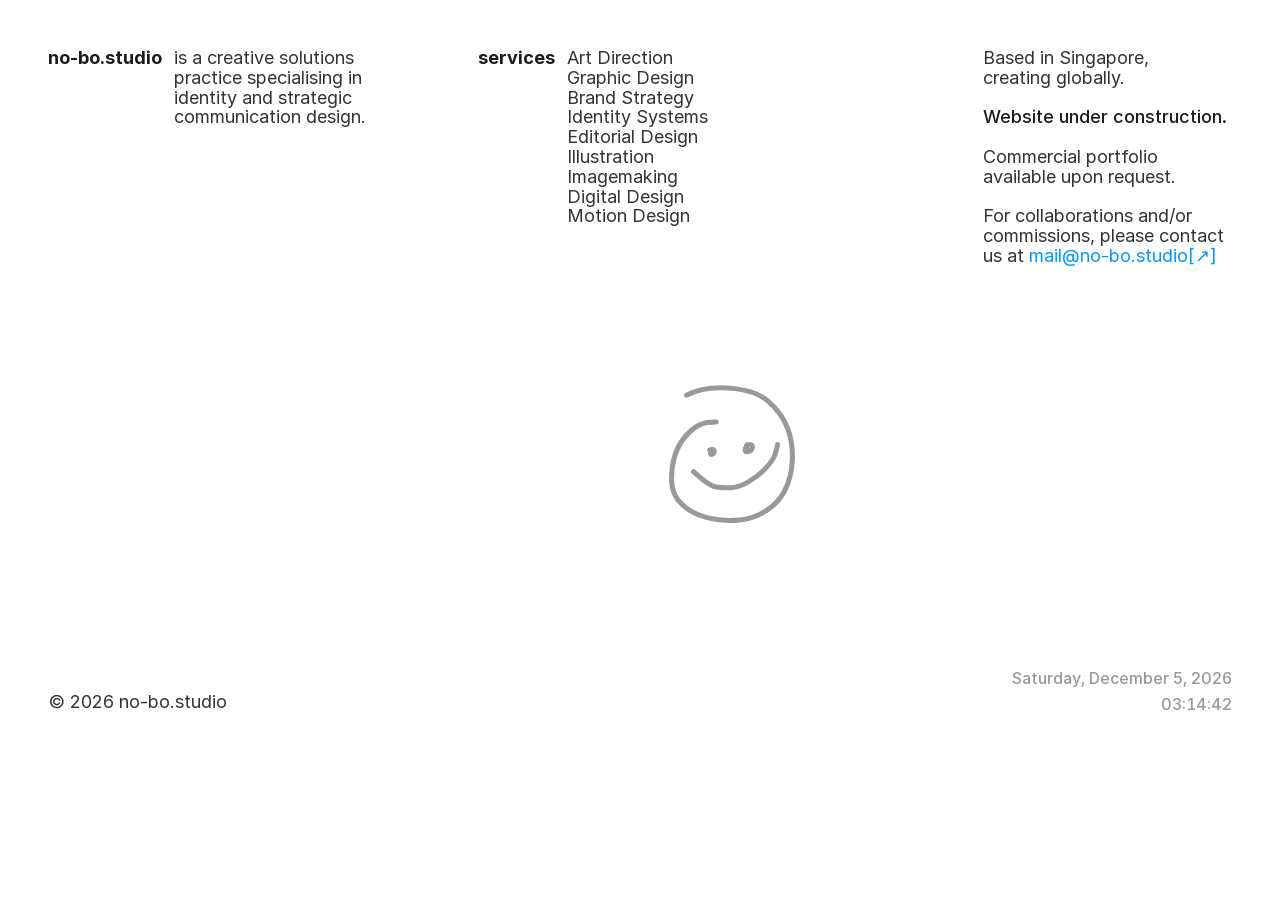
<file: index.html>
<!doctype html>
<!-- Made in Framer · framer.com -->
<!-- Published Nov 25, 2026, 5:02 AM UTC -->
<html dir="ltr">
<head><script>(function(){var p=location.pathname;if(p.endsWith("/index.html")){history.replaceState(null,"",p.slice(0,-10))}})()</script><script>(function(){document.addEventListener("click",function(e){if(e.defaultPrevented||e.button!==0||e.metaKey||e.ctrlKey||e.shiftKey||e.altKey)return;var a=e.target&&e.target.closest?e.target.closest("a[href]"):null;if(!a)return;if(a.target&&a.target!=="_self")return;if(a.hasAttribute("download"))return;var href=a.getAttribute("href")||"";if(href.charAt(0)==="#")return;var u;try{u=new URL(a.href,location.href)}catch(err){return}if(u.origin!==location.origin)return;if(u.pathname===location.pathname&&u.hash)return;e.preventDefault();e.stopPropagation();location.assign(u.href)},true)})()</script><script>(function(){var M={"/sites/2MaW5WL0p1SSIeiV3jXvxr/searchIndex-e6UqE5NYdDBx.json":"assets/framerusercontent.com/sites/2MaW5WL0p1SSIeiV3jXvxr/searchIndex-e6UqE5NYdDBx.json","/sites/2MaW5WL0p1SSIeiV3jXvxr/searchIndex-ifEzrLdi4PTd.json":"assets/framerusercontent.com/sites/2MaW5WL0p1SSIeiV3jXvxr/searchIndex-ifEzrLdi4PTd.json","/images/wpteoMHMIyBW9g7xyuFY4JpUjHI.png":"assets/framerusercontent.com/images/wpteoMHMIyBW9g7xyuFY4JpUjHI.png","/images/CZ92Tvo1YwB4KAh4hVFXKX2qgXA.png":"assets/framerusercontent.com/images/CZ92Tvo1YwB4KAh4hVFXKX2qgXA.png","/assets/DpPBYI0sL4fYLgAkX8KXOPVt7c.woff2":"assets/framerusercontent.com/assets/DpPBYI0sL4fYLgAkX8KXOPVt7c.woff2","/assets/4RAEQdEOrcnDkhHiiCbJOw92Lk.woff2":"assets/framerusercontent.com/assets/4RAEQdEOrcnDkhHiiCbJOw92Lk.woff2","/assets/1K3W8DizY3v4emK8Mb08YHxTbs.woff2":"assets/framerusercontent.com/assets/1K3W8DizY3v4emK8Mb08YHxTbs.woff2","/assets/tUSCtfYVM1I1IchuyCwz9gDdQ.woff2":"assets/framerusercontent.com/assets/tUSCtfYVM1I1IchuyCwz9gDdQ.woff2","/assets/VgYFWiwsAC5OYxAycRXXvhze58.woff2":"assets/framerusercontent.com/assets/VgYFWiwsAC5OYxAycRXXvhze58.woff2","/assets/syRNPWzAMIrcJ3wIlPIP43KjQs.woff2":"assets/framerusercontent.com/assets/syRNPWzAMIrcJ3wIlPIP43KjQs.woff2","/assets/GIryZETIX4IFypco5pYZONKhJIo.woff2":"assets/framerusercontent.com/assets/GIryZETIX4IFypco5pYZONKhJIo.woff2","/assets/5vvr9Vy74if2I6bQbJvbw7SY1pQ.woff2":"assets/framerusercontent.com/assets/5vvr9Vy74if2I6bQbJvbw7SY1pQ.woff2","/assets/EOr0mi4hNtlgWNn9if640EZzXCo.woff2":"assets/framerusercontent.com/assets/EOr0mi4hNtlgWNn9if640EZzXCo.woff2","/assets/Y9k9QrlZAqio88Klkmbd8VoMQc.woff2":"assets/framerusercontent.com/assets/Y9k9QrlZAqio88Klkmbd8VoMQc.woff2","/assets/OYrD2tBIBPvoJXiIHnLoOXnY9M.woff2":"assets/framerusercontent.com/assets/OYrD2tBIBPvoJXiIHnLoOXnY9M.woff2","/assets/JeYwfuaPfZHQhEG8U5gtPDZ7WQ.woff2":"assets/framerusercontent.com/assets/JeYwfuaPfZHQhEG8U5gtPDZ7WQ.woff2","/assets/GrgcKwrN6d3Uz8EwcLHZxwEfC4.woff2":"assets/framerusercontent.com/assets/GrgcKwrN6d3Uz8EwcLHZxwEfC4.woff2","/assets/b6Y37FthZeALduNqHicBT6FutY.woff2":"assets/framerusercontent.com/assets/b6Y37FthZeALduNqHicBT6FutY.woff2","/assets/5A3Ce6C9YYmCjpQx9M4inSaKU.woff2":"assets/framerusercontent.com/assets/5A3Ce6C9YYmCjpQx9M4inSaKU.woff2","/assets/Qx95Xyt0Ka3SGhinnbXIGpEIyP4.woff2":"assets/framerusercontent.com/assets/Qx95Xyt0Ka3SGhinnbXIGpEIyP4.woff2","/assets/6mJuEAguuIuMog10gGvH5d3cl8.woff2":"assets/framerusercontent.com/assets/6mJuEAguuIuMog10gGvH5d3cl8.woff2","/assets/xYYWaj7wCU5zSQH0eXvSaS19wo.woff2":"assets/framerusercontent.com/assets/xYYWaj7wCU5zSQH0eXvSaS19wo.woff2","/assets/otTaNuNpVK4RbdlT7zDDdKvQBA.woff2":"assets/framerusercontent.com/assets/otTaNuNpVK4RbdlT7zDDdKvQBA.woff2","/assets/UjlFhCnUjxhNfep4oYBPqnEssyo.woff2":"assets/framerusercontent.com/assets/UjlFhCnUjxhNfep4oYBPqnEssyo.woff2","/assets/DolVirEGb34pEXEp8t8FQBSK4.woff2":"assets/framerusercontent.com/assets/DolVirEGb34pEXEp8t8FQBSK4.woff2","/sites/2MaW5WL0p1SSIeiV3jXvxr/rolldown-runtime.Bi-D_2cA.mjs":"assets/framerusercontent.com/sites/2MaW5WL0p1SSIeiV3jXvxr/rolldown-runtime.Bi-D_2cA.mjs","/sites/2MaW5WL0p1SSIeiV3jXvxr/react.Dxe_2v0O.mjs":"assets/framerusercontent.com/sites/2MaW5WL0p1SSIeiV3jXvxr/react.Dxe_2v0O.mjs","/sites/2MaW5WL0p1SSIeiV3jXvxr/framer.CN-6_RNC.mjs":"assets/framerusercontent.com/sites/2MaW5WL0p1SSIeiV3jXvxr/framer.CN-6_RNC.mjs","/sites/2MaW5WL0p1SSIeiV3jXvxr/motion.CuwoY8aL.mjs":"assets/framerusercontent.com/sites/2MaW5WL0p1SSIeiV3jXvxr/motion.CuwoY8aL.mjs","/sites/2MaW5WL0p1SSIeiV3jXvxr/I4n0vvBiB-1wHEZsOhqQYKH_UQfRTjIvWUY4Du4on_g.Blic3YHN.mjs":"assets/framerusercontent.com/sites/2MaW5WL0p1SSIeiV3jXvxr/I4n0vvBiB-1wHEZsOhqQYKH_UQfRTjIvWUY4Du4on_g.Blic3YHN.mjs","/sites/2MaW5WL0p1SSIeiV3jXvxr/shared-lib.Dny45Ng1.mjs":"assets/framerusercontent.com/sites/2MaW5WL0p1SSIeiV3jXvxr/shared-lib.Dny45Ng1.mjs","/sites/2MaW5WL0p1SSIeiV3jXvxr/script_main.DeR9cEZ1.mjs":"assets/framerusercontent.com/sites/2MaW5WL0p1SSIeiV3jXvxr/script_main.DeR9cEZ1.mjs","/sites/2MaW5WL0p1SSIeiV3jXvxr/SitesNotFoundPage.js@1.4.B-8WPMdj.mjs":"assets/framerusercontent.com/sites/2MaW5WL0p1SSIeiV3jXvxr/SitesNotFoundPage.js@1.4.B-8WPMdj.mjs","/sites/2MaW5WL0p1SSIeiV3jXvxr/aohXcfCEH7eLshUz3Ru8hwERbjwVtxq5cCDnwgn579k.DLcYkcuj.mjs":"assets/framerusercontent.com/sites/2MaW5WL0p1SSIeiV3jXvxr/aohXcfCEH7eLshUz3Ru8hwERbjwVtxq5cCDnwgn579k.DLcYkcuj.mjs","/sites/2MaW5WL0p1SSIeiV3jXvxr/PX9hIOIVM.YRgjzzXO.mjs":"assets/framerusercontent.com/sites/2MaW5WL0p1SSIeiV3jXvxr/PX9hIOIVM.YRgjzzXO.mjs","/assets/wpteoMHMIyBW9g7xyuFY4JpUjHI.png":"assets/framerusercontent.com/assets/wpteoMHMIyBW9g7xyuFY4JpUjHI.png","/third-party-assets/fontshare/":"assets/framerusercontent.com/third-party-assets/fontshare/index","/sites/2MaW5WL0p1SSIeiV3jXvxr/chunk.Dy1d_AYg.Cf5_m9WY.mjs":"assets/framerusercontent.com/sites/2MaW5WL0p1SSIeiV3jXvxr/chunk.Dy1d_AYg.Cf5_m9WY.mjs","/assets/hyOgCu0Xnghbimh0pE8QTvtt2AU.woff2":"assets/framerusercontent.com/assets/hyOgCu0Xnghbimh0pE8QTvtt2AU.woff2","/assets/NeGmSOXrPBfEFIy5YZeHq17LEDA.woff2":"assets/framerusercontent.com/assets/NeGmSOXrPBfEFIy5YZeHq17LEDA.woff2","/assets/oYaAX5himiTPYuN8vLWnqBbfD2s.woff2":"assets/framerusercontent.com/assets/oYaAX5himiTPYuN8vLWnqBbfD2s.woff2","/assets/lEJLP4R0yuCaMCjSXYHtJw72M.woff2":"assets/framerusercontent.com/assets/lEJLP4R0yuCaMCjSXYHtJw72M.woff2","/assets/cRJyLNuTJR5jbyKzGi33wU9cqIQ.woff2":"assets/framerusercontent.com/assets/cRJyLNuTJR5jbyKzGi33wU9cqIQ.woff2","/assets/1ZFS7N918ojhhd0nQWdj3jz4w.woff2":"assets/framerusercontent.com/assets/1ZFS7N918ojhhd0nQWdj3jz4w.woff2","/assets/A0Wcc7NgXMjUuFdquHDrIZpzZw0.woff2":"assets/framerusercontent.com/assets/A0Wcc7NgXMjUuFdquHDrIZpzZw0.woff2","/assets/d3tHnaQIAeqiE5hGcRw4mmgWYU.woff2":"assets/framerusercontent.com/assets/d3tHnaQIAeqiE5hGcRw4mmgWYU.woff2","/chunk-RYY4FSEL.mjs":"assets/app.framerstatic.com/chunk-RYY4FSEL.mjs","/chunk-42WXH4JZ.mjs":"assets/app.framerstatic.com/chunk-42WXH4JZ.mjs","/chunk-WLHSDIGQ.mjs":"assets/app.framerstatic.com/chunk-WLHSDIGQ.mjs","/chunk-MXNP2GM4.mjs":"assets/app.framerstatic.com/chunk-MXNP2GM4.mjs","/editorbar.MTATMMIT.mjs":"assets/app.framerstatic.com/editorbar.MTATMMIT.mjs","/chunk-5QSN7R54.mjs":"assets/app.framerstatic.com/chunk-5QSN7R54.mjs","/editorbar.FNZROIXW.css":"assets/app.framerstatic.com/editorbar.FNZROIXW.css","/EditButton-OB4AEFGD.mjs":"assets/app.framerstatic.com/EditButton-OB4AEFGD.mjs","/render-FH4E3JMJ.mjs":"assets/app.framerstatic.com/render-FH4E3JMJ.mjs","/chunk-3SJPTK4G.mjs":"assets/app.framerstatic.com/chunk-3SJPTK4G.mjs","/chunk-PKNDGHWV.mjs":"assets/app.framerstatic.com/chunk-PKNDGHWV.mjs","/chunk-KEZWX4UJ.mjs":"assets/app.framerstatic.com/chunk-KEZWX4UJ.mjs","/chunk-T3EFZ3JU.mjs":"assets/app.framerstatic.com/chunk-T3EFZ3JU.mjs","/chunk-343IAM5O.mjs":"assets/app.framerstatic.com/chunk-343IAM5O.mjs","/chunk-JGKKZXTY.mjs":"assets/app.framerstatic.com/chunk-JGKKZXTY.mjs","/chunk-ZBVODQHS.mjs":"assets/app.framerstatic.com/chunk-ZBVODQHS.mjs","/chunk-UO3EN7UO.mjs":"assets/app.framerstatic.com/chunk-UO3EN7UO.mjs","/chunk-UFDPOQSE.mjs":"assets/app.framerstatic.com/chunk-UFDPOQSE.mjs","/chunk-6WCEB5BV.mjs":"assets/app.framerstatic.com/chunk-6WCEB5BV.mjs","/chunk-QHNWVVBY.mjs":"assets/app.framerstatic.com/chunk-QHNWVVBY.mjs","/chunk-4UCNG5PW.mjs":"assets/app.framerstatic.com/chunk-4UCNG5PW.mjs","/chunk-HDAHN67Z.mjs":"assets/app.framerstatic.com/chunk-HDAHN67Z.mjs","/chunk-LTGSFXX6.mjs":"assets/app.framerstatic.com/chunk-LTGSFXX6.mjs","/chunk-4LRWIK5D.mjs":"assets/app.framerstatic.com/chunk-4LRWIK5D.mjs","/chunk-6XLLDZHN.mjs":"assets/app.framerstatic.com/chunk-6XLLDZHN.mjs","/chunk-SCCCCPCG.mjs":"assets/app.framerstatic.com/chunk-SCCCCPCG.mjs","/chunk-LNSYQYXW.mjs":"assets/app.framerstatic.com/chunk-LNSYQYXW.mjs","/chunk-AAZ5B3HX.mjs":"assets/app.framerstatic.com/chunk-AAZ5B3HX.mjs","/chunk-5T53KDGV.mjs":"assets/app.framerstatic.com/chunk-5T53KDGV.mjs","/chunk-D3BIVQHH.mjs":"assets/app.framerstatic.com/chunk-D3BIVQHH.mjs","/chunk-C2OZNJJN.mjs":"assets/app.framerstatic.com/chunk-C2OZNJJN.mjs","/chunk-P4GS252O.mjs":"assets/app.framerstatic.com/chunk-P4GS252O.mjs","/chunk-QNTOTSVH.mjs":"assets/app.framerstatic.com/chunk-QNTOTSVH.mjs","/chunk-BNMADFNS.mjs":"assets/app.framerstatic.com/chunk-BNMADFNS.mjs","/chunk-FIJLBKPU.mjs":"assets/app.framerstatic.com/chunk-FIJLBKPU.mjs","/chunk-RMEGI76Q.mjs":"assets/app.framerstatic.com/chunk-RMEGI76Q.mjs","/chunk-IHSE6OSO.mjs":"assets/app.framerstatic.com/chunk-IHSE6OSO.mjs","/chunk-N27G2WQY.mjs":"assets/app.framerstatic.com/chunk-N27G2WQY.mjs","/chunk-5SVQLZX2.mjs":"assets/app.framerstatic.com/chunk-5SVQLZX2.mjs","/chunk-HN6VR3N2.mjs":"assets/app.framerstatic.com/chunk-HN6VR3N2.mjs","/chunk-V3C5CSFI.mjs":"assets/app.framerstatic.com/chunk-V3C5CSFI.mjs","/chunk-P27ID66R.mjs":"assets/app.framerstatic.com/chunk-P27ID66R.mjs","/chunk-Z3LB4IDE.mjs":"assets/app.framerstatic.com/chunk-Z3LB4IDE.mjs","/chunk-RQ4PDV43.mjs":"assets/app.framerstatic.com/chunk-RQ4PDV43.mjs","/chunk-3LLSLFWE.mjs":"assets/app.framerstatic.com/chunk-3LLSLFWE.mjs","/chunk-SAZULEG5.mjs":"assets/app.framerstatic.com/chunk-SAZULEG5.mjs","/chunk-73DCT4FW.mjs":"assets/app.framerstatic.com/chunk-73DCT4FW.mjs","/chunk-NU7BJZ44.mjs":"assets/app.framerstatic.com/chunk-NU7BJZ44.mjs","/chunk-DVLP366F.mjs":"assets/app.framerstatic.com/chunk-DVLP366F.mjs","/chunk-ZRMI7STW.mjs":"assets/app.framerstatic.com/chunk-ZRMI7STW.mjs","/chunk-E2B4PANW.mjs":"assets/app.framerstatic.com/chunk-E2B4PANW.mjs","/chunk-IHWNO6UM.mjs":"assets/app.framerstatic.com/chunk-IHWNO6UM.mjs","/chunk-Q652OIYH.mjs":"assets/app.framerstatic.com/chunk-Q652OIYH.mjs","/chunk-AYYBTPZU.mjs":"assets/app.framerstatic.com/chunk-AYYBTPZU.mjs","/chunk-LGQYAYIS.mjs":"assets/app.framerstatic.com/chunk-LGQYAYIS.mjs","/chunk-STDMHL4N.mjs":"assets/app.framerstatic.com/chunk-STDMHL4N.mjs","/chunk-WBRHMFUJ.mjs":"assets/app.framerstatic.com/chunk-WBRHMFUJ.mjs","/chunk-FUQZY6JN.mjs":"assets/app.framerstatic.com/chunk-FUQZY6JN.mjs","/chunk-GCZBEZS4.mjs":"assets/app.framerstatic.com/chunk-GCZBEZS4.mjs","/chunk-T7EYDAUK.mjs":"assets/app.framerstatic.com/chunk-T7EYDAUK.mjs","/chunk-GHARU3XL.mjs":"assets/app.framerstatic.com/chunk-GHARU3XL.mjs","/chunk-S2C65JSS.mjs":"assets/app.framerstatic.com/chunk-S2C65JSS.mjs","/chunk-5J75RUHV.mjs":"assets/app.framerstatic.com/chunk-5J75RUHV.mjs","/chunk-K7QI5SJP.mjs":"assets/app.framerstatic.com/chunk-K7QI5SJP.mjs","/chunk-PLZKQ22A.mjs":"assets/app.framerstatic.com/chunk-PLZKQ22A.mjs","/chunk-FNXVRUN6.mjs":"assets/app.framerstatic.com/chunk-FNXVRUN6.mjs","/chunk-VBCXFFMV.mjs":"assets/app.framerstatic.com/chunk-VBCXFFMV.mjs","/chunk-SL2JHH6I.mjs":"assets/app.framerstatic.com/chunk-SL2JHH6I.mjs","/chunk-IAW7TGBB.mjs":"assets/app.framerstatic.com/chunk-IAW7TGBB.mjs","/chunk-HD7NIU5Q.mjs":"assets/app.framerstatic.com/chunk-HD7NIU5Q.mjs","/chunk-OUQ7QHER.mjs":"assets/app.framerstatic.com/chunk-OUQ7QHER.mjs","/chunk-N4BXE2AG.mjs":"assets/app.framerstatic.com/chunk-N4BXE2AG.mjs","/chunk-7ZYQALGY.mjs":"assets/app.framerstatic.com/chunk-7ZYQALGY.mjs","/chunk-I4WV5YGI.mjs":"assets/app.framerstatic.com/chunk-I4WV5YGI.mjs","/chunk-4GL23XDC.mjs":"assets/app.framerstatic.com/chunk-4GL23XDC.mjs","/chunk-2SDEFKYG.mjs":"assets/app.framerstatic.com/chunk-2SDEFKYG.mjs","/chunk-J6H3GJNP.mjs":"assets/app.framerstatic.com/chunk-J6H3GJNP.mjs","/chunk-E5B536XW.mjs":"assets/app.framerstatic.com/chunk-E5B536XW.mjs","/chunk-YI3AJGA6.mjs":"assets/app.framerstatic.com/chunk-YI3AJGA6.mjs","/chunk-R4EK2ZR6.mjs":"assets/app.framerstatic.com/chunk-R4EK2ZR6.mjs","/chunk-5S6GKLNN.mjs":"assets/app.framerstatic.com/chunk-5S6GKLNN.mjs","/chunk-HQMZV6DP.mjs":"assets/app.framerstatic.com/chunk-HQMZV6DP.mjs","/chunk-R2S4D7RI.mjs":"assets/app.framerstatic.com/chunk-R2S4D7RI.mjs","/chunk-EHVYGNVJ.mjs":"assets/app.framerstatic.com/chunk-EHVYGNVJ.mjs","/chunk-DHZWEIEI.mjs":"assets/app.framerstatic.com/chunk-DHZWEIEI.mjs","/chunk-GWRB6PWO.mjs":"assets/app.framerstatic.com/chunk-GWRB6PWO.mjs","/chunk-BIXL3MXF.mjs":"assets/app.framerstatic.com/chunk-BIXL3MXF.mjs","/chunk-GV47JEYI.mjs":"assets/app.framerstatic.com/chunk-GV47JEYI.mjs","/chunk-DSBT7IGF.mjs":"assets/app.framerstatic.com/chunk-DSBT7IGF.mjs","/chunk-LATEDDZS.mjs":"assets/app.framerstatic.com/chunk-LATEDDZS.mjs","/chunk-JWDWF4HQ.mjs":"assets/app.framerstatic.com/chunk-JWDWF4HQ.mjs","/chunk-L2QYKMOJ.mjs":"assets/app.framerstatic.com/chunk-L2QYKMOJ.mjs","/chunk-BLSKQ6TG.mjs":"assets/app.framerstatic.com/chunk-BLSKQ6TG.mjs","/chunk-Y55C467E.mjs":"assets/app.framerstatic.com/chunk-Y55C467E.mjs","/chunk-RYFGM7EN.mjs":"assets/app.framerstatic.com/chunk-RYFGM7EN.mjs","/chunk-SJ7DPF6D.mjs":"assets/app.framerstatic.com/chunk-SJ7DPF6D.mjs","/chunk-JHU5KKUH.mjs":"assets/app.framerstatic.com/chunk-JHU5KKUH.mjs","/chunk-ETLWQA6D.mjs":"assets/app.framerstatic.com/chunk-ETLWQA6D.mjs","/chunk-65U5SPEK.mjs":"assets/app.framerstatic.com/chunk-65U5SPEK.mjs","/chunk-74U52QY4.mjs":"assets/app.framerstatic.com/chunk-74U52QY4.mjs","/chunk-IEUK3IX7.mjs":"assets/app.framerstatic.com/chunk-IEUK3IX7.mjs","/chunk-OQKRZLQK.mjs":"assets/app.framerstatic.com/chunk-OQKRZLQK.mjs","/chunk-TUZH63SM.mjs":"assets/app.framerstatic.com/chunk-TUZH63SM.mjs","/chunk-D3SZBJZX.mjs":"assets/app.framerstatic.com/chunk-D3SZBJZX.mjs","/chunk-LB6X3CLW.mjs":"assets/app.framerstatic.com/chunk-LB6X3CLW.mjs","/chunk-PPVLWIXN.mjs":"assets/app.framerstatic.com/chunk-PPVLWIXN.mjs","/chunk-XFC6OVIX.mjs":"assets/app.framerstatic.com/chunk-XFC6OVIX.mjs","/chunk-CDPPSWHD.mjs":"assets/app.framerstatic.com/chunk-CDPPSWHD.mjs","/chunk-HR7IR2NY.mjs":"assets/app.framerstatic.com/chunk-HR7IR2NY.mjs","/chunk-XYNYPHUY.mjs":"assets/app.framerstatic.com/chunk-XYNYPHUY.mjs","/chunk-DFQI3AZD.mjs":"assets/app.framerstatic.com/chunk-DFQI3AZD.mjs","/chunk-MYSAMYRY.mjs":"assets/app.framerstatic.com/chunk-MYSAMYRY.mjs","/chunk-4ZT5FTBN.mjs":"assets/app.framerstatic.com/chunk-4ZT5FTBN.mjs","/chunk-2Z4UPA7G.mjs":"assets/app.framerstatic.com/chunk-2Z4UPA7G.mjs","/chunk-4JF7PVYT.mjs":"assets/app.framerstatic.com/chunk-4JF7PVYT.mjs","/chunk-IV6636GP.mjs":"assets/app.framerstatic.com/chunk-IV6636GP.mjs","/chunk-RI277UZJ.mjs":"assets/app.framerstatic.com/chunk-RI277UZJ.mjs","/chunk-EHWAAKT7.mjs":"assets/app.framerstatic.com/chunk-EHWAAKT7.mjs","/chunk-HXVFX7S4.mjs":"assets/app.framerstatic.com/chunk-HXVFX7S4.mjs","/chunk-SQ6A2IIP.mjs":"assets/app.framerstatic.com/chunk-SQ6A2IIP.mjs","/chunk-VATFS2EP.mjs":"assets/app.framerstatic.com/chunk-VATFS2EP.mjs","/chunk-ZIVPYPCY.mjs":"assets/app.framerstatic.com/chunk-ZIVPYPCY.mjs","/chunk-YY75G3LC.mjs":"assets/app.framerstatic.com/chunk-YY75G3LC.mjs","/chunk-OGQCKB6U.mjs":"assets/app.framerstatic.com/chunk-OGQCKB6U.mjs","/chunk-WPWSHZF5.mjs":"assets/app.framerstatic.com/chunk-WPWSHZF5.mjs","/chunk-47P32JLD.mjs":"assets/app.framerstatic.com/chunk-47P32JLD.mjs","/chunk-YV5BFUPQ.mjs":"assets/app.framerstatic.com/chunk-YV5BFUPQ.mjs","/chunk-5KYL5TZI.mjs":"assets/app.framerstatic.com/chunk-5KYL5TZI.mjs","/chunk-44GVXXDT.mjs":"assets/app.framerstatic.com/chunk-44GVXXDT.mjs","/chunk-L3YVT7EC.mjs":"assets/app.framerstatic.com/chunk-L3YVT7EC.mjs","/chunk-W6JMGLYX.mjs":"assets/app.framerstatic.com/chunk-W6JMGLYX.mjs","/chunk-YT5HHZEW.mjs":"assets/app.framerstatic.com/chunk-YT5HHZEW.mjs","/chunk-E6Z62TTN.mjs":"assets/app.framerstatic.com/chunk-E6Z62TTN.mjs","/chunk-K6L5GVTR.mjs":"assets/app.framerstatic.com/chunk-K6L5GVTR.mjs","/chunk-KTKATVTP.mjs":"assets/app.framerstatic.com/chunk-KTKATVTP.mjs","/chunk-B7BQE4AL.mjs":"assets/app.framerstatic.com/chunk-B7BQE4AL.mjs","/chunk-AW7KZQCR.mjs":"assets/app.framerstatic.com/chunk-AW7KZQCR.mjs","/chunk-ZKIXF4QL.mjs":"assets/app.framerstatic.com/chunk-ZKIXF4QL.mjs","/chunk-LJSYJA5R.mjs":"assets/app.framerstatic.com/chunk-LJSYJA5R.mjs","/chunk-P6Q3LWLD.mjs":"assets/app.framerstatic.com/chunk-P6Q3LWLD.mjs","/chunk-DWEQS5LX.mjs":"assets/app.framerstatic.com/chunk-DWEQS5LX.mjs","/chunk-LYHCYR5Y.mjs":"assets/app.framerstatic.com/chunk-LYHCYR5Y.mjs","/chunk-FH36ATMQ.mjs":"assets/app.framerstatic.com/chunk-FH36ATMQ.mjs","/chunk-G3KF7MVA.mjs":"assets/app.framerstatic.com/chunk-G3KF7MVA.mjs","/chunk-M2TJNPFK.mjs":"assets/app.framerstatic.com/chunk-M2TJNPFK.mjs","/chunk-PP2DUQOO.mjs":"assets/app.framerstatic.com/chunk-PP2DUQOO.mjs","/chunk-YECHKEQK.mjs":"assets/app.framerstatic.com/chunk-YECHKEQK.mjs","/chunk-P7RVVTNH.mjs":"assets/app.framerstatic.com/chunk-P7RVVTNH.mjs","/chunk-PMKXZ4WJ.mjs":"assets/app.framerstatic.com/chunk-PMKXZ4WJ.mjs","/chunk-TS24LVSZ.mjs":"assets/app.framerstatic.com/chunk-TS24LVSZ.mjs","/chunk-W4K45MJ6.mjs":"assets/app.framerstatic.com/chunk-W4K45MJ6.mjs","/chunk-VD6KMVU6.mjs":"assets/app.framerstatic.com/chunk-VD6KMVU6.mjs","/chunk-RM2JK3Y4.mjs":"assets/app.framerstatic.com/chunk-RM2JK3Y4.mjs","/chunk-ZN6XA7TQ.mjs":"assets/app.framerstatic.com/chunk-ZN6XA7TQ.mjs","/chunk-B2EH73GW.mjs":"assets/app.framerstatic.com/chunk-B2EH73GW.mjs","/chunk-4HRYW54D.mjs":"assets/app.framerstatic.com/chunk-4HRYW54D.mjs","/chunk-AZXT5MI7.mjs":"assets/app.framerstatic.com/chunk-AZXT5MI7.mjs","/chunk-V5N5MYOO.mjs":"assets/app.framerstatic.com/chunk-V5N5MYOO.mjs","/chunk-Q5XY4RTY.mjs":"assets/app.framerstatic.com/chunk-Q5XY4RTY.mjs","/chunk-C66LYCLJ.mjs":"assets/app.framerstatic.com/chunk-C66LYCLJ.mjs","/chunk-MJKUC5N4.mjs":"assets/app.framerstatic.com/chunk-MJKUC5N4.mjs","/chunk-JX62DR2S.mjs":"assets/app.framerstatic.com/chunk-JX62DR2S.mjs","/chunk-55TARNRL.mjs":"assets/app.framerstatic.com/chunk-55TARNRL.mjs","/chunk-I5YNBBIS.mjs":"assets/app.framerstatic.com/chunk-I5YNBBIS.mjs","/chunk-Z2L5FPD7.mjs":"assets/app.framerstatic.com/chunk-Z2L5FPD7.mjs","/chunk-SJ5ZASSS.mjs":"assets/app.framerstatic.com/chunk-SJ5ZASSS.mjs","/chunk-AM4LK65D.mjs":"assets/app.framerstatic.com/chunk-AM4LK65D.mjs","/chunk-XY3GRBQP.mjs":"assets/app.framerstatic.com/chunk-XY3GRBQP.mjs","/chunk-IGTOY5ZP.mjs":"assets/app.framerstatic.com/chunk-IGTOY5ZP.mjs","/chunk-V3XWMOW5.mjs":"assets/app.framerstatic.com/chunk-V3XWMOW5.mjs","/chunk-KJDBWLXN.mjs":"assets/app.framerstatic.com/chunk-KJDBWLXN.mjs","/chunk-IMG6DEFK.mjs":"assets/app.framerstatic.com/chunk-IMG6DEFK.mjs","/chunk-R3RMO3B5.mjs":"assets/app.framerstatic.com/chunk-R3RMO3B5.mjs","/chunk-UAFAQVPO.mjs":"assets/app.framerstatic.com/chunk-UAFAQVPO.mjs","/chunk-7WJ42D6X.mjs":"assets/app.framerstatic.com/chunk-7WJ42D6X.mjs","/chunk-YS3B4HMG.mjs":"assets/app.framerstatic.com/chunk-YS3B4HMG.mjs","/chunk-JWGMWLDG.mjs":"assets/app.framerstatic.com/chunk-JWGMWLDG.mjs","/chunk-KQFSP5HO.mjs":"assets/app.framerstatic.com/chunk-KQFSP5HO.mjs","/chunk-XNIFBQQE.mjs":"assets/app.framerstatic.com/chunk-XNIFBQQE.mjs","/chunk-3DO2FQVH.mjs":"assets/app.framerstatic.com/chunk-3DO2FQVH.mjs","/chunk-X27LL6OM.mjs":"assets/app.framerstatic.com/chunk-X27LL6OM.mjs","/chunk-P5P54LX6.mjs":"assets/app.framerstatic.com/chunk-P5P54LX6.mjs","/chunk-GZJMD5PQ.mjs":"assets/app.framerstatic.com/chunk-GZJMD5PQ.mjs","/chunk-R23XQVNE.mjs":"assets/app.framerstatic.com/chunk-R23XQVNE.mjs","/chunk-R42XQ7VY.mjs":"assets/app.framerstatic.com/chunk-R42XQ7VY.mjs","/chunk-3JXINZRV.mjs":"assets/app.framerstatic.com/chunk-3JXINZRV.mjs","/chunk-ZKMFUH4D.mjs":"assets/app.framerstatic.com/chunk-ZKMFUH4D.mjs","/chunk-EKYJNLIX.mjs":"assets/app.framerstatic.com/chunk-EKYJNLIX.mjs","/chunk-ISW56VHA.mjs":"assets/app.framerstatic.com/chunk-ISW56VHA.mjs","/chunk-FWZ2NLE7.mjs":"assets/app.framerstatic.com/chunk-FWZ2NLE7.mjs","/chunk-3PRKS5EZ.mjs":"assets/app.framerstatic.com/chunk-3PRKS5EZ.mjs","/chunk-MYL546Y2.mjs":"assets/app.framerstatic.com/chunk-MYL546Y2.mjs","/chunk-AHBUMA74.mjs":"assets/app.framerstatic.com/chunk-AHBUMA74.mjs","/chunk-LXU2WA5P.mjs":"assets/app.framerstatic.com/chunk-LXU2WA5P.mjs","/chunk-LVTM6NBN.mjs":"assets/app.framerstatic.com/chunk-LVTM6NBN.mjs","/chunk-5DFVLUXJ.mjs":"assets/app.framerstatic.com/chunk-5DFVLUXJ.mjs","/chunk-O5WG5ZBQ.mjs":"assets/app.framerstatic.com/chunk-O5WG5ZBQ.mjs","/chunk-WBTAMOXF.mjs":"assets/app.framerstatic.com/chunk-WBTAMOXF.mjs","/chunk-QFU6OGL3.mjs":"assets/app.framerstatic.com/chunk-QFU6OGL3.mjs","/chunk-QCVUWAXJ.mjs":"assets/app.framerstatic.com/chunk-QCVUWAXJ.mjs","/chunk-4XFWNJPF.mjs":"assets/app.framerstatic.com/chunk-4XFWNJPF.mjs","/chunk-2CEDOG4D.mjs":"assets/app.framerstatic.com/chunk-2CEDOG4D.mjs","/chunk-REJ2XCEK.mjs":"assets/app.framerstatic.com/chunk-REJ2XCEK.mjs","/chunk-NJXSBLUG.mjs":"assets/app.framerstatic.com/chunk-NJXSBLUG.mjs","/chunk-6GEOGNHE.mjs":"assets/app.framerstatic.com/chunk-6GEOGNHE.mjs","/chunk-EYMNQYLM.mjs":"assets/app.framerstatic.com/chunk-EYMNQYLM.mjs","/chunk-URU7V73L.mjs":"assets/app.framerstatic.com/chunk-URU7V73L.mjs","/chunk-DDQ2IDFF.mjs":"assets/app.framerstatic.com/chunk-DDQ2IDFF.mjs","/chunk-V6PD4VCB.mjs":"assets/app.framerstatic.com/chunk-V6PD4VCB.mjs","/chunk-Q6UY42VS.mjs":"assets/app.framerstatic.com/chunk-Q6UY42VS.mjs","/chunk-WRBBN7SY.mjs":"assets/app.framerstatic.com/chunk-WRBBN7SY.mjs","/chunk-UZNETSBG.mjs":"assets/app.framerstatic.com/chunk-UZNETSBG.mjs","/chunk-MSHSIAEI.mjs":"assets/app.framerstatic.com/chunk-MSHSIAEI.mjs","/chunk-D4LI4F72.mjs":"assets/app.framerstatic.com/chunk-D4LI4F72.mjs","/chunk-AYNVEX5D.mjs":"assets/app.framerstatic.com/chunk-AYNVEX5D.mjs","/chunk-RNHTTH2C.mjs":"assets/app.framerstatic.com/chunk-RNHTTH2C.mjs","/chunk-LDHZF6XE.mjs":"assets/app.framerstatic.com/chunk-LDHZF6XE.mjs","/chunk-BWOBSYK2.mjs":"assets/app.framerstatic.com/chunk-BWOBSYK2.mjs","/chunk-2FCXHKEL.mjs":"assets/app.framerstatic.com/chunk-2FCXHKEL.mjs","/chunk-J3A5W6BK.mjs":"assets/app.framerstatic.com/chunk-J3A5W6BK.mjs","/chunk-EIH2JWGG.mjs":"assets/app.framerstatic.com/chunk-EIH2JWGG.mjs","/chunk-7JB7LKQK.mjs":"assets/app.framerstatic.com/chunk-7JB7LKQK.mjs","/chunk-FZ6XN7HW.mjs":"assets/app.framerstatic.com/chunk-FZ6XN7HW.mjs","/chunk-YZN3LAOU.mjs":"assets/app.framerstatic.com/chunk-YZN3LAOU.mjs","/chunk-PWPT6KBA.mjs":"assets/app.framerstatic.com/chunk-PWPT6KBA.mjs","/chunk-LUZ6ND5K.mjs":"assets/app.framerstatic.com/chunk-LUZ6ND5K.mjs","/chunk-SWYZG2NI.mjs":"assets/app.framerstatic.com/chunk-SWYZG2NI.mjs","/chunk-EZMKBVIS.mjs":"assets/app.framerstatic.com/chunk-EZMKBVIS.mjs","/chunk-L5AQ4LH7.mjs":"assets/app.framerstatic.com/chunk-L5AQ4LH7.mjs","/chunk-EQBCTBZ3.mjs":"assets/app.framerstatic.com/chunk-EQBCTBZ3.mjs","/chunk-3CKYEPG2.mjs":"assets/app.framerstatic.com/chunk-3CKYEPG2.mjs","/chunk-ARJ7WQTJ.mjs":"assets/app.framerstatic.com/chunk-ARJ7WQTJ.mjs","/chunk-4JY5UMT2.mjs":"assets/app.framerstatic.com/chunk-4JY5UMT2.mjs","/chunk-5WL5Y35Q.mjs":"assets/app.framerstatic.com/chunk-5WL5Y35Q.mjs","/chunk-P353KT54.mjs":"assets/app.framerstatic.com/chunk-P353KT54.mjs","/chunk-JCRNZQG6.mjs":"assets/app.framerstatic.com/chunk-JCRNZQG6.mjs","/chunk-RPFS3VN5.mjs":"assets/app.framerstatic.com/chunk-RPFS3VN5.mjs","/chunk-3WKMMIQB.mjs":"assets/app.framerstatic.com/chunk-3WKMMIQB.mjs","/chunk-EAUMDN6M.mjs":"assets/app.framerstatic.com/chunk-EAUMDN6M.mjs","/chunk-K4MAAOA5.mjs":"assets/app.framerstatic.com/chunk-K4MAAOA5.mjs","/chunk-R7Z3KLXQ.mjs":"assets/app.framerstatic.com/chunk-R7Z3KLXQ.mjs","/chunk-VPDJYJ6F.mjs":"assets/app.framerstatic.com/chunk-VPDJYJ6F.mjs","/chunk-KGCXDQVB.mjs":"assets/app.framerstatic.com/chunk-KGCXDQVB.mjs","/chunk-RJVD5SHM.mjs":"assets/app.framerstatic.com/chunk-RJVD5SHM.mjs","/chunk-FN3PMT3K.mjs":"assets/app.framerstatic.com/chunk-FN3PMT3K.mjs","/chunk-24GHCMA6.mjs":"assets/app.framerstatic.com/chunk-24GHCMA6.mjs","/chunk-UUJZFRP4.mjs":"assets/app.framerstatic.com/chunk-UUJZFRP4.mjs","/chunk-HTBRLWIL.mjs":"assets/app.framerstatic.com/chunk-HTBRLWIL.mjs","/chunk-AJ2PMKWY.mjs":"assets/app.framerstatic.com/chunk-AJ2PMKWY.mjs","/chunk-TLXPEWOG.mjs":"assets/app.framerstatic.com/chunk-TLXPEWOG.mjs","/chunk-VZL5AMBM.mjs":"assets/app.framerstatic.com/chunk-VZL5AMBM.mjs","/chunk-KLBRJGJU.mjs":"assets/app.framerstatic.com/chunk-KLBRJGJU.mjs","/chunk-7GKAI4PF.mjs":"assets/app.framerstatic.com/chunk-7GKAI4PF.mjs","/chunk-DPHJW6UJ.mjs":"assets/app.framerstatic.com/chunk-DPHJW6UJ.mjs","/chunk-GFXIFNNK.mjs":"assets/app.framerstatic.com/chunk-GFXIFNNK.mjs","/chunk-INAXNNLA.mjs":"assets/app.framerstatic.com/chunk-INAXNNLA.mjs","/chunk-QQF25IKY.mjs":"assets/app.framerstatic.com/chunk-QQF25IKY.mjs","/chunk-GLU372JW.mjs":"assets/app.framerstatic.com/chunk-GLU372JW.mjs","/chunk-FWRJAE2N.mjs":"assets/app.framerstatic.com/chunk-FWRJAE2N.mjs","/chunk-DI66QSNB.mjs":"assets/app.framerstatic.com/chunk-DI66QSNB.mjs","/chunk-WUT466R3.mjs":"assets/app.framerstatic.com/chunk-WUT466R3.mjs","/chunk-RPMUQEFH.mjs":"assets/app.framerstatic.com/chunk-RPMUQEFH.mjs","/chunk-YIXIB7IO.mjs":"assets/app.framerstatic.com/chunk-YIXIB7IO.mjs","/dist-57FPVK77.mjs":"assets/app.framerstatic.com/dist-57FPVK77.mjs","/dist-7E33OISL.mjs":"assets/app.framerstatic.com/dist-7E33OISL.mjs","/dist-MKBIL3YM.mjs":"assets/app.framerstatic.com/dist-MKBIL3YM.mjs","/dist-D6AE74Y2.mjs":"assets/app.framerstatic.com/dist-D6AE74Y2.mjs","/dist-O54ZISA5.mjs":"assets/app.framerstatic.com/dist-O54ZISA5.mjs","/dist-EZBJJDRO.mjs":"assets/app.framerstatic.com/dist-EZBJJDRO.mjs","/prosemirror-suggest-DFAYM7QE.mjs":"assets/app.framerstatic.com/prosemirror-suggest-DFAYM7QE.mjs","/dist-5ZVOSTYK.mjs":"assets/app.framerstatic.com/dist-5ZVOSTYK.mjs","/dist-JCWXD2W4.mjs":"assets/app.framerstatic.com/dist-JCWXD2W4.mjs","/InterVariable.latin-5EYCRJRY.woff2":"assets/app.framerstatic.com/InterVariable.latin-5EYCRJRY.woff2","/chunk-BCPS7S34.mjs":"assets/app.framerstatic.com/chunk-BCPS7S34.mjs","/canvas-sandbox-on-page.ZLEQJPO6.css":"assets/app.framerstatic.com/canvas-sandbox-on-page.ZLEQJPO6.css","/chunk-S72SWTSH.mjs":"assets/app.framerstatic.com/chunk-S72SWTSH.mjs","/chunk-GOFKFN4K.mjs":"assets/app.framerstatic.com/chunk-GOFKFN4K.mjs","/chunk-CJWIKYZ7.mjs":"assets/app.framerstatic.com/chunk-CJWIKYZ7.mjs","/chunk-AIPKSQV6.mjs":"assets/app.framerstatic.com/chunk-AIPKSQV6.mjs","/chunk-LVSF7MCL.mjs":"assets/app.framerstatic.com/chunk-LVSF7MCL.mjs","/chunk-3JVZFUM6.mjs":"assets/app.framerstatic.com/chunk-3JVZFUM6.mjs","/chunk-34I6MCPR.mjs":"assets/app.framerstatic.com/chunk-34I6MCPR.mjs","/chunk-6ZIHUJPW.mjs":"assets/app.framerstatic.com/chunk-6ZIHUJPW.mjs","/chunk-Z4N3QO2J.mjs":"assets/app.framerstatic.com/chunk-Z4N3QO2J.mjs","/chunk-W4ZJSRKY.mjs":"assets/app.framerstatic.com/chunk-W4ZJSRKY.mjs","/chunk-3RA4KGUI.mjs":"assets/app.framerstatic.com/chunk-3RA4KGUI.mjs","/chunk-ABHAING4.mjs":"assets/app.framerstatic.com/chunk-ABHAING4.mjs","/chunk-V7FUNARM.mjs":"assets/app.framerstatic.com/chunk-V7FUNARM.mjs","/canvas-sandbox-on-page.FW5MEWFC.mjs":"assets/app.framerstatic.com/canvas-sandbox-on-page.FW5MEWFC.mjs"};var P="";var H=["framerusercontent.com","app.framerstatic.com","welcomed-kiwi-525417.framer.app"];function hosted(u){for(var i=0;i<H.length;i++){var h=H[i];if(h.charAt(0)==="."){if(u.indexOf(h)!==-1||u.indexOf("//"+h.slice(1))!==-1)return true}else if(u.indexOf(h)!==-1)return true}return false}function fix(u){if(typeof u!=="string"||!hosted(u))return u;try{var x=new URL(u);var k=M[x.pathname+x.search]||M[x.pathname];return k?P+k:u}catch(e){return u}}function fixSet(v){if(typeof v!=="string")return v;return v.split(",").map(function(t){t=t.trim();var i=t.indexOf(" ");return i===-1?fix(t):fix(t.slice(0,i))+t.slice(i)}).join(", ")}var pr=HTMLImageElement.prototype;["src","srcset"].forEach(function(k){var d=Object.getOwnPropertyDescriptor(pr,k);if(!d)return;Object.defineProperty(pr,k,{get:d.get,set:function(v){d.set.call(this,k==="src"?fix(v):fixSet(v))},configurable:true})});var of=window.fetch;function cmsRange(u){if(typeof u!=="string"||u.indexOf(".framercms")===-1)return null;var x;try{x=new URL(u,location.href)}catch(e){return null}if(!/\.framercms$/.test(x.pathname))return null;var m=/[?&]range=(\d+)-(\d+)/.exec(x.search);if(!m)return null;var w=M[x.pathname];if(!w)return null;return of.call(window,P+w).then(function(r){return r.arrayBuffer()}).then(function(b){return new Response(b.slice(+m[1],+m[2]+1),{headers:{"content-type":"application/octet-stream"}})})}if(window.Worker){var OW=window.Worker;window.Worker=function(u,o){try{u=fix(typeof u==="string"?u:String(u))}catch(e){}return new OW(u,o)};window.Worker.prototype=OW.prototype}window.fetch=function(i,o){try{var c=cmsRange(typeof i==="string"?i:(i&&i.url));if(c)return c;if(typeof i==="string")i=fix(i);else if(i&&i.url)i=new Request(fix(i.url),i);}catch(e){}return of.call(this,i,o)};})()</script><script>if("serviceWorker" in navigator){navigator.serviceWorker.register(new URL("/f2c-sw.js",location.origin).href).catch(function(){})}</script><style id="f2c-strip-framer-badge">#__framer-badge-container,.__framer-badge{display:none!important}</style><style id="f2c-strip-template-badge">[data-framer-name*="delete me" i],[name*="delete me" i],[data-framer-name*="remove me" i],[name*="remove me" i],[data-framer-name*="remix button" i],[name*="remix button" i],[data-framer-name*="use for free" i],[name*="use for free" i],[data-framer-name*="buy template" i],[name*="buy template" i],[data-framer-name*="template badge" i],[name*="template badge" i],a[href*="framer.link"],*:has(> a[href*="framer.link"]),a[href*="framer.com/templates"],*:has(> a[href*="framer.com/templates"]){display:none!important}</style>
	<meta charset="utf-8">
	<meta name="viewport" content="width=device-width">
	<meta name="generator" content="Framer 43cb584">
	<title>no.bo.studio</title>
    <link rel="canonical" href="./" data-framer-generated-canonical><meta property="og:url" content="https://welcomed-kiwi-525417.framer.app/"><meta name="description" content="Thinking &amp; Doing">
    <meta name="framer-search-index" content="https://framerusercontent.com/sites/2MaW5WL0p1SSIeiV3jXvxr/searchIndex-e6UqE5NYdDBx.json">
    <meta name="framer-search-index-fallback" content="https://framerusercontent.com/sites/2MaW5WL0p1SSIeiV3jXvxr/searchIndex-ifEzrLdi4PTd.json">
    <link href="assets/framerusercontent.com/images/wpteoMHMIyBW9g7xyuFY4JpUjHI.png" rel="icon" media="(prefers-color-scheme: light)">
    <link href="assets/framerusercontent.com/images/wpteoMHMIyBW9g7xyuFY4JpUjHI.png" rel="icon" media="(prefers-color-scheme: dark)">
    <link rel="apple-touch-icon" href="assets/framerusercontent.com/images/CZ92Tvo1YwB4KAh4hVFXKX2qgXA.png">
    <!-- Open Graph -->
    <meta property="og:type" content="website">
    <meta property="og:title" content="no.bo.studio">
    <meta property="og:description" content="Thinking &amp; Doing">
    <!-- X -->
    <meta name="twitter:card" content="summary_large_image">
    <meta name="twitter:title" content="no.bo.studio">
    <meta name="twitter:description" content="Thinking &amp; Doing">
	
	
	<script>try{if(localStorage.getItem("__framer_force_showing_editorbar_since")){const n=document.createElement("link");n.rel="modulepreload";n.href="data:text/javascript,export%20const%20createEditorBar%20%3D%20()%20%3D%3E%20()%20%3D%3E%20null%3B%0Aexport%20default%20%7B%7D%3B";document.head.appendChild(n)}}catch(e){}</script>
	<script>((s,k,r)=>{let a=new Set,l=new Set,f=!1;function F(){f=!1;let e=[...l];l.clear();for(let n of e)n()}function w(e){l.add(e),!f&&(f=!0,requestAnimationFrame(F))}function D(){for(;a.size;){let e=a.values().next().value;a.delete(e),e()}}let M="scheduler"in s&&"postTask"in scheduler?e=>{scheduler.postTask(e,{priority:"background"})}:e=>setTimeout(e,1),P=new Promise(e=>{s.addEventListener("load",()=>{e()})}).then(()=>{P=void 0}),B="scheduling"in navigator&&typeof navigator.scheduling?.isInputPending=="function"?navigator.scheduling.isInputPending.bind(navigator.scheduling):()=>!1;async function U(e,n){a.add(e);let t;if(n&&r.readyState!=="complete"&&await P,!a.has(e))return;if(r.hidden){a.delete(e),e();return}let i=()=>{M(()=>{a.delete(e)&&e()})};w(()=>{B()?w(i):i()})}function c(e,n=!1){if(r.hidden){e();return}U(e,n)}let p,g;async function A(){return new Promise(e=>{let n=()=>{a.delete(e),e()};g=n,setTimeout(n,150),a.add(e)})}function j(e){e.button===0&&(p=A())}function v(){p=void 0,g?.(),g=void 0}r.addEventListener("mousedown",j,!0),r.addEventListener("click",v,!0),r.addEventListener("visibilitychange",()=>{r.hidden&&(D(),v())},!0),r.addEventListener("pagehide",()=>{v(),D()},!0);let S=r.addEventListener,T=r.removeEventListener,C=["click","auxclick","mousedown","keyup","submit"];function I(e,n){let t=[],i=[],o;for(o in e){if(typeof e[o]=="function")continue;let u=n[o];u===void 0?i.push(o):e[o]!==u&&t.push(o)}(t.length||i.length)&&console.log(`Different: ${t.join(", ")}`,`Missing: ${i.join(", ")}`)}let m=new WeakMap;function W(e){let n=m.get(e);if(n)return n;let t=async function(o){let u;o.type==="mousedown"&&o.button===0&&await p,c(()=>{typeof e=="function"?e.call(this,o):e.handleEvent(o)})};return m.set(e,t),t}r.addEventListener=function(e,n,t){if(n&&C.includes(e)){S.call(this,e,W(n),t);return}S.call(this,e,n,t)},r.removeEventListener=function(e,n,t){T.call(this,e,n,t);let i=n&&m.get(n);i&&T.call(this,e,i,t)};function _(e){return function(...t){return c(()=>{e.apply(this,t)},!0),!0}}function G(e){if(e.__f)return;let n=e.push;Object.defineProperty(e,"push",{enumerable:!0,get(){return n},set(t){t!==n&&(n=t?_(t):void 0)}}),Object.defineProperty(e,"__f",{enumerable:!1,value:!0})}function V(){let e=s.dataLayer;e&&(G(e),Object.defineProperty(s,"dataLayer",{enumerable:!0,get(){return e},set(n){n!==e&&(e=n,e&&G(e))}}))}let y=new MutationObserver(()=>{if(r.readyState==="complete"&&!("dataLayer"in s)){y.disconnect();return}"dataLayer"in s&&(y.disconnect(),V())});y.observe(r.documentElement,{childList:!0,subtree:!0});function L(e,n){let t=e.__proto__[n]??e[n],i,o=0;function u(d){let E=o++;function x(...O){(i===void 0||E>=i)&&t.apply(this,O),d&&c(()=>{let b=i;i=b===void 0?E:Math.max(b,E);try{d.apply(this,O)}finally{i=b}})}return x}let h=u();Object.defineProperty(e,n,{enumerable:!0,get(){return h},set(d){d!==h&&(h=d?u(d):void 0)}})}L(k,"pushState"),L(k,"replaceState"),L(HTMLFormElement.prototype,"submit")})(window,window.history,document);
</script>
	<!-- Start of headStart -->
    
    <!-- End of headStart -->
	
	<style data-framer-font-css>@font-face { font-family: "Inter"; src: url("assets/framerusercontent.com/assets/DpPBYI0sL4fYLgAkX8KXOPVt7c.woff2"); font-display: swap; font-style: normal; font-weight: 700; unicode-range: U+0460-052F, U+1C80-1C88, U+20B4, U+2DE0-2DFF, U+A640-A69F, U+FE2E-FE2F }
@font-face { font-family: "Inter"; src: url("assets/framerusercontent.com/assets/4RAEQdEOrcnDkhHiiCbJOw92Lk.woff2"); font-display: swap; font-style: normal; font-weight: 700; unicode-range: U+0301, U+0400-045F, U+0490-0491, U+04B0-04B1, U+2116 }
@font-face { font-family: "Inter"; src: url("assets/framerusercontent.com/assets/1K3W8DizY3v4emK8Mb08YHxTbs.woff2"); font-display: swap; font-style: normal; font-weight: 700; unicode-range: U+1F00-1FFF }
@font-face { font-family: "Inter"; src: url("assets/framerusercontent.com/assets/tUSCtfYVM1I1IchuyCwz9gDdQ.woff2"); font-display: swap; font-style: normal; font-weight: 700; unicode-range: U+0370-03FF }
@font-face { font-family: "Inter"; src: url("assets/framerusercontent.com/assets/VgYFWiwsAC5OYxAycRXXvhze58.woff2"); font-display: swap; font-style: normal; font-weight: 700; unicode-range: U+0100-024F, U+0259, U+1E00-1EFF, U+2020, U+20A0-20AB, U+20AD-20CF, U+2113, U+2C60-2C7F, U+A720-A7FF }
@font-face { font-family: "Inter"; src: url("assets/framerusercontent.com/assets/syRNPWzAMIrcJ3wIlPIP43KjQs.woff2"); font-display: swap; font-style: normal; font-weight: 700; unicode-range: U+0000-00FF, U+0131, U+0152-0153, U+02BB-02BC, U+02C6, U+02DA, U+02DC, U+2000-206F, U+2070, U+2074-207E, U+2080-208E, U+20AC, U+2122, U+2191, U+2193, U+2212, U+2215, U+FEFF, U+FFFD }
@font-face { font-family: "Inter"; src: url("assets/framerusercontent.com/assets/GIryZETIX4IFypco5pYZONKhJIo.woff2"); font-display: swap; font-style: normal; font-weight: 700; unicode-range: U+0102-0103, U+0110-0111, U+0128-0129, U+0168-0169, U+01A0-01A1, U+01AF-01B0, U+1EA0-1EF9, U+20AB }
@font-face { font-family: "Inter"; src: url("assets/framerusercontent.com/assets/5vvr9Vy74if2I6bQbJvbw7SY1pQ.woff2"); font-display: swap; font-style: normal; font-weight: 400; unicode-range: U+0460-052F, U+1C80-1C88, U+20B4, U+2DE0-2DFF, U+A640-A69F, U+FE2E-FE2F }
@font-face { font-family: "Inter"; src: url("assets/framerusercontent.com/assets/EOr0mi4hNtlgWNn9if640EZzXCo.woff2"); font-display: swap; font-style: normal; font-weight: 400; unicode-range: U+0301, U+0400-045F, U+0490-0491, U+04B0-04B1, U+2116 }
@font-face { font-family: "Inter"; src: url("assets/framerusercontent.com/assets/Y9k9QrlZAqio88Klkmbd8VoMQc.woff2"); font-display: swap; font-style: normal; font-weight: 400; unicode-range: U+1F00-1FFF }
@font-face { font-family: "Inter"; src: url("assets/framerusercontent.com/assets/OYrD2tBIBPvoJXiIHnLoOXnY9M.woff2"); font-display: swap; font-style: normal; font-weight: 400; unicode-range: U+0370-03FF }
@font-face { font-family: "Inter"; src: url("assets/framerusercontent.com/assets/JeYwfuaPfZHQhEG8U5gtPDZ7WQ.woff2"); font-display: swap; font-style: normal; font-weight: 400; unicode-range: U+0100-024F, U+0259, U+1E00-1EFF, U+2020, U+20A0-20AB, U+20AD-20CF, U+2113, U+2C60-2C7F, U+A720-A7FF }
@font-face { font-family: "Inter"; src: url("assets/framerusercontent.com/assets/GrgcKwrN6d3Uz8EwcLHZxwEfC4.woff2"); font-display: swap; font-style: normal; font-weight: 400; unicode-range: U+0000-00FF, U+0131, U+0152-0153, U+02BB-02BC, U+02C6, U+02DA, U+02DC, U+2000-206F, U+2070, U+2074-207E, U+2080-208E, U+20AC, U+2122, U+2191, U+2193, U+2212, U+2215, U+FEFF, U+FFFD }
@font-face { font-family: "Inter"; src: url("assets/framerusercontent.com/assets/b6Y37FthZeALduNqHicBT6FutY.woff2"); font-display: swap; font-style: normal; font-weight: 400; unicode-range: U+0102-0103, U+0110-0111, U+0128-0129, U+0168-0169, U+01A0-01A1, U+01AF-01B0, U+1EA0-1EF9, U+20AB }
@font-face { font-family: "Inter"; src: url("assets/framerusercontent.com/assets/5A3Ce6C9YYmCjpQx9M4inSaKU.woff2"); font-display: swap; font-style: normal; font-weight: 500; unicode-range: U+0460-052F, U+1C80-1C88, U+20B4, U+2DE0-2DFF, U+A640-A69F, U+FE2E-FE2F }
@font-face { font-family: "Inter"; src: url("assets/framerusercontent.com/assets/Qx95Xyt0Ka3SGhinnbXIGpEIyP4.woff2"); font-display: swap; font-style: normal; font-weight: 500; unicode-range: U+0301, U+0400-045F, U+0490-0491, U+04B0-04B1, U+2116 }
@font-face { font-family: "Inter"; src: url("assets/framerusercontent.com/assets/6mJuEAguuIuMog10gGvH5d3cl8.woff2"); font-display: swap; font-style: normal; font-weight: 500; unicode-range: U+1F00-1FFF }
@font-face { font-family: "Inter"; src: url("assets/framerusercontent.com/assets/xYYWaj7wCU5zSQH0eXvSaS19wo.woff2"); font-display: swap; font-style: normal; font-weight: 500; unicode-range: U+0370-03FF }
@font-face { font-family: "Inter"; src: url("assets/framerusercontent.com/assets/otTaNuNpVK4RbdlT7zDDdKvQBA.woff2"); font-display: swap; font-style: normal; font-weight: 500; unicode-range: U+0100-024F, U+0259, U+1E00-1EFF, U+2020, U+20A0-20AB, U+20AD-20CF, U+2113, U+2C60-2C7F, U+A720-A7FF }
@font-face { font-family: "Inter"; src: url("assets/framerusercontent.com/assets/UjlFhCnUjxhNfep4oYBPqnEssyo.woff2"); font-display: swap; font-style: normal; font-weight: 500; unicode-range: U+0000-00FF, U+0131, U+0152-0153, U+02BB-02BC, U+02C6, U+02DA, U+02DC, U+2000-206F, U+2070, U+2074-207E, U+2080-208E, U+20AC, U+2122, U+2191, U+2193, U+2212, U+2215, U+FEFF, U+FFFD }
@font-face { font-family: "Inter"; src: url("assets/framerusercontent.com/assets/DolVirEGb34pEXEp8t8FQBSK4.woff2"); font-display: swap; font-style: normal; font-weight: 500; unicode-range: U+0102-0103, U+0110-0111, U+0128-0129, U+0168-0169, U+01A0-01A1, U+01AF-01B0, U+1EA0-1EF9, U+20AB }
@font-face { font-family: "Inter Placeholder"; src: local("Arial"); ascent-override: 89.79%; descent-override: 22.36%; line-gap-override: 0.00%; size-adjust: 107.89% }</style>
	
	
	<meta name="robots" content="max-image-preview:large"><style data-framer-breakpoint-css>@media(min-width: 1200px){.hidden-72rtr7{display:none!important}}@media(min-width: 810px) and (max-width: 1199.98px){.hidden-190vbji{display:none!important}}@media(max-width: 809.98px){.hidden-6camyi{display:none!important}}</style><style data-framer-css-ssr-minified data-framer-components="framer-lib-cursors-host framer-9Us56 framer-lib-combinedCSSRules">html,body,#main{box-sizing:border-box;margin:0;padding:0}:root{-webkit-font-smoothing:antialiased;-moz-osx-font-smoothing:grayscale}*{box-sizing:border-box;-webkit-font-smoothing:inherit}h1,h2,h3,h4,h5,h6,p,figure{margin:0}body,input,textarea,select,button{font-family:sans-serif;font-size:12px}@supports (z-index:calc(infinity)){#__framer-badge-container{--infinity:infinity}}#__framer-badge-container{pointer-events:none;width:100%;z-index:calc(var(--infinity,2147480000));justify-content:flex-end;padding:20px;display:flex;position:fixed;bottom:0}body{--framer-will-change-override:none}@supports (background:-webkit-named-image(i)) and (not (grid-template-rows:subgrid)){body{--framer-will-change-override:transform}}body{--framer-will-change-filter-override:none}@supports (background:-webkit-named-image(i)) and (not (position-area:top right)){body{--framer-will-change-filter-override:filter}}[data-framer-component-type]{position:absolute}[data-framer-component-type=Text]{cursor:inherit}[data-framer-component-text-autosized] *{white-space:pre}[data-framer-component-type=Text]>*{text-align:var(--framer-text-alignment,start)}[data-framer-component-type=Text] span span,[data-framer-component-type=Text] p span,[data-framer-component-type=Text] h1 span,[data-framer-component-type=Text] h2 span,[data-framer-component-type=Text] h3 span,[data-framer-component-type=Text] h4 span,[data-framer-component-type=Text] h5 span,[data-framer-component-type=Text] h6 span{display:block}[data-framer-component-type=Text] span span span,[data-framer-component-type=Text] p span span,[data-framer-component-type=Text] h1 span span,[data-framer-component-type=Text] h2 span span,[data-framer-component-type=Text] h3 span span,[data-framer-component-type=Text] h4 span span,[data-framer-component-type=Text] h5 span span,[data-framer-component-type=Text] h6 span span{display:unset}[data-framer-component-type=Text] div div span,[data-framer-component-type=Text] a div span,[data-framer-component-type=Text] span span span,[data-framer-component-type=Text] p span span,[data-framer-component-type=Text] h1 span span,[data-framer-component-type=Text] h2 span span,[data-framer-component-type=Text] h3 span span,[data-framer-component-type=Text] h4 span span,[data-framer-component-type=Text] h5 span span,[data-framer-component-type=Text] h6 span span,[data-framer-component-type=Text] a{font-family:var(--font-family);font-style:var(--font-style);font-weight:min(calc(var(--framer-font-weight-increase,0) + var(--font-weight,400)), 900);color:var(--text-color);letter-spacing:var(--letter-spacing);font-size:var(--font-size);text-transform:var(--text-transform);--text-decoration:var(--framer-text-decoration-style,solid) var(--framer-text-decoration,none) var(--framer-text-decoration-color,currentcolor) var(--framer-text-decoration-thickness,auto);--text-decoration-skip-ink:var(--framer-text-decoration-skip-ink);--text-underline-offset:var(--framer-text-decoration-offset);line-height:var(--line-height);--font-family:var(--framer-font-family);--font-style:var(--framer-font-style);--font-weight:var(--framer-font-weight);--text-color:var(--framer-text-color);--letter-spacing:var(--framer-letter-spacing);--font-size:var(--framer-font-size);--text-transform:var(--framer-text-transform);--line-height:var(--framer-line-height)}[data-framer-component-type=Text] a,[data-framer-component-type=Text] a div span,[data-framer-component-type=Text] a span span span,[data-framer-component-type=Text] a p span span,[data-framer-component-type=Text] a h1 span span,[data-framer-component-type=Text] a h2 span span,[data-framer-component-type=Text] a h3 span span,[data-framer-component-type=Text] a h4 span span,[data-framer-component-type=Text] a h5 span span,[data-framer-component-type=Text] a h6 span span{--font-family:var(--framer-link-font-family,var(--framer-font-family));--font-style:var(--framer-link-font-style,var(--framer-font-style));--font-weight:var(--framer-link-font-weight,var(--framer-font-weight));--text-color:var(--framer-link-text-color,var(--framer-text-color));--font-size:var(--framer-link-font-size,var(--framer-font-size));--text-transform:var(--framer-link-text-transform,var(--framer-text-transform));--text-decoration:var(--framer-link-text-decoration-style,var(--framer-text-decoration-style,solid)) var(--framer-link-text-decoration,var(--framer-text-decoration,none)) var(--framer-link-text-decoration-color,var(--framer-text-decoration-color,currentcolor)) var(--framer-link-text-decoration-thickness,var(--framer-text-decoration-thickness,auto));--text-decoration-skip-ink:var(--framer-link-text-decoration-skip-ink,var(--framer-text-decoration-skip-ink));--text-underline-offset:var(--framer-link-text-decoration-offset,var(--framer-text-decoration-offset))}[data-framer-component-type=Text] a:hover,[data-framer-component-type=Text] a div span:hover,[data-framer-component-type=Text] a span span span:hover,[data-framer-component-type=Text] a p span span:hover,[data-framer-component-type=Text] a h1 span span:hover,[data-framer-component-type=Text] a h2 span span:hover,[data-framer-component-type=Text] a h3 span span:hover,[data-framer-component-type=Text] a h4 span span:hover,[data-framer-component-type=Text] a h5 span span:hover,[data-framer-component-type=Text] a h6 span span:hover{--font-family:var(--framer-link-hover-font-family,var(--framer-link-font-family,var(--framer-font-family)));--font-style:var(--framer-link-hover-font-style,var(--framer-link-font-style,var(--framer-font-style)));--font-weight:var(--framer-link-hover-font-weight,var(--framer-link-font-weight,var(--framer-font-weight)));--text-color:var(--framer-link-hover-text-color,var(--framer-link-text-color,var(--framer-text-color)));--font-size:var(--framer-link-hover-font-size,var(--framer-link-font-size,var(--framer-font-size)));--text-transform:var(--framer-link-hover-text-transform,var(--framer-link-text-transform,var(--framer-text-transform)));--text-decoration:var(--framer-link-hover-text-decoration-style,var(--framer-link-text-decoration-style,var(--framer-text-decoration-style,solid))) var(--framer-link-hover-text-decoration,var(--framer-link-text-decoration,var(--framer-text-decoration,none))) var(--framer-link-hover-text-decoration-color,var(--framer-link-text-decoration-color,var(--framer-text-decoration-color,currentcolor))) var(--framer-link-hover-text-decoration-thickness,var(--framer-link-text-decoration-thickness,var(--framer-text-decoration-thickness,auto)));--text-decoration-skip-ink:var(--framer-link-hover-text-decoration-skip-ink,var(--framer-link-text-decoration-skip-ink,var(--framer-text-decoration-skip-ink)));--text-underline-offset:var(--framer-link-hover-text-decoration-offset,var(--framer-link-text-decoration-offset,var(--framer-text-decoration-offset)))}[data-framer-component-type=Text].isCurrent a,[data-framer-component-type=Text].isCurrent a div span,[data-framer-component-type=Text].isCurrent a span span span,[data-framer-component-type=Text].isCurrent a p span span,[data-framer-component-type=Text].isCurrent a h1 span span,[data-framer-component-type=Text].isCurrent a h2 span span,[data-framer-component-type=Text].isCurrent a h3 span span,[data-framer-component-type=Text].isCurrent a h4 span span,[data-framer-component-type=Text].isCurrent a h5 span span,[data-framer-component-type=Text].isCurrent a h6 span span{--font-family:var(--framer-link-current-font-family,var(--framer-link-font-family,var(--framer-font-family)));--font-style:var(--framer-link-current-font-style,var(--framer-link-font-style,var(--framer-font-style)));--font-weight:var(--framer-link-current-font-weight,var(--framer-link-font-weight,var(--framer-font-weight)));--text-color:var(--framer-link-current-text-color,var(--framer-link-text-color,var(--framer-text-color)));--font-size:var(--framer-link-current-font-size,var(--framer-link-font-size,var(--framer-font-size)));--text-transform:var(--framer-link-current-text-transform,var(--framer-link-text-transform,var(--framer-text-transform)));--text-decoration:var(--framer-link-current-text-decoration-style,var(--framer-link-text-decoration-style,var(--framer-text-decoration-style,solid))) var(--framer-link-current-text-decoration,var(--framer-link-text-decoration,var(--framer-text-decoration,none))) var(--framer-link-current-text-decoration-color,var(--framer-link-text-decoration-color,var(--framer-text-decoration-color,currentcolor))) var(--framer-link-current-text-decoration-thickness,var(--framer-link-text-decoration-thickness,var(--framer-text-decoration-thickness,auto)));--text-decoration-skip-ink:var(--framer-link-current-text-decoration-skip-ink,var(--framer-link-text-decoration-skip-ink,var(--framer-text-decoration-skip-ink)));--text-underline-offset:var(--framer-link-current-text-decoration-offset,var(--framer-link-text-decoration-offset,var(--framer-text-decoration-offset)))}[data-framer-component-type=RichTextContainer]{--framer-text-fill-shadow:initial;--framer-text-fill-text-shadow:initial;outline:none;flex-direction:column;flex-shrink:0;justify-content:flex-start;display:flex}p.framer-text,div.framer-text,figure.framer-text,h1.framer-text,h2.framer-text,h3.framer-text,h4.framer-text,h5.framer-text,h6.framer-text,ol.framer-text,ul.framer-text{margin:0;padding:0}p.framer-text,div.framer-text,h1.framer-text,h2.framer-text,h3.framer-text,h4.framer-text,h5.framer-text,h6.framer-text,li.framer-text,ol.framer-text,ul.framer-text,mark.framer-text,span.framer-text:not([data-text-fill]){font-family:var(--framer-font-family-preview,var(--framer-blockquote-font-family,var(--framer-font-family,Inter, Inter Placeholder, sans-serif)));font-style:var(--framer-font-style-preview,var(--framer-blockquote-font-style,var(--framer-font-style,normal)));font-weight:var(--framer-font-weight-preview,var(--framer-blockquote-font-weight,var(--framer-font-weight,400)));color:var(--framer-blockquote-text-color,var(--framer-text-color,#000));font-size:calc(var(--framer-blockquote-font-size,var(--framer-font-size,16px)) * var(--framer-font-size-scale,1));letter-spacing:var(--framer-blockquote-letter-spacing,var(--framer-letter-spacing,0));text-transform:var(--framer-blockquote-text-transform,var(--framer-text-transform,none));-webkit-text-decoration-line:var(--framer-blockquote-text-decoration,var(--framer-text-decoration,initial));text-decoration-line:var(--framer-blockquote-text-decoration,var(--framer-text-decoration,initial));-webkit-text-decoration-style:var(--framer-blockquote-text-decoration-style,var(--framer-text-decoration-style,initial));text-decoration-style:var(--framer-blockquote-text-decoration-style,var(--framer-text-decoration-style,initial));-webkit-text-decoration-color:var(--framer-blockquote-text-decoration-color,var(--framer-text-decoration-color,initial));text-decoration-color:var(--framer-blockquote-text-decoration-color,var(--framer-text-decoration-color,initial));text-decoration-thickness:var(--framer-blockquote-text-decoration-thickness,var(--framer-text-decoration-thickness,initial));text-decoration-skip-ink:var(--framer-blockquote-text-decoration-skip-ink,var(--framer-text-decoration-skip-ink,initial));text-underline-offset:var(--framer-blockquote-text-decoration-offset,var(--framer-text-decoration-offset,initial));line-height:var(--framer-blockquote-line-height,var(--framer-line-height,1.2em));text-align:var(--framer-blockquote-text-alignment,var(--framer-text-alignment,start));-webkit-text-stroke-width:var(--framer-text-stroke-width,initial);-webkit-text-stroke-color:var(--framer-text-stroke-color,initial);-moz-font-feature-settings:var(--framer-font-open-type-features,initial);-webkit-font-feature-settings:var(--framer-font-open-type-features,initial);font-feature-settings:var(--framer-font-open-type-features,initial);font-variation-settings:var(--framer-font-variation-axes-preview,var(--framer-font-variation-axes,normal));text-wrap:var(--framer-text-wrap-override,var(--framer-text-wrap))}mark.framer-text,p.framer-text,div.framer-text,h1.framer-text,h2.framer-text,h3.framer-text,h4.framer-text,h5.framer-text,h6.framer-text,li.framer-text,ol.framer-text,ul.framer-text{background-color:var(--framer-blockquote-text-background-color,var(--framer-text-background-color,initial));border-radius:var(--framer-blockquote-text-background-radius,var(--framer-text-background-radius,initial));corner-shape:var(--framer-blockquote-text-background-corner-shape,var(--framer-text-background-corner-shape,initial));padding:var(--framer-blockquote-text-background-padding,var(--framer-text-background-padding,initial))}@supports not (color:color(display-p3 1 1 1)){p.framer-text,div.framer-text,h1.framer-text,h2.framer-text,h3.framer-text,h4.framer-text,h5.framer-text,h6.framer-text,li.framer-text,ol.framer-text,ul.framer-text,span.framer-text:not([data-text-fill]){color:var(--framer-blockquote-text-color-rgb,var(--framer-blockquote-text-color,var(--framer-text-color-rgb,var(--framer-text-color,#000))));-webkit-text-stroke-color:var(--framer-text-stroke-color-rgb,var(--framer-text-stroke-color,initial))}mark.framer-text{background-color:var(--framer-blockquote-text-background-color-rgb,var(--framer-blockquote-text-background-color,var(--framer-text-background-color-rgb,var(--framer-text-background-color,initial))))}}.framer-fit-text .framer-text{white-space:nowrap;white-space-collapse:preserve}strong.framer-text{font-family:var(--framer-blockquote-font-family-bold,var(--framer-font-family-bold));font-style:var(--framer-blockquote-font-style-bold,var(--framer-font-style-bold));font-weight:var(--framer-blockquote-font-weight-bold,var(--framer-font-weight-bold,bolder));font-variation-settings:var(--framer-blockquote-font-variation-axes-bold,var(--framer-font-variation-axes-bold))}em.framer-text{font-family:var(--framer-blockquote-font-family-italic,var(--framer-font-family-italic));font-style:var(--framer-blockquote-font-style-italic,var(--framer-font-style-italic,italic));font-weight:var(--framer-blockquote-font-weight-italic,var(--framer-font-weight-italic));font-variation-settings:var(--framer-blockquote-font-variation-axes-italic,var(--framer-font-variation-axes-italic))}em.framer-text>strong.framer-text{font-family:var(--framer-blockquote-font-family-bold-italic,var(--framer-font-family-bold-italic));font-style:var(--framer-blockquote-font-style-bold-italic,var(--framer-font-style-bold-italic,italic));font-weight:var(--framer-blockquote-font-weight-bold-italic,var(--framer-font-weight-bold-italic,bolder));font-variation-settings:var(--framer-blockquote-font-variation-axes-bold-italic,var(--framer-font-variation-axes-bold-italic))}p.framer-text:not(:first-child),div.framer-text:not(:first-child),h1.framer-text:not(:first-child),h2.framer-text:not(:first-child),h3.framer-text:not(:first-child),h4.framer-text:not(:first-child),h5.framer-text:not(:first-child),h6.framer-text:not(:first-child),ol.framer-text:not(:first-child),ul.framer-text:not(:first-child),blockquote.framer-text:not(:first-child),table.framer-text:not(:first-child),figure.framer-text:not(:first-child),.framer-image.framer-text:not(:first-child){margin-top:var(--framer-blockquote-paragraph-spacing,var(--framer-paragraph-spacing,0))}li.framer-text>ul.framer-text:nth-child(2),li.framer-text>ol.framer-text:nth-child(2){margin-top:0}.framer-text[data-text-fill]{-webkit-text-fill-color:transparent;padding:max(0em, calc(calc(1.3em - var(--framer-blockquote-line-height,var(--framer-line-height,1.3em))) / 2));margin:min(0em, calc(calc(1.3em - var(--framer-blockquote-line-height,var(--framer-line-height,1.3em))) / -2));text-shadow:var(--framer-text-fill-text-shadow);filter:var(--framer-text-fill-shadow,initial);-webkit-background-clip:text;background-clip:text;display:inline-block}code.framer-text,code.framer-text span.framer-text:not([data-text-fill]){font-family:var(--framer-code-font-family,var(--framer-font-family,Inter, Inter Placeholder, sans-serif));font-style:var(--framer-blockquote-font-style,var(--framer-code-font-style,var(--framer-font-style,normal)));font-weight:var(--framer-blockquote-font-weight,var(--framer-code-font-weight,var(--framer-font-weight,400)));color:var(--framer-blockquote-text-color,var(--framer-code-text-color,var(--framer-text-color,#000)));font-size:calc(var(--framer-blockquote-font-size,var(--framer-font-size,16px)) * var(--framer-font-size-scale,1));letter-spacing:var(--framer-blockquote-letter-spacing,var(--framer-letter-spacing,0));line-height:var(--framer-blockquote-line-height,var(--framer-line-height,1.2em))}@supports not (color:color(display-p3 1 1 1)){code.framer-text,code.framer-text span.framer-text:not([data-text-fill]){color:var(--framer-blockquote-text-color-rgb,var(--framer-blockquote-text-color,var(--framer-code-text-color-rgb,var(--framer-code-text-color,var(--framer-text-color-rgb,var(--framer-text-color,#000))))))}}blockquote.framer-text{unicode-bidi:initial;margin-block-start:initial;margin-block-end:initial;margin-inline-start:initial;margin-inline-end:initial}a.framer-text,a.framer-text span.framer-text:not([data-text-fill]),span.framer-text[data-nested-link],span.framer-text[data-nested-link] span.framer-text:not([data-text-fill]){color:inherit;font-family:var(--framer-font-family-preview,var(--framer-link-font-family,var(--framer-blockquote-font-family,var(--framer-font-family,Inter, Inter Placeholder, sans-serif))));font-style:var(--framer-font-style-preview,var(--framer-link-font-style,var(--framer-blockquote-font-style,var(--framer-font-style,normal))));font-weight:var(--framer-font-weight-preview,var(--framer-link-font-weight,var(--framer-blockquote-font-weight,var(--framer-font-weight,400))));font-size:calc(var(--framer-blockquote-font-size,var(--framer-font-size,16px)) * var(--framer-font-size-scale,1));text-transform:var(--framer-link-text-transform,var(--framer-blockquote-text-transform,var(--framer-text-transform,none)));cursor:var(--framer-custom-cursors,pointer);background-color:initial;border-radius:var(--framer-link-text-background-radius,initial);corner-shape:var(--framer-link-text-background-corner-shape,initial);padding:var(--framer-link-text-background-padding,initial)}a.framer-text,span.framer-text[data-nested-link]{color:var(--framer-link-text-color,var(--framer-blockquote-text-color,var(--framer-text-color,#000)));-webkit-text-decoration-line:var(--framer-link-text-decoration,var(--framer-blockquote-text-decoration,var(--framer-text-decoration,initial)));text-decoration-line:var(--framer-link-text-decoration,var(--framer-blockquote-text-decoration,var(--framer-text-decoration,initial)));-webkit-text-decoration-style:var(--framer-link-text-decoration-style,var(--framer-blockquote-text-decoration-style,var(--framer-text-decoration-style,initial)));text-decoration-style:var(--framer-link-text-decoration-style,var(--framer-blockquote-text-decoration-style,var(--framer-text-decoration-style,initial)));-webkit-text-decoration-color:var(--framer-link-text-decoration-color,var(--framer-blockquote-text-decoration-color,var(--framer-text-decoration-color,initial)));text-decoration-color:var(--framer-link-text-decoration-color,var(--framer-blockquote-text-decoration-color,var(--framer-text-decoration-color,initial)));text-decoration-thickness:var(--framer-link-text-decoration-thickness,var(--framer-blockquote-text-decoration-thickness,var(--framer-text-decoration-thickness,initial)));text-decoration-skip-ink:var(--framer-link-text-decoration-skip-ink,var(--framer-blockquote-text-decoration-skip-ink,var(--framer-text-decoration-skip-ink,initial)));text-underline-offset:var(--framer-link-text-decoration-offset,var(--framer-blockquote-text-decoration-offset,var(--framer-text-decoration-offset,initial)));background-color:var(--framer-link-text-background-color,initial)}@supports not (color:color(display-p3 1 1 1)){a.framer-text,span.framer-text[data-nested-link]{color:var(--framer-link-text-color-rgb,var(--framer-link-text-color,var(--framer-blockquote-text-color-rgb,var(--framer-blockquote-text-color,var(--framer-text-color-rgb,var(--framer-text-color,#000))))));background-color:var(--framer-link-text-background-color-rgb,var(--framer-link-text-background-color,initial));-webkit-text-decoration-color:var(--framer-link-text-decoration-color-rgb,var(--framer-link-text-decoration-color,var(--framer-text-decoration-color-rgb,var(--framer-text-decoration-color,currentcolor))));text-decoration-color:var(--framer-link-text-decoration-color-rgb,var(--framer-link-text-decoration-color,var(--framer-text-decoration-color-rgb,var(--framer-text-decoration-color,currentcolor))))}}code.framer-text a.framer-text,code.framer-text a.framer-text span.framer-text:not([data-text-fill]),code.framer-text span.framer-text[data-nested-link],code.framer-text span.framer-text[data-nested-link] span.framer-text:not([data-text-fill]){font-family:var(--framer-code-font-family,var(--framer-font-family,Inter, Inter Placeholder, sans-serif));font-style:var(--framer-blockquote-font-style,var(--framer-code-font-style,var(--framer-font-style,normal)));font-weight:var(--framer-blockquote-font-weight,var(--framer-code-font-weight,var(--framer-font-weight,400)));color:inherit;font-size:calc(var(--framer-blockquote-font-size,var(--framer-font-size,16px)) * var(--framer-font-size-scale,1))}code.framer-text a.framer-text,code.framer-text span.framer-text[data-nested-link]{color:var(--framer-link-text-color,var(--framer-blockquote-text-color,var(--framer-code-text-color,var(--framer-text-color,#000))))}@supports not (color:color(display-p3 1 1 1)){code.framer-text a.framer-text,code.framer-text a.framer-text span.framer-text:not([data-text-fill]),code.framer-text span.framer-text[data-nested-link],code.framer-text span.framer-text[data-nested-link] span.framer-text:not([data-text-fill]){color:var(--framer-link-text-color-rgb,var(--framer-link-text-color,var(--framer-blockquote-text-color-rgb,var(--framer-blockquote-text-color,var(--framer-code-text-color-rgb,var(--framer-code-text-color,var(--framer-text-color-rgb,var(--framer-text-color,#000))))))))}}a.framer-text:where(:not(.framer-image)):hover,a.framer-text:hover span.framer-text:not([data-text-fill]),span.framer-text[data-nested-link]:hover,span.framer-text[data-nested-link]:hover span.framer-text:not([data-text-fill]){font-family:var(--framer-font-family-preview,var(--framer-link-hover-font-family,var(--framer-link-font-family,var(--framer-blockquote-font-family,var(--framer-font-family,Inter, Inter Placeholder, sans-serif)))));font-style:var(--framer-font-style-preview,var(--framer-link-hover-font-style,var(--framer-link-font-style,var(--framer-blockquote-font-style,var(--framer-font-style,normal)))));font-weight:var(--framer-font-weight-preview,var(--framer-link-hover-font-weight,var(--framer-link-font-weight,var(--framer-blockquote-font-weight,var(--framer-font-weight,400)))));font-size:calc(var(--framer-link-hover-font-size,var(--framer-blockquote-font-size,var(--framer-font-size,16px))) * var(--framer-font-size-scale,1));text-transform:var(--framer-link-hover-text-transform,var(--framer-link-text-transform,var(--framer-blockquote-text-transform,var(--framer-text-transform,none))));border-radius:var(--framer-link-hover-text-background-radius,var(--framer-link-text-background-radius,var(--framer-text-background-radius,initial)));corner-shape:var(--framer-link-hover-text-background-corner-shape,var(--framer-link-text-background-corner-shape,var(--framer-text-background-corner-shape,initial)));padding:var(--framer-link-hover-text-background-padding,var(--framer-link-text-background-padding,var(--framer-text-background-padding,initial)))}a.framer-text:hover,span.framer-text[data-nested-link]:hover{color:var(--framer-link-hover-text-color,var(--framer-link-text-color,var(--framer-blockquote-text-color,var(--framer-text-color,#000))));-webkit-text-decoration-line:var(--framer-link-hover-text-decoration,var(--framer-link-text-decoration,var(--framer-blockquote-text-decoration,var(--framer-text-decoration,initial))));text-decoration-line:var(--framer-link-hover-text-decoration,var(--framer-link-text-decoration,var(--framer-blockquote-text-decoration,var(--framer-text-decoration,initial))));-webkit-text-decoration-style:var(--framer-link-hover-text-decoration-style,var(--framer-link-text-decoration-style,var(--framer-blockquote-text-decoration-style,var(--framer-text-decoration-style,initial))));text-decoration-style:var(--framer-link-hover-text-decoration-style,var(--framer-link-text-decoration-style,var(--framer-blockquote-text-decoration-style,var(--framer-text-decoration-style,initial))));-webkit-text-decoration-color:var(--framer-link-hover-text-decoration-color,var(--framer-link-text-decoration-color,var(--framer-blockquote-text-decoration-color,var(--framer-text-decoration-color,initial))));text-decoration-color:var(--framer-link-hover-text-decoration-color,var(--framer-link-text-decoration-color,var(--framer-blockquote-text-decoration-color,var(--framer-text-decoration-color,initial))));text-decoration-thickness:var(--framer-link-hover-text-decoration-thickness,var(--framer-link-text-decoration-thickness,var(--framer-blockquote-text-decoration-thickness,var(--framer-text-decoration-thickness,initial))));text-decoration-skip-ink:var(--framer-link-hover-text-decoration-skip-ink,var(--framer-link-text-decoration-skip-ink,var(--framer-blockquote-text-decoration-skip-ink,var(--framer-text-decoration-skip-ink,initial))));text-underline-offset:var(--framer-link-hover-text-decoration-offset,var(--framer-link-text-decoration-offset,var(--framer-blockquote-text-decoration-offset,var(--framer-text-decoration-offset,initial))));background-color:var(--framer-link-hover-text-background-color,var(--framer-link-text-background-color,var(--framer-text-background-color,initial)))}@supports not (color:color(display-p3 1 1 1)){a.framer-text:hover,span.framer-text[data-nested-link]:hover{color:var(--framer-link-hover-text-color-rgb,var(--framer-link-hover-text-color,var(--framer-link-text-color-rgb,var(--framer-link-text-color,var(--framer-blockquote-text-color-rgb,var(--framer-blockquote-text-color,var(--framer-text-color-rgb,var(--framer-text-color,#000))))))));background-color:var(--framer-link-hover-text-background-color-rgb,var(--framer-link-hover-text-background-color,var(--framer-link-text-background-color-rgb,var(--framer-link-text-background-color,var(--framer-text-background-color-rgb,var(--framer-text-background-color,initial))))));-webkit-text-decoration-color:var(--framer-link-hover-text-decoration-color-rgb,var(--framer-link-hover-text-decoration-color,var(--framer-link-text-decoration-color-rgb,var(--framer-link-text-decoration-color,var(--framer-text-decoration-color-rgb,var(--framer-text-decoration-color,currentcolor))))));text-decoration-color:var(--framer-link-hover-text-decoration-color-rgb,var(--framer-link-hover-text-decoration-color,var(--framer-link-text-decoration-color-rgb,var(--framer-link-text-decoration-color,var(--framer-text-decoration-color-rgb,var(--framer-text-decoration-color,currentcolor))))))}}code.framer-text a.framer-text:hover,code.framer-text span.framer-text[data-nested-link]:hover{color:var(--framer-link-hover-text-color,var(--framer-link-text-color,var(--framer-blockquote-text-color,var(--framer-code-text-color,var(--framer-text-color,#000)))))}@supports not (color:color(display-p3 1 1 1)){code.framer-text a.framer-text:hover,code.framer-text span.framer-text[data-nested-link]:hover{color:var(--framer-link-hover-text-color-rgb,var(--framer-link-hover-text-color,var(--framer-link-text-color-rgb,var(--framer-link-text-color,var(--framer-blockquote-text-color-rgb,var(--framer-blockquote-text-color,var(--framer-code-text-color-rgb,var(--framer-code-text-color,var(--framer-text-color-rgb,var(--framer-text-color,#000))))))))))}}a.framer-text:where(:not(.framer-image))[data-framer-page-link-current],a.framer-text[data-framer-page-link-current] span.framer-text:not([data-text-fill]),span.framer-text[data-framer-page-link-current],span.framer-text[data-framer-page-link-current] span.framer-text:not([data-text-fill]){font-family:var(--framer-font-family-preview,var(--framer-link-current-font-family,var(--framer-link-font-family,var(--framer-font-family,Inter, Inter Placeholder, sans-serif))));font-style:var(--framer-font-style-preview,var(--framer-link-current-font-style,var(--framer-link-font-style,var(--framer-font-style,normal))));font-weight:var(--framer-font-weight-preview,var(--framer-link-current-font-weight,var(--framer-link-font-weight,var(--framer-font-weight,400))));font-size:calc(var(--framer-link-current-font-size,var(--framer-link-font-size,var(--framer-font-size,16px))) * var(--framer-font-size-scale,1));text-transform:var(--framer-link-current-text-transform,var(--framer-link-text-transform,var(--framer-text-transform,none)));border-radius:var(--framer-link-current-text-background-radius,var(--framer-link-text-background-radius,initial));corner-shape:var(--framer-link-current-text-background-corner-shape,var(--framer-link-text-background-corner-shape,initial));padding:var(--framer-link-current-text-background-padding,var(--framer-link-text-background-padding,initial))}a.framer-text[data-framer-page-link-current],span.framer-text[data-framer-page-link-current]{color:var(--framer-link-current-text-color,var(--framer-link-text-color,var(--framer-text-color,#000)));-webkit-text-decoration-line:var(--framer-link-current-text-decoration,var(--framer-link-text-decoration,var(--framer-text-decoration,initial)));text-decoration-line:var(--framer-link-current-text-decoration,var(--framer-link-text-decoration,var(--framer-text-decoration,initial)));-webkit-text-decoration-style:var(--framer-link-current-text-decoration-style,var(--framer-link-text-decoration-style,var(--framer-text-decoration-style,initial)));text-decoration-style:var(--framer-link-current-text-decoration-style,var(--framer-link-text-decoration-style,var(--framer-text-decoration-style,initial)));-webkit-text-decoration-color:var(--framer-link-current-text-decoration-color,var(--framer-link-text-decoration-color,var(--framer-text-decoration-color,initial)));text-decoration-color:var(--framer-link-current-text-decoration-color,var(--framer-link-text-decoration-color,var(--framer-text-decoration-color,initial)));text-decoration-thickness:var(--framer-link-current-text-decoration-thickness,var(--framer-link-text-decoration-thickness,var(--framer-text-decoration-thickness,initial)));text-decoration-skip-ink:var(--framer-link-current-text-decoration-skip-ink,var(--framer-link-text-decoration-skip-ink,var(--framer-text-decoration-skip-ink,initial)));text-underline-offset:var(--framer-link-current-text-decoration-offset,var(--framer-link-text-decoration-offset,var(--framer-text-decoration-offset,initial)));background-color:var(--framer-link-current-text-background-color,var(--framer-link-text-background-color,var(--framer-text-background-color,initial)))}@supports not (color:color(display-p3 1 1 1)){a.framer-text[data-framer-page-link-current],span.framer-text[data-framer-page-link-current]{color:var(--framer-link-current-text-color-rgb,var(--framer-link-current-text-color,var(--framer-link-text-color-rgb,var(--framer-link-text-color,var(--framer-text-color-rgb,var(--framer-text-color,#000))))));background-color:var(--framer-link-current-text-background-color-rgb,var(--framer-link-current-text-background-color,var(--framer-link-text-background-color-rgb,var(--framer-link-text-background-color,var(--framer-text-background-color-rgb,var(--framer-text-background-color,initial))))));-webkit-text-decoration-color:var(--framer-link-current-text-decoration-color-rgb,var(--framer-link-current-text-decoration-color,var(--framer-link-text-decoration-color-rgb,var(--framer-link-text-decoration-color,var(--framer-text-decoration-color-rgb,var(--framer-text-decoration-color,currentcolor))))));text-decoration-color:var(--framer-link-current-text-decoration-color-rgb,var(--framer-link-current-text-decoration-color,var(--framer-link-text-decoration-color-rgb,var(--framer-link-text-decoration-color,var(--framer-text-decoration-color-rgb,var(--framer-text-decoration-color,currentcolor))))))}}code.framer-text a.framer-text[data-framer-page-link-current],code.framer-text a.framer-text[data-framer-page-link-current] span.framer-text:not([data-text-fill]),code.framer-text span.framer-text[data-framer-page-link-current],code.framer-text span.framer-text[data-framer-page-link-current] span.framer-text:not([data-text-fill]){font-family:var(--framer-code-font-family,var(--framer-font-family,Inter, Inter Placeholder, sans-serif));font-style:var(--framer-code-font-style,var(--framer-font-style,normal));font-weight:var(--framer-code-font-weight,var(--framer-font-weight,400));color:inherit;font-size:calc(var(--framer-link-current-font-size,var(--framer-link-font-size,var(--framer-font-size,16px))) * var(--framer-font-size-scale,1))}code.framer-text a.framer-text[data-framer-page-link-current],code.framer-text span.framer-text[data-framer-page-link-current]{color:var(--framer-link-current-text-color,var(--framer-link-text-color,var(--framer-code-text-color,var(--framer-text-color,#000))))}@supports not (color:color(display-p3 1 1 1)){code.framer-text a.framer-text[data-framer-page-link-current],code.framer-text a.framer-text[data-framer-page-link-current] span.framer-text:not([data-text-fill]),code.framer-text span.framer-text[data-framer-page-link-current],code.framer-text span.framer-text[data-framer-page-link-current] span.framer-text:not([data-text-fill]){color:var(--framer-link-current-text-color-rgb,var(--framer-link-current-text-color,var(--framer-link-text-color-rgb,var(--framer-link-text-color,var(--framer-code-text-color-rgb,var(--framer-code-text-color,var(--framer-text-color-rgb,var(--framer-text-color,#000))))))));background-color:var(--framer-link-current-text-background-color-rgb,var(--framer-link-current-text-background-color,var(--framer-link-text-background-color-rgb,var(--framer-link-text-background-color,var(--framer-text-background-color-rgb,var(--framer-text-background-color,initial))))))}}a.framer-text:where(:not(.framer-image))[data-framer-page-link-current]:hover,a.framer-text[data-framer-page-link-current]:hover span.framer-text:not([data-text-fill]),span.framer-text[data-framer-page-link-current]:hover,span.framer-text[data-framer-page-link-current]:hover span.framer-text:not([data-text-fill]){color:inherit;font-family:var(--framer-font-family-preview,var(--framer-link-hover-font-family,var(--framer-link-current-font-family,var(--framer-link-font-family,var(--framer-font-family,Inter, Inter Placeholder, sans-serif)))));font-style:var(--framer-font-style-preview,var(--framer-link-hover-font-style,var(--framer-link-current-font-style,var(--framer-link-font-style,var(--framer-font-style,normal)))));font-weight:var(--framer-font-weight-preview,var(--framer-link-hover-font-weight,var(--framer-link-current-font-weight,var(--framer-link-font-weight,var(--framer-font-weight,400)))));font-size:calc(var(--framer-link-hover-font-size,var(--framer-link-current-font-size,var(--framer-link-font-size,var(--framer-font-size,16px)))) * var(--framer-font-size-scale,1));text-transform:var(--framer-link-hover-text-transform,var(--framer-link-current-text-transform,var(--framer-link-text-transform,var(--framer-text-transform,none))));border-radius:var(--framer-link-hover-text-background-radius,var(--framer-link-current-text-background-radius,var(--framer-link-text-background-radius,initial)));corner-shape:var(--framer-link-hover-text-background-corner-shape,var(--framer-link-current-text-background-corner-shape,var(--framer-link-text-background-corner-shape,initial)));padding:var(--framer-link-hover-text-background-padding,var(--framer-link-current-text-background-padding,var(--framer-link-text-background-padding,initial)))}a.framer-text[data-framer-page-link-current]:hover,span.framer-text[data-framer-page-link-current]:hover{color:var(--framer-link-hover-text-color,var(--framer-link-current-text-color,var(--framer-link-text-color,var(--framer-text-color,#000))));-webkit-text-decoration-line:var(--framer-link-hover-text-decoration,var(--framer-link-current-text-decoration,var(--framer-link-text-decoration,var(--framer-text-decoration,initial))));text-decoration-line:var(--framer-link-hover-text-decoration,var(--framer-link-current-text-decoration,var(--framer-link-text-decoration,var(--framer-text-decoration,initial))));-webkit-text-decoration-style:var(--framer-link-hover-text-decoration-style,var(--framer-link-current-text-decoration-style,var(--framer-link-text-decoration-style,var(--framer-text-decoration-style,initial))));text-decoration-style:var(--framer-link-hover-text-decoration-style,var(--framer-link-current-text-decoration-style,var(--framer-link-text-decoration-style,var(--framer-text-decoration-style,initial))));-webkit-text-decoration-color:var(--framer-link-hover-text-decoration-color,var(--framer-link-current-text-decoration-color,var(--framer-link-text-decoration-color,var(--framer-text-decoration-color,initial))));text-decoration-color:var(--framer-link-hover-text-decoration-color,var(--framer-link-current-text-decoration-color,var(--framer-link-text-decoration-color,var(--framer-text-decoration-color,initial))));text-decoration-thickness:var(--framer-link-hover-text-decoration-thickness,var(--framer-link-current-text-decoration-thickness,var(--framer-link-text-decoration-thickness,var(--framer-text-decoration-thickness,initial))));text-decoration-skip-ink:var(--framer-link-hover-text-decoration-skip-ink,var(--framer-link-current-text-decoration-skip-ink,var(--framer-link-text-decoration-skip-ink,var(--framer-text-decoration-skip-ink,initial))));text-underline-offset:var(--framer-link-hover-text-decoration-offset,var(--framer-link-current-text-decoration-offset,var(--framer-link-text-decoration-offset,var(--framer-text-decoration-offset,initial))));background-color:var(--framer-link-hover-text-background-color,var(--framer-link-current-text-background-color,var(--framer-link-text-background-color,initial)))}@supports not (color:color(display-p3 1 1 1)){a.framer-text[data-framer-page-link-current]:hover,span.framer-text[data-framer-page-link-current]:hover{color:var(--framer-link-hover-text-color-rgb,var(--framer-link-hover-text-color,var(--framer-link-current-text-color-rgb,var(--framer-link-current-text-color,var(--framer-link-text-color-rgb,var(--framer-link-text-color,var(--framer-code-text-color-rgb,var(--framer-code-text-color,var(--framer-text-color-rgb,var(--framer-text-color,#000))))))))));background-color:var(--framer-link-hover-text-background-color-rgb,var(--framer-link-hover-text-background-color,var(--framer-link-current-text-background-color-rgb,var(--framer-link-current-text-background-color,var(--framer-link-text-background-color-rgb,var(--framer-link-text-background-color,initial))))));-webkit-text-decoration-color:var(--framer-link-hover-text-decoration-color-rgb,var(--framer-link-hover-text-decoration-color,var(--framer-link-current-text-decoration-color-rgb,var(--framer-link-current-text-decoration-color,var(--framer-link-text-decoration-color-rgb,var(--framer-link-text-decoration-color,var(--framer-text-decoration-color-rgb,var(--framer-text-decoration-color,currentcolor))))))));text-decoration-color:var(--framer-link-hover-text-decoration-color-rgb,var(--framer-link-hover-text-decoration-color,var(--framer-link-current-text-decoration-color-rgb,var(--framer-link-current-text-decoration-color,var(--framer-link-text-decoration-color-rgb,var(--framer-link-text-decoration-color,var(--framer-text-decoration-color-rgb,var(--framer-text-decoration-color,currentcolor))))))))}}code.framer-text a.framer-text[data-framer-page-link-current]:hover,code.framer-text span.framer-text[data-framer-page-link-current]:hover{color:var(--framer-link-hover-text-color,var(--framer-link-current-text-color,var(--framer-link-text-color,var(--framer-code-text-color,var(--framer-text-color,#000)))))}@supports not (color:color(display-p3 1 1 1)){code.framer-text a.framer-text[data-framer-page-link-current]:hover,code.framer-text a.framer-text[data-framer-page-link-current]:hover span.framer-text:not([data-text-fill]),code.framer-text span.framer-text[data-framer-page-link-current]:hover,code.framer-text span.framer-text[data-framer-page-link-current]:hover span.framer-text:not([data-text-fill]){color:var(--framer-link-hover-text-color-rgb,var(--framer-link-hover-text-color,var(--framer-link-current-text-color-rgb,var(--framer-link-current-text-color,var(--framer-link-text-color-rgb,var(--framer-link-text-color,var(--framer-code-text-color-rgb,var(--framer-code-text-color,var(--framer-text-color-rgb,var(--framer-text-color,#000))))))))));background-color:var(--framer-link-hover-text-background-color-rgb,var(--framer-link-hover-text-background-color,var(--framer-link-current-text-background-color-rgb,var(--framer-link-current-text-background-color,var(--framer-link-text-background-color-rgb,var(--framer-link-text-background-color,initial))))))}}.framer-image.framer-text{max-width:100%;height:auto;display:block}a.framer-image.framer-text{box-shadow:none;border:none}.text-styles-preset-reset.framer-text{--framer-font-family:Inter, Inter Placeholder, sans-serif;--framer-font-style:normal;--framer-font-weight:500;--framer-text-color:#000;--framer-font-size:16px;--framer-letter-spacing:0;--framer-text-transform:none;--framer-text-decoration:none;--framer-text-decoration-style:none;--framer-text-decoration-color:none;--framer-text-decoration-thickness:none;--framer-text-decoration-skip-ink:none;--framer-text-decoration-offset:none;--framer-line-height:1.2em;--framer-text-alignment:start;--framer-font-open-type-features:normal;--framer-text-background-color:initial;--framer-text-background-radius:initial;--framer-text-background-corner-shape:initial;--framer-text-background-padding:initial}ol.framer-text{--list-style-type:decimal}ul.framer-text,ol.framer-text{padding-inline-start:0;position:relative}li.framer-text{counter-increment:list-item;padding-inline-start:2ch;list-style:""}ol.framer-text>li.framer-text{padding-inline-start:calc(calc(var(--max-list-digits,1) + 1) * 1ch)}ol.framer-text>li.framer-text:before{content:counter(list-item, var(--list-style-type)) ".";font-variant-numeric:tabular-nums;position:absolute;inset-inline-start:0}ul.framer-text>li.framer-text:before{content:"•";position:absolute;inset-inline-start:0}.framer-table-wrapper{overflow-x:auto}table.framer-text,.framer-table-wrapper table.framer-text{border-collapse:separate;border-spacing:0;table-layout:auto;word-break:normal;width:100%}td.framer-text,th.framer-text{overflow-wrap:anywhere;vertical-align:top;min-width:16ch}.framer-text-module[data-width=fill]>:first-child,.framer-text-module[data-width=fill]>.ssr-variant>:first-child{width:100%!important}[data-framer-component-type=DeprecatedRichText]{cursor:inherit}[data-framer-component-type=DeprecatedRichText] .text-styles-preset-reset{--framer-font-family:Inter, Inter Placeholder, sans-serif;--framer-font-style:normal;--framer-font-weight:500;--framer-text-color:#000;--framer-font-size:16px;--framer-letter-spacing:0;--framer-text-transform:none;--framer-text-decoration:none;--framer-line-height:1.2em;--framer-text-alignment:start;--framer-font-open-type-features:normal;--font-variation-settings:normal}[data-framer-component-type=DeprecatedRichText] p,[data-framer-component-type=DeprecatedRichText] div,[data-framer-component-type=DeprecatedRichText] h1,[data-framer-component-type=DeprecatedRichText] h2,[data-framer-component-type=DeprecatedRichText] h3,[data-framer-component-type=DeprecatedRichText] h4,[data-framer-component-type=DeprecatedRichText] h5,[data-framer-component-type=DeprecatedRichText] h6{margin:0;padding:0}[data-framer-component-type=DeprecatedRichText] p,[data-framer-component-type=DeprecatedRichText] div,[data-framer-component-type=DeprecatedRichText] h1,[data-framer-component-type=DeprecatedRichText] h2,[data-framer-component-type=DeprecatedRichText] h3,[data-framer-component-type=DeprecatedRichText] h4,[data-framer-component-type=DeprecatedRichText] h5,[data-framer-component-type=DeprecatedRichText] h6,[data-framer-component-type=DeprecatedRichText] li,[data-framer-component-type=DeprecatedRichText] ol,[data-framer-component-type=DeprecatedRichText] ul,[data-framer-component-type=DeprecatedRichText] span:not([data-text-fill]){font-family:var(--framer-font-family,Inter, Inter Placeholder, sans-serif);font-style:var(--framer-font-style,normal);font-weight:var(--framer-font-weight,400);color:var(--framer-text-color,#000);font-size:var(--framer-font-size,16px);letter-spacing:var(--framer-letter-spacing,0);text-transform:var(--framer-text-transform,none);-webkit-text-decoration:var(--framer-text-decoration,none);text-decoration:var(--framer-text-decoration,none);line-height:var(--framer-line-height,1.2em);text-align:var(--framer-text-alignment,start)}[data-framer-component-type=DeprecatedRichText] p:not(:first-child),[data-framer-component-type=DeprecatedRichText] div:not(:first-child),[data-framer-component-type=DeprecatedRichText] h1:not(:first-child),[data-framer-component-type=DeprecatedRichText] h2:not(:first-child),[data-framer-component-type=DeprecatedRichText] h3:not(:first-child),[data-framer-component-type=DeprecatedRichText] h4:not(:first-child),[data-framer-component-type=DeprecatedRichText] h5:not(:first-child),[data-framer-component-type=DeprecatedRichText] h6:not(:first-child),[data-framer-component-type=DeprecatedRichText] ol:not(:first-child),[data-framer-component-type=DeprecatedRichText] ul:not(:first-child),[data-framer-component-type=DeprecatedRichText] .framer-image:not(:first-child){margin-top:var(--framer-paragraph-spacing,0)}[data-framer-component-type=DeprecatedRichText] span[data-text-fill]{-webkit-text-fill-color:transparent;-webkit-background-clip:text;background-clip:text;display:inline-block}[data-framer-component-type=DeprecatedRichText] a,[data-framer-component-type=DeprecatedRichText] a span:not([data-text-fill]){font-family:var(--framer-link-font-family,var(--framer-font-family,Inter, Inter Placeholder, sans-serif));font-style:var(--framer-link-font-style,var(--framer-font-style,normal));font-weight:var(--framer-link-font-weight,var(--framer-font-weight,400));color:var(--framer-link-text-color,var(--framer-text-color,#000));font-size:var(--framer-link-font-size,var(--framer-font-size,16px));text-transform:var(--framer-link-text-transform,var(--framer-text-transform,none));-webkit-text-decoration:var(--framer-link-text-decoration,var(--framer-text-decoration,none));text-decoration:var(--framer-link-text-decoration,var(--framer-text-decoration,none))}[data-framer-component-type=DeprecatedRichText] a:hover,[data-framer-component-type=DeprecatedRichText] a:hover span:not([data-text-fill]){font-family:var(--framer-link-hover-font-family,var(--framer-link-font-family,var(--framer-font-family,Inter, Inter Placeholder, sans-serif)));font-style:var(--framer-link-hover-font-style,var(--framer-link-font-style,var(--framer-font-style,normal)));font-weight:var(--framer-link-hover-font-weight,var(--framer-link-font-weight,var(--framer-font-weight,400)));color:var(--framer-link-hover-text-color,var(--framer-link-text-color,var(--framer-text-color,#000)));font-size:var(--framer-link-hover-font-size,var(--framer-link-font-size,var(--framer-font-size,16px)));text-transform:var(--framer-link-hover-text-transform,var(--framer-link-text-transform,var(--framer-text-transform,none)));-webkit-text-decoration:var(--framer-link-hover-text-decoration,var(--framer-link-text-decoration,var(--framer-text-decoration,none)));text-decoration:var(--framer-link-hover-text-decoration,var(--framer-link-text-decoration,var(--framer-text-decoration,none)))}[data-framer-component-type=DeprecatedRichText] a[data-framer-page-link-current],[data-framer-component-type=DeprecatedRichText] a[data-framer-page-link-current] span:not([data-text-fill]):not([data-nested-link]){font-family:var(--framer-link-current-font-family,var(--framer-link-font-family,var(--framer-font-family,Inter, Inter Placeholder, sans-serif)));font-style:var(--framer-link-current-font-style,var(--framer-link-font-style,var(--framer-font-style,normal)));font-weight:var(--framer-link-current-font-weight,var(--framer-link-font-weight,var(--framer-font-weight,400)));color:var(--framer-link-current-text-color,var(--framer-link-text-color,var(--framer-text-color,#000)));font-size:var(--framer-link-current-font-size,var(--framer-link-font-size,var(--framer-font-size,16px)));text-transform:var(--framer-link-current-text-transform,var(--framer-link-text-transform,var(--framer-text-transform,none)));-webkit-text-decoration:var(--framer-link-current-text-decoration,var(--framer-link-text-decoration,var(--framer-text-decoration,none)));text-decoration:var(--framer-link-current-text-decoration,var(--framer-link-text-decoration,var(--framer-text-decoration,none)))}[data-framer-component-type=DeprecatedRichText] a[data-framer-page-link-current]:hover,[data-framer-component-type=DeprecatedRichText] a[data-framer-page-link-current]:hover span:not([data-text-fill]):not([data-nested-link]){font-family:var(--framer-link-hover-font-family,var(--framer-link-current-font-family,var(--framer-link-font-family,var(--framer-font-family,Inter, Inter Placeholder, sans-serif))));font-style:var(--framer-link-hover-font-style,var(--framer-link-current-font-style,var(--framer-link-font-style,var(--framer-font-style,normal))));font-weight:var(--framer-link-hover-font-weight,var(--framer-link-current-font-weight,var(--framer-link-font-weight,var(--framer-font-weight,400))));color:var(--framer-link-hover-text-color,var(--framer-link-current-text-color,var(--framer-link-text-color,var(--framer-text-color,#000))));font-size:var(--framer-link-hover-font-size,var(--framer-link-current-font-size,var(--framer-link-font-size,var(--framer-font-size,16px))));text-transform:var(--framer-link-hover-text-transform,var(--framer-link-current-text-transform,var(--framer-link-text-transform,var(--framer-text-transform,none))));-webkit-text-decoration:var(--framer-link-hover-text-decoration,var(--framer-link-current-text-decoration,var(--framer-link-text-decoration,var(--framer-text-decoration,none))));text-decoration:var(--framer-link-hover-text-decoration,var(--framer-link-current-text-decoration,var(--framer-link-text-decoration,var(--framer-text-decoration,none))))}[data-framer-component-type=DeprecatedRichText] strong{font-weight:bolder}[data-framer-component-type=DeprecatedRichText] em{font-style:italic}[data-framer-component-type=DeprecatedRichText] .framer-image{max-width:100%;height:auto;display:block}[data-framer-component-type=DeprecatedRichText] ul,[data-framer-component-type=DeprecatedRichText] ol{width:100%;margin:0;padding-left:0;display:table}[data-framer-component-type=DeprecatedRichText] li{counter-increment:list-item;list-style:none;display:table-row}[data-framer-component-type=DeprecatedRichText] ol>li:before{box-sizing:border-box;content:counter(list-item) ".";white-space:nowrap;width:2.25ch;padding-right:.75ch;display:table-cell}[data-framer-component-type=DeprecatedRichText] ul>li:before{box-sizing:border-box;content:"•";width:2.25ch;padding-right:.75ch;display:table-cell}[data-framer-component-type=Stack]:not([data-framer-generated])>*,[data-framer-component-type=Stack]:not([data-framer-generated])>[data-framer-component-type],NavigationContainer [data-framer-component-type=NavigationContainer]>*,[data-framer-component-type=NavigationContainer]>[data-framer-component-type]{position:relative}[data-framer-component-type=Scroll]::-webkit-scrollbar{display:none}[data-framer-component-type=ScrollContentWrapper]>*{position:relative}[data-framer-component-type=NativeScroll]{-webkit-overflow-scrolling:touch}[data-framer-component-type=NativeScroll]>*{position:relative}[data-framer-component-type=NativeScroll].direction-both{overflow:auto}[data-framer-component-type=NativeScroll].direction-vertical{overflow:hidden auto}[data-framer-component-type=NativeScroll].direction-horizontal{overflow:auto hidden}[data-framer-component-type=NativeScroll].direction-vertical>*{width:100%!important}[data-framer-component-type=NativeScroll].direction-horizontal>*{height:100%!important}[data-framer-component-type=NativeScroll].scrollbar-hidden::-webkit-scrollbar{display:none}[data-framer-component-type=PageContentWrapper]>*,[data-framer-component-type=PageContentWrapper]>[data-framer-component-type]{position:relative}[data-framer-component-type=DeviceComponent].no-device>*{width:100%!important;height:100%!important}[data-is-present=false],[data-is-present=false] *{pointer-events:none!important}[data-framer-cursor=pointer]{cursor:pointer}[data-framer-cursor=grab]{cursor:grab}[data-framer-cursor=grab]:active{cursor:grabbing}[data-framer-component-type=Frame] *,[data-framer-component-type=Stack] *{pointer-events:auto}[data-framer-generated] *{pointer-events:unset}.svgContainer svg{display:block}[data-reset=button]{background:0 0;border-width:0;padding:0}[data-hide-scrollbars=true]::-webkit-scrollbar{width:0;height:0}[data-hide-scrollbars=true]::-webkit-scrollbar-thumb{background:0 0}[data-hide-scrollbars=true]{scrollbar-width:none}@supports not (overflow:clip){:root{--overflow-clip-fallback:hidden}}.framer-lightbox-container{opacity:1!important;pointer-events:auto!important}@supports (background:-webkit-named-image(i)) and (not (contain-intrinsic-size:inherit)){div.framer-text,p.framer-text,h1.framer-text,h2.framer-text,h3.framer-text,h4.framer-text,h5.framer-text,h6.framer-text,ol.framer-text,ul.framer-text,li.framer-text,blockquote.framer-text,.framer-text.framer-image{display:var(--text-truncation-display-inline-for-safari-16,revert)}div.framer-text:after,p.framer-text:after,h1.framer-text:after,h2.framer-text:after,h3.framer-text:after,h4.framer-text:after,h5.framer-text:after,h6.framer-text:after,ol.framer-text:after,ul.framer-text:after,li.framer-text:after,blockquote.framer-text:after,.framer-text.framer-image:after{content:var(--text-truncation-line-break-for-safari-16);white-space:pre}.framer-text.framer-text-module,.framer-text.framer-table-wrapper{display:var(--text-truncation-display-none-for-safari-16,revert)}p.framer-text[data-text-fill]{display:var(--text-truncation-display-inline-for-safari-16,inline-block)}}@supports (corner-shape:superellipse(2)){:root{--one-if-corner-shape-supported:1}}.framer-cursor-none,.framer-cursor-none *{cursor:none!important}.framer-pointer-events-none,.framer-pointer-events-none *{pointer-events:none!important}.framer-9Us56.framer-lux5qc,.framer-9Us56 .framer-lux5qc{display:block}.framer-9Us56.framer-72rtr7{height:760px;overflow:var(--overflow-clip-fallback,clip);background-color:#fff;width:1200px;position:relative}.framer-9Us56 .framer-1jeqche{height:760px;overflow:var(--overflow-clip-fallback,clip);flex:none;grid-template-rows:repeat(2,minmax(0,1fr));grid-template-columns:repeat(3,minmax(50px,1fr));grid-auto-rows:minmax(0,1fr);justify-content:center;gap:10px;padding:0;display:grid;position:absolute;top:0;left:0;right:0}.framer-9Us56 .framer-1s9qod9{flex-flow:column;flex:none;place-content:flex-end flex-start;place-self:center;align-items:flex-end;gap:10px;width:100%;height:100%;padding:48px 12px 12px 48px;display:flex;position:relative}.framer-9Us56 .framer-18zb631{height:min-content;overflow:var(--overflow-clip-fallback,clip);flex-flow:row;flex:none;place-content:flex-start;align-items:flex-start;gap:12px;width:100%;padding:0;display:flex;position:relative}.framer-9Us56 .framer-1rm2ugm,.framer-9Us56 .framer-1ojev2k,.framer-9Us56 .framer-hx1nhs,.framer-9Us56 .framer-1dojkql,.framer-9Us56 .framer-1b9lzmf,.framer-9Us56 .framer-2m7jtd{white-space:pre;flex:none;width:auto;height:auto;position:relative}.framer-9Us56 .framer-1sfhc8d{height:min-content;overflow:var(--overflow-clip-fallback,clip);flex-flow:column;flex:none;place-content:flex-end center;align-items:flex-end;gap:10px;width:min-content;padding:0;display:flex;position:relative}.framer-9Us56 .framer-1vioixm{flex-flow:column;flex:none;place-content:flex-start;place-self:center;align-items:flex-start;gap:10px;width:100%;height:100%;padding:48px 12px 12px 48px;display:flex;position:relative}.framer-9Us56 .framer-xsletm{height:min-content;overflow:var(--overflow-clip-fallback,clip);z-index:1;flex-flow:row;flex:none;place-content:flex-start;align-items:flex-start;gap:12px;width:100%;padding:0;display:flex;position:relative}.framer-9Us56 .framer-1l1ltth{height:min-content;overflow:var(--overflow-clip-fallback,clip);flex-flow:row;flex:none;place-content:center;align-items:center;gap:10px;width:min-content;padding:0;display:flex;position:relative}.framer-9Us56 .framer-144nlwq{flex-flow:column;flex:none;place-content:flex-end flex-start;place-self:center;align-items:flex-end;gap:10px;width:100%;height:100%;padding:48px 48px 12px;display:flex;position:relative}.framer-9Us56 .framer-180knfs{height:min-content;overflow:var(--overflow-clip-fallback,clip);z-index:1;flex-flow:wrap;flex:none;place-content:flex-start;align-items:flex-start;gap:12px;width:min-content;padding:0;display:flex;position:relative}.framer-9Us56 .framer-6n070t{height:min-content;overflow:var(--overflow-clip-fallback,clip);z-index:1;flex-flow:row;flex:none;place-content:flex-start;align-items:flex-start;gap:10px;width:min-content;padding:0;display:flex;position:relative}.framer-9Us56 .framer-w3ogd6{flex-flow:column;flex:none;place-content:flex-end;place-self:center;align-items:flex-end;gap:10px;width:100%;height:100%;padding:48px;display:flex;position:relative}.framer-9Us56 .framer-f3gc9a{height:min-content;overflow:var(--overflow-clip-fallback,clip);z-index:1;flex-flow:wrap;flex:none;place-content:flex-start;align-items:flex-start;gap:12px;width:min-content;padding:24px 0 0 48px;display:flex;position:absolute;bottom:48px;left:1px}.framer-9Us56 .framer-16e9nom{height:100%;overflow:var(--overflow-clip-fallback,clip);flex:none;grid-template-rows:repeat(2,minmax(0,1fr));grid-template-columns:repeat(2,minmax(50px,1fr));grid-auto-rows:minmax(0,1fr);justify-content:center;place-self:start;gap:10px;width:100%;padding:0 0 48px 48px;display:grid;position:relative}.framer-9Us56 .framer-liklh7{height:100%;overflow:var(--overflow-clip-fallback,clip);flex-flow:column wrap;flex:none;place-content:flex-start;place-self:center;align-items:flex-start;gap:10px;width:100%;padding:24px 12px 12px;display:flex;position:relative}.framer-9Us56 .framer-1xry181{flex:none;place-self:start;width:126px;height:138px;position:relative}.framer-9Us56 .framer-10u11zz{height:100%;overflow:var(--overflow-clip-fallback,clip);flex-flow:column;flex:none;place-content:flex-end;place-self:start;align-items:flex-end;gap:10px;width:100%;padding:0 48px 48px;display:flex;position:relative}.framer-9Us56 .framer-pdfxcw-container,.framer-9Us56 .framer-13cobsg-container{z-index:1;flex:none;width:auto;height:auto;position:relative}.framer-k18cD .framer-styles-preset-2dld6p:not(.rich-text-wrapper),.framer-k18cD .framer-styles-preset-2dld6p.rich-text-wrapper a{--framer-link-text-color:#09f}@media (max-width:809.98px){.framer-9Us56.framer-72rtr7{width:390px}.framer-9Us56 .framer-1jeqche{height:min-content;right:unset;flex-flow:column;align-content:center;align-items:center;width:min-content;display:flex}.framer-9Us56 .framer-1s9qod9{align-self:unset;width:min-content;height:min-content}.framer-9Us56 .framer-18zb631{flex-direction:column;width:330px}.framer-9Us56 .framer-1vioixm{align-self:unset;width:390px;height:min-content;padding:12px 12px 12px 48px}.framer-9Us56 .framer-xsletm{flex-direction:column}.framer-9Us56 .framer-144nlwq{align-content:flex-start;align-items:flex-start;align-self:unset;width:390px;height:min-content;padding:12px 48px}.framer-9Us56 .framer-180knfs{flex-flow:column}.framer-9Us56 .framer-w3ogd6{align-content:flex-start;align-items:flex-start;align-self:unset;width:390px;height:min-content;min-height:288px}.framer-9Us56 .framer-f3gc9a{bottom:unset;flex-flow:column;top:0}.framer-9Us56 .framer-16e9nom{align-self:unset;grid-template-columns:repeat(1,minmax(50px,1fr));width:390px;height:183px}.framer-9Us56 .framer-10u11zz{align-self:unset;width:390px;height:183px}}@media (min-width:810px) and (max-width:1199.98px){.framer-9Us56.framer-72rtr7{width:810px}.framer-9Us56 .framer-1jeqche{grid-template-rows:repeat(3,minmax(0,1fr));grid-template-columns:repeat(1,minmax(50px,1fr))}}</style><!-- Start of headEnd -->
    
    <!-- End of headEnd -->
	
</head>
<body>
	
	<!-- Start of bodyStart -->
    
    <!-- End of bodyStart -->
	
	<div id="main" data-framer-hydrate-v2="{&quot;routeId&quot;:&quot;augiA20Il&quot;,&quot;localeId&quot;:&quot;default&quot;,&quot;breakpoints&quot;:[{&quot;hash&quot;:&quot;72rtr7&quot;,&quot;mediaQuery&quot;:&quot;(min-width: 1200px)&quot;},{&quot;hash&quot;:&quot;190vbji&quot;,&quot;mediaQuery&quot;:&quot;(min-width: 810px) and (max-width: 1199.98px)&quot;},{&quot;hash&quot;:&quot;6camyi&quot;,&quot;mediaQuery&quot;:&quot;(max-width: 809.98px)&quot;}]}" data-framer-ssr-released-at="2026-11-23T13:07:51.203Z" data-framer-page-optimized-at="2026-11-25T05:02:59.571Z" data-framer-generated-page><!--$--><style data-framer-html-style>html body { background: rgb(255, 255, 255); } html { font-size: 125%; }</style><div data-framer-root class="framer-9Us56 framer-k18cD framer-72rtr7" style="min-height:100vh;width:auto"><div class="framer-1jeqche"><div class="framer-1s9qod9"><div class="framer-18zb631"><div class="framer-1rm2ugm" data-framer-component-type="RichTextContainer" style="transform:none"><p dir="auto" style="--font-selector:SW50ZXItQm9sZA==;--framer-font-size:18px;--framer-font-weight:700;--framer-line-height:1.1em;--framer-text-color:rgb(28, 28, 28)" class="framer-text">no-bo.studio</p></div><div class="framer-1sfhc8d"><div class="framer-1ojev2k" data-framer-component-type="RichTextContainer" style="transform:none"><p dir="auto" style="--framer-line-height:1.1em;--framer-text-color:rgb(51, 51, 51)" class="framer-text"><span style="--framer-font-size:18px" class="framer-text">is a creative solutions </span><br class="framer-text"><span style="--framer-font-size:18px" class="framer-text">practice specialising in </span><br class="framer-text"><span style="--framer-font-size:18px" class="framer-text">identity and strategic </span><br class="framer-text"><span style="--framer-font-size:18px" class="framer-text">communication design.</span></p></div></div></div></div><div class="framer-1vioixm"><div class="framer-xsletm"><div class="framer-hx1nhs" data-framer-component-type="RichTextContainer" style="transform:none"><p dir="auto" style="--font-selector:SW50ZXItQm9sZA==;--framer-font-size:18px;--framer-font-weight:700;--framer-line-height:1.1em;--framer-text-color:rgb(28, 28, 28)" class="framer-text">services</p></div><div class="framer-1l1ltth"><div class="framer-1dojkql" data-framer-component-type="RichTextContainer" style="transform:none"><p dir="auto" style="--framer-line-height:1.1em;--framer-text-color:rgb(51, 51, 51)" class="framer-text"><span style="--framer-font-size:18px" class="framer-text">Art Direction</span><br class="framer-text"><span style="--framer-font-size:18px" class="framer-text">Graphic Design</span><br class="framer-text"><span style="--framer-font-size:18px" class="framer-text">Brand Strategy</span><br class="framer-text"><span style="--framer-font-size:18px" class="framer-text">Identity Systems</span><br class="framer-text"><span style="--framer-font-size:18px" class="framer-text">Editorial Design</span><br class="framer-text"><span style="--framer-font-size:18px" class="framer-text">Illustration</span><br class="framer-text"><span style="--framer-font-size:18px" class="framer-text">Imagemaking</span><br class="framer-text"><span style="--framer-font-size:18px" class="framer-text">Digital Design</span><br class="framer-text"><span style="--framer-font-size:18px" class="framer-text">Motion Design</span></p></div></div></div></div><div class="framer-144nlwq"><div class="framer-180knfs"><div class="framer-6n070t"><div class="framer-1b9lzmf" data-framer-component-type="RichTextContainer" style="transform:none"><p dir="auto" style="--framer-line-height:1.1em;--framer-text-color:rgb(51, 51, 51)" class="framer-text"><span style="--framer-font-size:18px" class="framer-text">Based in Singapore, </span><br class="framer-text"><span style="--framer-font-size:18px" class="framer-text">creating globally.</span></p><p dir="auto" style="--framer-font-size:18px;--framer-line-height:1.1em;--framer-text-color:rgb(51, 51, 51)" class="framer-text"><br class="framer-text trailing-break"></p><p dir="auto" style="--font-selector:SW50ZXItTWVkaXVt;--framer-font-size:18px;--framer-font-weight:500;--framer-line-height:1.1em;--framer-text-color:rgb(28, 28, 28)" class="framer-text">Website under construction. </p><p dir="auto" style="--font-selector:SW50ZXItTWVkaXVt;--framer-font-size:18px;--framer-font-weight:500;--framer-line-height:1.1em;--framer-text-color:rgb(51, 51, 51)" class="framer-text"><br class="framer-text trailing-break"></p><p dir="auto" style="--framer-line-height:1.1em;--framer-text-color:rgb(51, 51, 51)" class="framer-text"><span style="--framer-font-size:18px" class="framer-text">Commercial portfolio </span><br class="framer-text"><span style="--framer-font-size:18px" class="framer-text">available upon request.</span></p><p dir="auto" style="--framer-font-size:18px;--framer-line-height:1.1em;--framer-text-color:rgb(51, 51, 51)" class="framer-text"><br class="framer-text trailing-break"></p><p dir="auto" style="--framer-line-height:1.1em;--framer-text-color:rgb(51, 51, 51)" class="framer-text"><span style="--framer-font-size:18px" class="framer-text">For collaborations and/or </span><br class="framer-text"><span style="--framer-font-size:18px" class="framer-text">commissions, please contact </span><br class="framer-text"><span style="--framer-font-size:18px" class="framer-text">us at </span><!--$--><a class="framer-text framer-styles-preset-2dld6p" data-styles-preset="yOqJ4eXAz" href="mailto:mail@no-bo.studio" target="_blank" rel><span style="--framer-font-size:18px" class="framer-text">mail@no-bo.studio[↗]</span></a><!--/$--></p></div></div></div></div><div class="framer-w3ogd6"><div class="framer-f3gc9a"><div class="framer-2m7jtd" data-framer-component-type="RichTextContainer" style="transform:none"><p dir="auto" style="--framer-font-size:18px;--framer-line-height:1.1em;--framer-text-color:rgb(51, 51, 51)" class="framer-text">© 2026 no-bo.studio</p></div></div></div><div class="framer-16e9nom hidden-190vbji"><div class="framer-liklh7"></div><div data-framer-component-type="SVG" data-framer-name="Smile" class="framer-1xry181" aria-hidden="true" style="image-rendering:pixelated;flex-shrink:0;background-size:100% 100%;background-image:url('data:image/svg+xml,<svg xmlns=%22http://www.w3.org/2000/svg%22 xmlns:xlink=%22http://www.w3.org/1999/xlink%22 viewBox=%220 0 126 138%22><path d=%22M 41.415 66.638 C 41.415 67.654 41.122 69.39 42.621 69.39 C 43.635 69.39 45.145 68.037 45.203 66.982 C 45.265 65.875 45.041 64.574 43.654 64.574 C 42.904 64.574 41.057 64.256 40.726 64.918 M 76.202 63.541 C 76.202 65.768 75.913 67.317 78.767 66.561 C 80.82 66.019 83.436 64.364 83.436 61.993 C 83.436 59.224 81.101 59.413 78.958 59.413 C 76.889 59.413 77.58 61.96 77.58 63.541 M 24.537 86.593 C 30.682 92.172 36.278 98.044 44.209 101.158 C 49.42 103.205 55.301 102.764 60.779 102.764 C 67.156 102.764 72.485 100.923 77.963 97.68 C 88.004 91.734 98.735 83.23 104.522 72.87 C 106.994 68.444 107.62 64.203 108.579 59.413%22 fill=%22transparent%22 stroke-width=%225%22 stroke=%22rgb(153, 153, 153)%22 stroke-linecap=%22round%22 stroke-miterlimit=%2210%22 stroke-dasharray=%22%22></path><path d=%22M 47.084 36.922 C 35.57 36.922 28.438 39.099 19.85 47.626 C 9.976 57.432 4.786 69.445 3.23 83.019 C 1.745 95.976 2.049 107.71 11.267 117.63 C 25.85 133.321 50.781 136.794 71.119 134.896 C 88.897 133.236 107.063 122.271 115.52 106.105 C 125.151 87.696 125.797 62.476 118.563 43.251 C 114.57 32.64 107.572 23.551 99.055 16.14 C 89.728 8.025 78.284 5.146 66.241 3.639 C 49.826 1.585 32.285 2.176 17.588 10.202%22 fill=%22transparent%22 stroke-width=%225%22 stroke=%22rgb(153, 153, 153)%22 stroke-linecap=%22round%22 stroke-miterlimit=%2210%22 stroke-dasharray=%22%22></path></svg>')"></div></div><div class="framer-10u11zz hidden-190vbji"><div class="framer-pdfxcw-container"><!--$--><p style="margin:0;padding:0;color:rgb(153, 153, 153);font-family:&quot;Inter&quot;, system-ui, -apple-system, BlinkMacSystemFont, &quot;Segoe UI&quot;, Roboto, Helvetica, Arial, sans-serif, &quot;Apple Color Emoji&quot;, &quot;Segoe UI Emoji&quot;, &quot;Segoe UI Symbol&quot;;font-weight:500;font-size:16px;line-height:1;visibility:hidden;font-variant-numeric:tabular-nums;white-space:nowrap">Wednesday, November 25, 2026</p><!--/$--></div><div class="framer-13cobsg-container"><!--$--><p style="margin:0;padding:0;color:rgb(153, 153, 153);font-family:&quot;Inter&quot;, system-ui, -apple-system, BlinkMacSystemFont, &quot;Segoe UI&quot;, Roboto, Helvetica, Arial, sans-serif, &quot;Apple Color Emoji&quot;, &quot;Segoe UI Emoji&quot;, &quot;Segoe UI Symbol&quot;;font-weight:500;font-size:16px;line-height:1;visibility:hidden;font-variant-numeric:tabular-nums;white-space:nowrap">05:02:59</p><!--/$--></div></div></div></div><div id="overlay"></div><!--/$--></div><script>(()=>{function u(){function n(t,e,i){let r=document.createElement("a");r.href=t,r.target=i,r.rel=e,document.body.appendChild(r),r.click(),r.remove()}function o(t){if(this.dataset.hydrated){this.removeEventListener("click",o);return}t.preventDefault(),t.stopPropagation();let e=this.getAttribute("href");if(!e)return;if(/Mac|iPod|iPhone|iPad/u.test(navigator.userAgent)?t.metaKey:t.ctrlKey)return n(e,"","_blank");let r=this.getAttribute("rel")??"",c=this.getAttribute("target")??"";n(e,r,c)}function a(t){if(this.dataset.hydrated){this.removeEventListener("auxclick",o);return}t.preventDefault(),t.stopPropagation();let e=this.getAttribute("href");e&&n(e,"","_blank")}function s(t){if(this.dataset.hydrated){this.removeEventListener("keydown",s);return}if(t.key!=="Enter")return;t.preventDefault(),t.stopPropagation();let e=this.getAttribute("href");if(!e)return;let i=this.getAttribute("rel")??"",r=this.getAttribute("target")??"";n(e,i,r)}document.querySelectorAll("[data-nested-link]").forEach(t=>{t instanceof HTMLElement&&(t.addEventListener("click",o),t.addEventListener("auxclick",a),t.addEventListener("keydown",s))})}return u})()()</script>
	<script>!function(){var w="framer_variant";function u(a,r){let e=r.indexOf("#"),t=e===-1?r:r.substring(0,e),o=e===-1?"":r.substring(e),n=t.indexOf("?"),h=n===-1?t:t.substring(0,n),d=n===-1?"":t.substring(n),s=new URLSearchParams(d),m=new URLSearchParams(a);for(let[i,l]of m)s.has(i)||i!==w&&s.append(i,l);let c=s.toString();return c===""?t+o:h+"?"+c+o}var g='div#main a[href^="#"],div#main a[href^="/"],div#main a[href^="."]',f="div#main a[data-framer-preserve-params]",S=document.currentScript?.hasAttribute("data-preserve-internal-params");if(window.location.search&&!navigator.webdriver&&!/bot|-google|google-|yandex|ia_archiver|crawl|spider/iu.test(navigator.userAgent)){let a=document.querySelectorAll(S?`${g},${f}`:f);for(let r of a){let e=u(window.location.search,r.href);r.setAttribute("href",e)}}
}()</script>
	
	<div id="__framer-badge-container"><!--$--><!--$--><!--$--><a class="framer-6jWyo framer-n0ccwk framer-v-n0ccwk framer-bmpgw8 __framer-badge" data-framer-appear-id="n0ccwk" data-framer-name="Light" data-nosnippet="true" style="will-change:transform;pointer-events:auto;opacity:0.001;transform:translateY(10px)" href="https://www.framer.com" rel="noopener" title="Create a free website with Framer, the website builder loved by startups, designers and agencies."><div class="framer-13yxzio" data-framer-name="Backdrop" style="background-color:rgb(255, 255, 255);border-bottom-left-radius:10px;border-bottom-right-radius:10px;border-top-left-radius:10px;border-top-right-radius:10px;box-shadow:0px 0.6021873017743928px 1.5656869846134214px -1.5px rgba(0, 0, 0, 0.17), 0px 2.288533303243457px 5.950186588432988px -3px rgba(0, 0, 0, 0.14), 0px 10px 26px -4.5px rgba(0, 0, 0, 0.02)"></div><div class="framer-19yaanm" data-framer-name="Content" style="transform:translate(-50%, -50%)"><div class="framer-1kflzx5"><div data-framer-name="Logo" class="framer-hcsc7 framer-e50co" style="--1bd4d3i:rgb(0, 0, 0);--otdjsv:rgb(0, 0, 0);transform:translateX(-50%)"></div></div><!--$--><p style="position:absolute;transform:scale(0.001)">Create a free website with Framer, the website builder loved by startups, designers and agencies.</p><div data-framer-name="Text" class="framer-g7oZR framer-1um7t9d" style="--1bd4d3i:rgb(0, 0, 0);--otdjsv:rgb(0, 0, 0)"></div><!--/$--></div><div class="framer-j4ugry" data-framer-name="Bottom" style="mask:linear-gradient(180deg, rgba(0,0,0,0) 65%, rgba(0,0,0,1) 100%) add;-webkit-mask:linear-gradient(180deg, rgba(0,0,0,0) 65%, rgba(0,0,0,1) 100%) add;border-bottom-left-radius:11px;border-bottom-right-radius:11px;border-top-left-radius:11px;border-top-right-radius:11px;box-shadow:inset 0px 0px 0px 1px rgb(0, 0, 0);opacity:0.06"></div><div class="framer-jnuwbw" data-framer-name="Border" style="border-bottom-left-radius:11px;border-bottom-right-radius:11px;border-top-left-radius:11px;border-top-right-radius:11px;box-shadow:inset 0px 0px 0px 1px rgb(0, 0, 0);opacity:0.04"></div></a><!--/$--><!--/$--><!--/$--></div>
	<script data-framer-appear-animation="no-preference"></script><script>(()=>{function d(e){let t=Date.prototype.toLocaleString,o=Date.prototype.toLocaleDateString;t&&(Date.prototype.toLocaleString=function(r,n){let i=s(this,r,n);return u(e.current.Date.toLocaleString,i,()=>t.call(this,r,n))}),o&&(Date.prototype.toLocaleDateString=function(r,n){let i=s(this,r,n);return u(e.current.Date.toLocaleDateString,i,()=>o.call(this,r,n))});let a=Object.getOwnPropertyDescriptors(Intl.DateTimeFormat.prototype).format.get,c=Intl.DateTimeFormat.prototype.formatRange,b=Intl.DateTimeFormat.prototype.formatToParts,D=Intl.DateTimeFormat.prototype.formatRangeToParts;a&&Object.defineProperty(Intl.DateTimeFormat.prototype,"format",{get(){function m(r){let n=p(this),i=s(r,n);return u(e.current.DateTimeFormat.format,i,()=>a.call(this)(r))}return m.bind(this)}}),c&&(Intl.DateTimeFormat.prototype.formatRange=function(r,n){let i=p(this),l=s(r,n,i);return u(e.current.DateTimeFormat.formatRange,l,()=>c.call(this,r,n))}),b&&(Intl.DateTimeFormat.prototype.formatToParts=function(r){let n=p(this),i=s(r,n);return u(e.current.DateTimeFormat.formatToParts,i,()=>b.call(this,r)).map(g)}),D&&(Intl.DateTimeFormat.prototype.formatRangeToParts=function(r,n){let i=p(this),l=s(r,n,i);return u(e.current.DateTimeFormat.formatRangeToParts,l,()=>D.call(this,r,n)).map(g)});let y=Number.prototype.toLocaleString;y&&(Number.prototype.toLocaleString=function(r,n){let i=s(this,r,n);return u(e.current.Number.toLocaleString,i,()=>y.call(this,r,n))});let h=Object.getOwnPropertyDescriptors(Intl.NumberFormat.prototype).format.get,F=Intl.NumberFormat.prototype.formatRange,T=Intl.NumberFormat.prototype.formatToParts,I=Intl.NumberFormat.prototype.formatRangeToParts;h&&Object.defineProperty(Intl.NumberFormat.prototype,"format",{get(){function m(r){let n=f(this),i=s(r,n);return u(e.current.NumberFormat.format,i,()=>h.call(this)(r))}return m.bind(this)}}),F&&(Intl.NumberFormat.prototype.formatRange=function(r,n){let i=f(this),l=s(r,n,i);return u(e.current.NumberFormat.formatRange,l,()=>F.call(this,r,n))}),T&&(Intl.NumberFormat.prototype.formatToParts=function(r){let n=f(this),i=s(r,n);return u(e.current.NumberFormat.formatToParts,i,()=>T.call(this,r)).map(g)}),I&&(Intl.NumberFormat.prototype.formatRangeToParts=function(r,n){let i=f(this),l=s(r,n,i);return u(e.current.NumberFormat.formatRangeToParts,l,()=>I.call(this,r,n)).map(g)})}function P(e,t){return typeof t=="bigint"?`${t}n`:t instanceof Date?t.getTime():t}function s(...e){let t=JSON.stringify(e,P),o=0;for(let a=0;a<t.length;a++)o+=t.charCodeAt(a),o+=o<<10,o^=o>>6;return o+=o<<3,o^=o>>11,o+=o<<15,o>>>0}function u(e,t,o){let a=e[t];if(typeof a<"u")return a;let c=o();return e[t]=c,c}function g(e){return{...e}}function p(e){let t=e.resolvedOptions(),o={locale:t.locale,calendar:t.calendar,numberingSystem:t.numberingSystem,timeZone:t.timeZone,hour12:t.hour12,weekday:t.weekday,era:t.era,year:t.year,month:t.month,day:t.day,hour:t.hour,minute:t.minute,second:t.second,timeZoneName:t.timeZoneName};for(let a in t)a in o||(o[a]=t[a]);return o}function f(e){let t=e.resolvedOptions(),o={locale:t.locale,numberingSystem:t.numberingSystem,style:t.style,currency:t.currency,currencyDisplay:t.currencyDisplay,currencySign:t.currencySign,unit:t.unit,unitDisplay:t.unitDisplay,minimumIntegerDigits:t.minimumIntegerDigits,minimumFractionDigits:t.minimumFractionDigits,maximumFractionDigits:t.maximumFractionDigits,minimumSignificantDigits:t.minimumSignificantDigits,maximumSignificantDigits:t.maximumSignificantDigits,useGrouping:t.useGrouping===!0?"auto":t.useGrouping,notation:t.notation,compactDisplay:t.compactDisplay,signDisplay:t.signDisplay,roundingIncrement:t.roundingIncrement??1,roundingMode:t.roundingMode??"halfExpand",roundingPriority:t.roundingPriority??"auto",trailingZeroDisplay:t.trailingZeroDisplay??"auto"};for(let a in t)a in o||(o[a]=t[a]);return o}return d})()({current:{"Date":{"toLocaleString":{},"toLocaleDateString":{}},"DateTimeFormat":{"format":{"957425026":"Wednesday, November 25, 2026","3755824892":"05:02:59"},"formatRange":{},"formatToParts":{},"formatRangeToParts":{}},"Number":{"toLocaleString":{}},"NumberFormat":{"format":{},"formatRange":{},"formatToParts":{},"formatRangeToParts":{}}}})</script>
	<script>typeof document<"u"&&(window.process={...window.process,env:{...window.process?.env,NODE_ENV:"production"}});</script>
	<link rel="modulepreload" fetchpriority="low" href="assets/framerusercontent.com/sites/2MaW5WL0p1SSIeiV3jXvxr/rolldown-runtime.Bi-D_2cA.mjs"><link rel="modulepreload" fetchpriority="low" href="assets/framerusercontent.com/sites/2MaW5WL0p1SSIeiV3jXvxr/react.Dxe_2v0O.mjs"><link rel="modulepreload" fetchpriority="low" href="assets/framerusercontent.com/sites/2MaW5WL0p1SSIeiV3jXvxr/framer.CN-6_RNC.mjs"><link rel="modulepreload" fetchpriority="low" href="assets/framerusercontent.com/sites/2MaW5WL0p1SSIeiV3jXvxr/motion.CuwoY8aL.mjs"><link rel="modulepreload" fetchpriority="low" href="assets/framerusercontent.com/sites/2MaW5WL0p1SSIeiV3jXvxr/I4n0vvBiB-1wHEZsOhqQYKH_UQfRTjIvWUY4Du4on_g.Blic3YHN.mjs"><link rel="modulepreload" fetchpriority="low" href="assets/framerusercontent.com/sites/2MaW5WL0p1SSIeiV3jXvxr/shared-lib.Dny45Ng1.mjs"><script type="module" async data-framer-bundle="main" fetchpriority="low" src="assets/framerusercontent.com/sites/2MaW5WL0p1SSIeiV3jXvxr/script_main.DeR9cEZ1.mjs"></script><div id="svg-templates" style="position: absolute; overflow: hidden; bottom: 0; left: 0; width: 0; height: 0; z-index: 0; contain: strict" aria-hidden="true">
</div>
	<!-- Start of bodyEnd -->
    
    <!-- End of bodyEnd -->
</body>
</html>
</file>
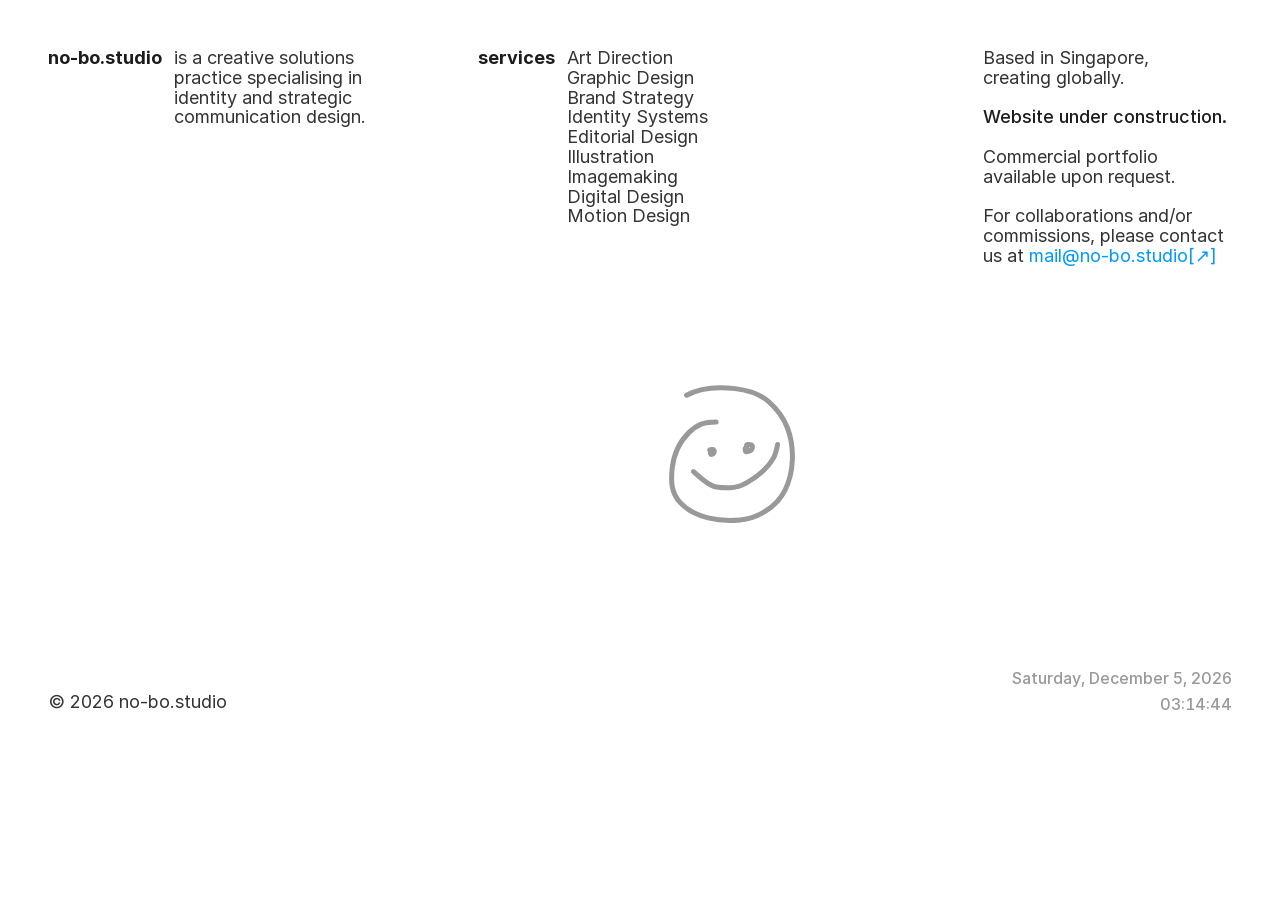
<file: no-bo.studio/index.html>
<!doctype html>
<!-- Made in Framer · framer.com -->
<!-- Published Nov 24, 2026, 9:16 AM UTC -->
<html dir="ltr">
<head><script>(function(){var p=location.pathname;if(p.endsWith("/index.html")){history.replaceState(null,"",p.slice(0,-10))}})()</script><script>(function(){document.addEventListener("click",function(e){if(e.defaultPrevented||e.button!==0||e.metaKey||e.ctrlKey||e.shiftKey||e.altKey)return;var a=e.target&&e.target.closest?e.target.closest("a[href]"):null;if(!a)return;if(a.target&&a.target!=="_self")return;if(a.hasAttribute("download"))return;var href=a.getAttribute("href")||"";if(href.charAt(0)==="#")return;var u;try{u=new URL(a.href,location.href)}catch(err){return}if(u.origin!==location.origin)return;if(u.pathname===location.pathname&&u.hash)return;e.preventDefault();e.stopPropagation();location.assign(u.href)},true)})()</script><script>(function(){var M={"/sites/2MaW5WL0p1SSIeiV3jXvxr/searchIndex-KwrxrDygIwGu.json":"assets/framerusercontent.com/sites/2MaW5WL0p1SSIeiV3jXvxr/searchIndex-KwrxrDygIwGu.json","/sites/icons/default-favicon-light.v1.png":"assets/framerusercontent.com/sites/icons/default-favicon-light.v1.png","/sites/icons/default-favicon-dark.v1.png":"assets/framerusercontent.com/sites/icons/default-favicon-dark.v1.png","/sites/icons/default-touch-icon.v3.png":"assets/framerusercontent.com/sites/icons/default-touch-icon.v3.png","/assets/DpPBYI0sL4fYLgAkX8KXOPVt7c.woff2":"assets/framerusercontent.com/assets/DpPBYI0sL4fYLgAkX8KXOPVt7c.woff2","/assets/4RAEQdEOrcnDkhHiiCbJOw92Lk.woff2":"assets/framerusercontent.com/assets/4RAEQdEOrcnDkhHiiCbJOw92Lk.woff2","/assets/1K3W8DizY3v4emK8Mb08YHxTbs.woff2":"assets/framerusercontent.com/assets/1K3W8DizY3v4emK8Mb08YHxTbs.woff2","/assets/tUSCtfYVM1I1IchuyCwz9gDdQ.woff2":"assets/framerusercontent.com/assets/tUSCtfYVM1I1IchuyCwz9gDdQ.woff2","/assets/VgYFWiwsAC5OYxAycRXXvhze58.woff2":"assets/framerusercontent.com/assets/VgYFWiwsAC5OYxAycRXXvhze58.woff2","/assets/syRNPWzAMIrcJ3wIlPIP43KjQs.woff2":"assets/framerusercontent.com/assets/syRNPWzAMIrcJ3wIlPIP43KjQs.woff2","/assets/GIryZETIX4IFypco5pYZONKhJIo.woff2":"assets/framerusercontent.com/assets/GIryZETIX4IFypco5pYZONKhJIo.woff2","/assets/5vvr9Vy74if2I6bQbJvbw7SY1pQ.woff2":"assets/framerusercontent.com/assets/5vvr9Vy74if2I6bQbJvbw7SY1pQ.woff2","/assets/EOr0mi4hNtlgWNn9if640EZzXCo.woff2":"assets/framerusercontent.com/assets/EOr0mi4hNtlgWNn9if640EZzXCo.woff2","/assets/Y9k9QrlZAqio88Klkmbd8VoMQc.woff2":"assets/framerusercontent.com/assets/Y9k9QrlZAqio88Klkmbd8VoMQc.woff2","/assets/OYrD2tBIBPvoJXiIHnLoOXnY9M.woff2":"assets/framerusercontent.com/assets/OYrD2tBIBPvoJXiIHnLoOXnY9M.woff2","/assets/JeYwfuaPfZHQhEG8U5gtPDZ7WQ.woff2":"assets/framerusercontent.com/assets/JeYwfuaPfZHQhEG8U5gtPDZ7WQ.woff2","/assets/GrgcKwrN6d3Uz8EwcLHZxwEfC4.woff2":"assets/framerusercontent.com/assets/GrgcKwrN6d3Uz8EwcLHZxwEfC4.woff2","/assets/b6Y37FthZeALduNqHicBT6FutY.woff2":"assets/framerusercontent.com/assets/b6Y37FthZeALduNqHicBT6FutY.woff2","/assets/5A3Ce6C9YYmCjpQx9M4inSaKU.woff2":"assets/framerusercontent.com/assets/5A3Ce6C9YYmCjpQx9M4inSaKU.woff2","/assets/Qx95Xyt0Ka3SGhinnbXIGpEIyP4.woff2":"assets/framerusercontent.com/assets/Qx95Xyt0Ka3SGhinnbXIGpEIyP4.woff2","/assets/6mJuEAguuIuMog10gGvH5d3cl8.woff2":"assets/framerusercontent.com/assets/6mJuEAguuIuMog10gGvH5d3cl8.woff2","/assets/xYYWaj7wCU5zSQH0eXvSaS19wo.woff2":"assets/framerusercontent.com/assets/xYYWaj7wCU5zSQH0eXvSaS19wo.woff2","/assets/otTaNuNpVK4RbdlT7zDDdKvQBA.woff2":"assets/framerusercontent.com/assets/otTaNuNpVK4RbdlT7zDDdKvQBA.woff2","/assets/UjlFhCnUjxhNfep4oYBPqnEssyo.woff2":"assets/framerusercontent.com/assets/UjlFhCnUjxhNfep4oYBPqnEssyo.woff2","/assets/DolVirEGb34pEXEp8t8FQBSK4.woff2":"assets/framerusercontent.com/assets/DolVirEGb34pEXEp8t8FQBSK4.woff2","/sites/2MaW5WL0p1SSIeiV3jXvxr/rolldown-runtime.Bi-D_2cA.mjs":"assets/framerusercontent.com/sites/2MaW5WL0p1SSIeiV3jXvxr/rolldown-runtime.Bi-D_2cA.mjs","/sites/2MaW5WL0p1SSIeiV3jXvxr/react.Dxe_2v0O.mjs":"assets/framerusercontent.com/sites/2MaW5WL0p1SSIeiV3jXvxr/react.Dxe_2v0O.mjs","/sites/2MaW5WL0p1SSIeiV3jXvxr/framer.CsSkFF8_.mjs":"assets/framerusercontent.com/sites/2MaW5WL0p1SSIeiV3jXvxr/framer.CsSkFF8_.mjs","/sites/2MaW5WL0p1SSIeiV3jXvxr/motion.CuwoY8aL.mjs":"assets/framerusercontent.com/sites/2MaW5WL0p1SSIeiV3jXvxr/motion.CuwoY8aL.mjs","/sites/2MaW5WL0p1SSIeiV3jXvxr/mVbZShOIc-nPFTqxJP7Fo9s9KqLX1PnK6r_qUOQR1Wk._Ci90Tkh.mjs":"assets/framerusercontent.com/sites/2MaW5WL0p1SSIeiV3jXvxr/mVbZShOIc-nPFTqxJP7Fo9s9KqLX1PnK6r_qUOQR1Wk._Ci90Tkh.mjs","/sites/2MaW5WL0p1SSIeiV3jXvxr/shared-lib.SWsZBA0j.mjs":"assets/framerusercontent.com/sites/2MaW5WL0p1SSIeiV3jXvxr/shared-lib.SWsZBA0j.mjs","/sites/2MaW5WL0p1SSIeiV3jXvxr/script_main.DWJBTJcv.mjs":"assets/framerusercontent.com/sites/2MaW5WL0p1SSIeiV3jXvxr/script_main.DWJBTJcv.mjs","/sites/2MaW5WL0p1SSIeiV3jXvxr/SitesNotFoundPage.js@1.4.BOHQ73QI.mjs":"assets/framerusercontent.com/sites/2MaW5WL0p1SSIeiV3jXvxr/SitesNotFoundPage.js@1.4.BOHQ73QI.mjs","/sites/2MaW5WL0p1SSIeiV3jXvxr/aohXcfCEH7eLshUz3Ru8hwERbjwVtxq5cCDnwgn579k.DuET703B.mjs":"assets/framerusercontent.com/sites/2MaW5WL0p1SSIeiV3jXvxr/aohXcfCEH7eLshUz3Ru8hwERbjwVtxq5cCDnwgn579k.DuET703B.mjs","/sites/2MaW5WL0p1SSIeiV3jXvxr/PX9hIOIVM.DWhvZEci.mjs":"assets/framerusercontent.com/sites/2MaW5WL0p1SSIeiV3jXvxr/PX9hIOIVM.DWhvZEci.mjs","/assets/hyOgCu0Xnghbimh0pE8QTvtt2AU.woff2":"assets/framerusercontent.com/assets/hyOgCu0Xnghbimh0pE8QTvtt2AU.woff2","/assets/NeGmSOXrPBfEFIy5YZeHq17LEDA.woff2":"assets/framerusercontent.com/assets/NeGmSOXrPBfEFIy5YZeHq17LEDA.woff2","/assets/oYaAX5himiTPYuN8vLWnqBbfD2s.woff2":"assets/framerusercontent.com/assets/oYaAX5himiTPYuN8vLWnqBbfD2s.woff2","/assets/lEJLP4R0yuCaMCjSXYHtJw72M.woff2":"assets/framerusercontent.com/assets/lEJLP4R0yuCaMCjSXYHtJw72M.woff2","/assets/cRJyLNuTJR5jbyKzGi33wU9cqIQ.woff2":"assets/framerusercontent.com/assets/cRJyLNuTJR5jbyKzGi33wU9cqIQ.woff2","/assets/1ZFS7N918ojhhd0nQWdj3jz4w.woff2":"assets/framerusercontent.com/assets/1ZFS7N918ojhhd0nQWdj3jz4w.woff2","/assets/A0Wcc7NgXMjUuFdquHDrIZpzZw0.woff2":"assets/framerusercontent.com/assets/A0Wcc7NgXMjUuFdquHDrIZpzZw0.woff2","/assets/d3tHnaQIAeqiE5hGcRw4mmgWYU.woff2":"assets/framerusercontent.com/assets/d3tHnaQIAeqiE5hGcRw4mmgWYU.woff2","/third-party-assets/fontshare/":"assets/framerusercontent.com/third-party-assets/fontshare/index","/sites/2MaW5WL0p1SSIeiV3jXvxr/chunk.sFqYMxFT.DklLW49V.mjs":"assets/framerusercontent.com/sites/2MaW5WL0p1SSIeiV3jXvxr/chunk.sFqYMxFT.DklLW49V.mjs","/chunk-RYY4FSEL.mjs":"assets/app.framerstatic.com/chunk-RYY4FSEL.mjs","/chunk-42WXH4JZ.mjs":"assets/app.framerstatic.com/chunk-42WXH4JZ.mjs","/chunk-MXNP2GM4.mjs":"assets/app.framerstatic.com/chunk-MXNP2GM4.mjs","/chunk-WLHSDIGQ.mjs":"assets/app.framerstatic.com/chunk-WLHSDIGQ.mjs","/chunk-5QSN7R54.mjs":"assets/app.framerstatic.com/chunk-5QSN7R54.mjs","/editorbar.YBGK7A4L.mjs":"assets/app.framerstatic.com/editorbar.YBGK7A4L.mjs","/EditButton-OB4AEFGD.mjs":"assets/app.framerstatic.com/EditButton-OB4AEFGD.mjs","/editorbar.IBUAXZGG.css":"assets/app.framerstatic.com/editorbar.IBUAXZGG.css","/render-65KYGUKY.mjs":"assets/app.framerstatic.com/render-65KYGUKY.mjs","/chunk-3SJPTK4G.mjs":"assets/app.framerstatic.com/chunk-3SJPTK4G.mjs","/chunk-PKNDGHWV.mjs":"assets/app.framerstatic.com/chunk-PKNDGHWV.mjs","/chunk-T3EFZ3JU.mjs":"assets/app.framerstatic.com/chunk-T3EFZ3JU.mjs","/chunk-I7MTMVW2.mjs":"assets/app.framerstatic.com/chunk-I7MTMVW2.mjs","/chunk-WV5PYERC.mjs":"assets/app.framerstatic.com/chunk-WV5PYERC.mjs","/chunk-JGH4OEAT.mjs":"assets/app.framerstatic.com/chunk-JGH4OEAT.mjs","/chunk-UQU52PVD.mjs":"assets/app.framerstatic.com/chunk-UQU52PVD.mjs","/chunk-6LOQDKOR.mjs":"assets/app.framerstatic.com/chunk-6LOQDKOR.mjs","/chunk-3RY5YAQT.mjs":"assets/app.framerstatic.com/chunk-3RY5YAQT.mjs","/chunk-RXWDLVFT.mjs":"assets/app.framerstatic.com/chunk-RXWDLVFT.mjs","/chunk-CAERTWB7.mjs":"assets/app.framerstatic.com/chunk-CAERTWB7.mjs","/chunk-GNGFTJOE.mjs":"assets/app.framerstatic.com/chunk-GNGFTJOE.mjs","/chunk-X2LIJUAW.mjs":"assets/app.framerstatic.com/chunk-X2LIJUAW.mjs","/chunk-4LRWIK5D.mjs":"assets/app.framerstatic.com/chunk-4LRWIK5D.mjs","/chunk-HDAHN67Z.mjs":"assets/app.framerstatic.com/chunk-HDAHN67Z.mjs","/chunk-SCCCCPCG.mjs":"assets/app.framerstatic.com/chunk-SCCCCPCG.mjs","/chunk-QDCZOT6I.mjs":"assets/app.framerstatic.com/chunk-QDCZOT6I.mjs","/chunk-P4GS252O.mjs":"assets/app.framerstatic.com/chunk-P4GS252O.mjs","/chunk-JSNYRYM6.mjs":"assets/app.framerstatic.com/chunk-JSNYRYM6.mjs","/chunk-5T53KDGV.mjs":"assets/app.framerstatic.com/chunk-5T53KDGV.mjs","/chunk-3UQ5C4AE.mjs":"assets/app.framerstatic.com/chunk-3UQ5C4AE.mjs","/chunk-D3BIVQHH.mjs":"assets/app.framerstatic.com/chunk-D3BIVQHH.mjs","/chunk-C2OZNJJN.mjs":"assets/app.framerstatic.com/chunk-C2OZNJJN.mjs","/chunk-RMEGI76Q.mjs":"assets/app.framerstatic.com/chunk-RMEGI76Q.mjs","/chunk-S26LN3IY.mjs":"assets/app.framerstatic.com/chunk-S26LN3IY.mjs","/chunk-NZYBUZMG.mjs":"assets/app.framerstatic.com/chunk-NZYBUZMG.mjs","/chunk-FIJLBKPU.mjs":"assets/app.framerstatic.com/chunk-FIJLBKPU.mjs","/chunk-V3C5CSFI.mjs":"assets/app.framerstatic.com/chunk-V3C5CSFI.mjs","/chunk-OUQ7QHER.mjs":"assets/app.framerstatic.com/chunk-OUQ7QHER.mjs","/chunk-HGO5MPGE.mjs":"assets/app.framerstatic.com/chunk-HGO5MPGE.mjs","/chunk-6ACR5S7Z.mjs":"assets/app.framerstatic.com/chunk-6ACR5S7Z.mjs","/chunk-MPTFWPOB.mjs":"assets/app.framerstatic.com/chunk-MPTFWPOB.mjs","/chunk-BVAR37OC.mjs":"assets/app.framerstatic.com/chunk-BVAR37OC.mjs","/chunk-N27G2WQY.mjs":"assets/app.framerstatic.com/chunk-N27G2WQY.mjs","/chunk-E2B4PANW.mjs":"assets/app.framerstatic.com/chunk-E2B4PANW.mjs","/chunk-IHWNO6UM.mjs":"assets/app.framerstatic.com/chunk-IHWNO6UM.mjs","/chunk-SAZULEG5.mjs":"assets/app.framerstatic.com/chunk-SAZULEG5.mjs","/chunk-73DCT4FW.mjs":"assets/app.framerstatic.com/chunk-73DCT4FW.mjs","/chunk-L2QYKMOJ.mjs":"assets/app.framerstatic.com/chunk-L2QYKMOJ.mjs","/chunk-N7B4X7FB.mjs":"assets/app.framerstatic.com/chunk-N7B4X7FB.mjs","/chunk-Q652OIYH.mjs":"assets/app.framerstatic.com/chunk-Q652OIYH.mjs","/chunk-FNXVRUN6.mjs":"assets/app.framerstatic.com/chunk-FNXVRUN6.mjs","/chunk-DVLP366F.mjs":"assets/app.framerstatic.com/chunk-DVLP366F.mjs","/chunk-NU7BJZ44.mjs":"assets/app.framerstatic.com/chunk-NU7BJZ44.mjs","/chunk-SPWEZONX.mjs":"assets/app.framerstatic.com/chunk-SPWEZONX.mjs","/chunk-N4BXE2AG.mjs":"assets/app.framerstatic.com/chunk-N4BXE2AG.mjs","/chunk-EZMDKA7N.mjs":"assets/app.framerstatic.com/chunk-EZMDKA7N.mjs","/chunk-IAW7TGBB.mjs":"assets/app.framerstatic.com/chunk-IAW7TGBB.mjs","/chunk-DHZWEIEI.mjs":"assets/app.framerstatic.com/chunk-DHZWEIEI.mjs","/chunk-SUBNU7AC.mjs":"assets/app.framerstatic.com/chunk-SUBNU7AC.mjs","/chunk-EHVYGNVJ.mjs":"assets/app.framerstatic.com/chunk-EHVYGNVJ.mjs","/chunk-S2C65JSS.mjs":"assets/app.framerstatic.com/chunk-S2C65JSS.mjs","/chunk-ZFHRVFFY.mjs":"assets/app.framerstatic.com/chunk-ZFHRVFFY.mjs","/chunk-AYYBTPZU.mjs":"assets/app.framerstatic.com/chunk-AYYBTPZU.mjs","/chunk-STDMHL4N.mjs":"assets/app.framerstatic.com/chunk-STDMHL4N.mjs","/chunk-VBCXFFMV.mjs":"assets/app.framerstatic.com/chunk-VBCXFFMV.mjs","/chunk-TNIU34OT.mjs":"assets/app.framerstatic.com/chunk-TNIU34OT.mjs","/chunk-36CHR5VT.mjs":"assets/app.framerstatic.com/chunk-36CHR5VT.mjs","/chunk-I4WV5YGI.mjs":"assets/app.framerstatic.com/chunk-I4WV5YGI.mjs","/chunk-GL2DDCC4.mjs":"assets/app.framerstatic.com/chunk-GL2DDCC4.mjs","/chunk-2BUQYWAH.mjs":"assets/app.framerstatic.com/chunk-2BUQYWAH.mjs","/chunk-PDKBVTLH.mjs":"assets/app.framerstatic.com/chunk-PDKBVTLH.mjs","/chunk-5J75RUHV.mjs":"assets/app.framerstatic.com/chunk-5J75RUHV.mjs","/chunk-5S6GKLNN.mjs":"assets/app.framerstatic.com/chunk-5S6GKLNN.mjs","/chunk-FUQZY6JN.mjs":"assets/app.framerstatic.com/chunk-FUQZY6JN.mjs","/chunk-GV47JEYI.mjs":"assets/app.framerstatic.com/chunk-GV47JEYI.mjs","/chunk-GHARU3XL.mjs":"assets/app.framerstatic.com/chunk-GHARU3XL.mjs","/chunk-SJ7DPF6D.mjs":"assets/app.framerstatic.com/chunk-SJ7DPF6D.mjs","/chunk-R2S4D7RI.mjs":"assets/app.framerstatic.com/chunk-R2S4D7RI.mjs","/chunk-R4EK2ZR6.mjs":"assets/app.framerstatic.com/chunk-R4EK2ZR6.mjs","/chunk-XVUSVSNR.mjs":"assets/app.framerstatic.com/chunk-XVUSVSNR.mjs","/chunk-E5B536XW.mjs":"assets/app.framerstatic.com/chunk-E5B536XW.mjs","/chunk-IMRSUNRW.mjs":"assets/app.framerstatic.com/chunk-IMRSUNRW.mjs","/chunk-2MT7RTZU.mjs":"assets/app.framerstatic.com/chunk-2MT7RTZU.mjs","/chunk-EJODT6IP.mjs":"assets/app.framerstatic.com/chunk-EJODT6IP.mjs","/chunk-HQMZV6DP.mjs":"assets/app.framerstatic.com/chunk-HQMZV6DP.mjs","/chunk-JC352MJC.mjs":"assets/app.framerstatic.com/chunk-JC352MJC.mjs","/chunk-WBRHMFUJ.mjs":"assets/app.framerstatic.com/chunk-WBRHMFUJ.mjs","/chunk-Z5HMR6I5.mjs":"assets/app.framerstatic.com/chunk-Z5HMR6I5.mjs","/chunk-IPJJDYIR.mjs":"assets/app.framerstatic.com/chunk-IPJJDYIR.mjs","/chunk-BLSKQ6TG.mjs":"assets/app.framerstatic.com/chunk-BLSKQ6TG.mjs","/chunk-JHU5KKUH.mjs":"assets/app.framerstatic.com/chunk-JHU5KKUH.mjs","/chunk-RYFGM7EN.mjs":"assets/app.framerstatic.com/chunk-RYFGM7EN.mjs","/chunk-ETLWQA6D.mjs":"assets/app.framerstatic.com/chunk-ETLWQA6D.mjs","/chunk-Y55C467E.mjs":"assets/app.framerstatic.com/chunk-Y55C467E.mjs","/chunk-UCJJ5JNT.mjs":"assets/app.framerstatic.com/chunk-UCJJ5JNT.mjs","/chunk-GCZBEZS4.mjs":"assets/app.framerstatic.com/chunk-GCZBEZS4.mjs","/chunk-6XCHZ6JF.mjs":"assets/app.framerstatic.com/chunk-6XCHZ6JF.mjs","/chunk-TU5EZ6HY.mjs":"assets/app.framerstatic.com/chunk-TU5EZ6HY.mjs","/chunk-4GL23XDC.mjs":"assets/app.framerstatic.com/chunk-4GL23XDC.mjs","/chunk-5XPTMCOL.mjs":"assets/app.framerstatic.com/chunk-5XPTMCOL.mjs","/chunk-OQKRZLQK.mjs":"assets/app.framerstatic.com/chunk-OQKRZLQK.mjs","/chunk-KXSQRZ7J.mjs":"assets/app.framerstatic.com/chunk-KXSQRZ7J.mjs","/chunk-EHWAAKT7.mjs":"assets/app.framerstatic.com/chunk-EHWAAKT7.mjs","/chunk-JM5XONPQ.mjs":"assets/app.framerstatic.com/chunk-JM5XONPQ.mjs","/chunk-MYSAMYRY.mjs":"assets/app.framerstatic.com/chunk-MYSAMYRY.mjs","/chunk-XFC6OVIX.mjs":"assets/app.framerstatic.com/chunk-XFC6OVIX.mjs","/chunk-2Z4UPA7G.mjs":"assets/app.framerstatic.com/chunk-2Z4UPA7G.mjs","/chunk-HXTI6XJ4.mjs":"assets/app.framerstatic.com/chunk-HXTI6XJ4.mjs","/chunk-CDPPSWHD.mjs":"assets/app.framerstatic.com/chunk-CDPPSWHD.mjs","/chunk-D3SZBJZX.mjs":"assets/app.framerstatic.com/chunk-D3SZBJZX.mjs","/chunk-PPVLWIXN.mjs":"assets/app.framerstatic.com/chunk-PPVLWIXN.mjs","/chunk-LB6X3CLW.mjs":"assets/app.framerstatic.com/chunk-LB6X3CLW.mjs","/chunk-HDO2UBC4.mjs":"assets/app.framerstatic.com/chunk-HDO2UBC4.mjs","/chunk-IV6636GP.mjs":"assets/app.framerstatic.com/chunk-IV6636GP.mjs","/chunk-65U5SPEK.mjs":"assets/app.framerstatic.com/chunk-65U5SPEK.mjs","/chunk-OGQCKB6U.mjs":"assets/app.framerstatic.com/chunk-OGQCKB6U.mjs","/chunk-3BNSQ6R3.mjs":"assets/app.framerstatic.com/chunk-3BNSQ6R3.mjs","/chunk-YY75G3LC.mjs":"assets/app.framerstatic.com/chunk-YY75G3LC.mjs","/chunk-YV5BFUPQ.mjs":"assets/app.framerstatic.com/chunk-YV5BFUPQ.mjs","/chunk-47P32JLD.mjs":"assets/app.framerstatic.com/chunk-47P32JLD.mjs","/chunk-B7BQE4AL.mjs":"assets/app.framerstatic.com/chunk-B7BQE4AL.mjs","/chunk-KTKATVTP.mjs":"assets/app.framerstatic.com/chunk-KTKATVTP.mjs","/chunk-WPWSHZF5.mjs":"assets/app.framerstatic.com/chunk-WPWSHZF5.mjs","/chunk-44GVXXDT.mjs":"assets/app.framerstatic.com/chunk-44GVXXDT.mjs","/chunk-L3YVT7EC.mjs":"assets/app.framerstatic.com/chunk-L3YVT7EC.mjs","/chunk-5KYL5TZI.mjs":"assets/app.framerstatic.com/chunk-5KYL5TZI.mjs","/chunk-SQ6A2IIP.mjs":"assets/app.framerstatic.com/chunk-SQ6A2IIP.mjs","/chunk-F6QL2AIZ.mjs":"assets/app.framerstatic.com/chunk-F6QL2AIZ.mjs","/chunk-QTR6HXNT.mjs":"assets/app.framerstatic.com/chunk-QTR6HXNT.mjs","/chunk-42CIUZMR.mjs":"assets/app.framerstatic.com/chunk-42CIUZMR.mjs","/chunk-R5KKA5LS.mjs":"assets/app.framerstatic.com/chunk-R5KKA5LS.mjs","/chunk-E6Z62TTN.mjs":"assets/app.framerstatic.com/chunk-E6Z62TTN.mjs","/chunk-YT5HHZEW.mjs":"assets/app.framerstatic.com/chunk-YT5HHZEW.mjs","/chunk-K6L5GVTR.mjs":"assets/app.framerstatic.com/chunk-K6L5GVTR.mjs","/chunk-C66LYCLJ.mjs":"assets/app.framerstatic.com/chunk-C66LYCLJ.mjs","/chunk-4ZT5FTBN.mjs":"assets/app.framerstatic.com/chunk-4ZT5FTBN.mjs","/chunk-S2FHOYIY.mjs":"assets/app.framerstatic.com/chunk-S2FHOYIY.mjs","/chunk-W6JMGLYX.mjs":"assets/app.framerstatic.com/chunk-W6JMGLYX.mjs","/chunk-QNOOB75K.mjs":"assets/app.framerstatic.com/chunk-QNOOB75K.mjs","/chunk-LYHCYR5Y.mjs":"assets/app.framerstatic.com/chunk-LYHCYR5Y.mjs","/chunk-P6Q3LWLD.mjs":"assets/app.framerstatic.com/chunk-P6Q3LWLD.mjs","/chunk-LJSYJA5R.mjs":"assets/app.framerstatic.com/chunk-LJSYJA5R.mjs","/chunk-W4K45MJ6.mjs":"assets/app.framerstatic.com/chunk-W4K45MJ6.mjs","/chunk-PMKXZ4WJ.mjs":"assets/app.framerstatic.com/chunk-PMKXZ4WJ.mjs","/chunk-DWEQS5LX.mjs":"assets/app.framerstatic.com/chunk-DWEQS5LX.mjs","/chunk-PP2DUQOO.mjs":"assets/app.framerstatic.com/chunk-PP2DUQOO.mjs","/chunk-GQBRCDYK.mjs":"assets/app.framerstatic.com/chunk-GQBRCDYK.mjs","/chunk-E72JYPC5.mjs":"assets/app.framerstatic.com/chunk-E72JYPC5.mjs","/chunk-G3KF7MVA.mjs":"assets/app.framerstatic.com/chunk-G3KF7MVA.mjs","/chunk-V5N5MYOO.mjs":"assets/app.framerstatic.com/chunk-V5N5MYOO.mjs","/chunk-P7RVVTNH.mjs":"assets/app.framerstatic.com/chunk-P7RVVTNH.mjs","/chunk-TS24LVSZ.mjs":"assets/app.framerstatic.com/chunk-TS24LVSZ.mjs","/chunk-B2EH73GW.mjs":"assets/app.framerstatic.com/chunk-B2EH73GW.mjs","/chunk-VD6KMVU6.mjs":"assets/app.framerstatic.com/chunk-VD6KMVU6.mjs","/chunk-RM2JK3Y4.mjs":"assets/app.framerstatic.com/chunk-RM2JK3Y4.mjs","/chunk-MJKUC5N4.mjs":"assets/app.framerstatic.com/chunk-MJKUC5N4.mjs","/chunk-AZXT5MI7.mjs":"assets/app.framerstatic.com/chunk-AZXT5MI7.mjs","/chunk-JX62DR2S.mjs":"assets/app.framerstatic.com/chunk-JX62DR2S.mjs","/chunk-55TARNRL.mjs":"assets/app.framerstatic.com/chunk-55TARNRL.mjs","/chunk-3RZKUGJU.mjs":"assets/app.framerstatic.com/chunk-3RZKUGJU.mjs","/chunk-ZN6XA7TQ.mjs":"assets/app.framerstatic.com/chunk-ZN6XA7TQ.mjs","/chunk-4HRYW54D.mjs":"assets/app.framerstatic.com/chunk-4HRYW54D.mjs","/chunk-QMCKFPIA.mjs":"assets/app.framerstatic.com/chunk-QMCKFPIA.mjs","/chunk-GZJMD5PQ.mjs":"assets/app.framerstatic.com/chunk-GZJMD5PQ.mjs","/chunk-EKYJNLIX.mjs":"assets/app.framerstatic.com/chunk-EKYJNLIX.mjs","/chunk-SJ5ZASSS.mjs":"assets/app.framerstatic.com/chunk-SJ5ZASSS.mjs","/chunk-I5YNBBIS.mjs":"assets/app.framerstatic.com/chunk-I5YNBBIS.mjs","/chunk-R42XQ7VY.mjs":"assets/app.framerstatic.com/chunk-R42XQ7VY.mjs","/chunk-AM4LK65D.mjs":"assets/app.framerstatic.com/chunk-AM4LK65D.mjs","/chunk-FYI3WVDW.mjs":"assets/app.framerstatic.com/chunk-FYI3WVDW.mjs","/chunk-YS3B4HMG.mjs":"assets/app.framerstatic.com/chunk-YS3B4HMG.mjs","/chunk-XFJO2D5H.mjs":"assets/app.framerstatic.com/chunk-XFJO2D5H.mjs","/chunk-V6H3EL63.mjs":"assets/app.framerstatic.com/chunk-V6H3EL63.mjs","/chunk-JWGMWLDG.mjs":"assets/app.framerstatic.com/chunk-JWGMWLDG.mjs","/chunk-3DO2FQVH.mjs":"assets/app.framerstatic.com/chunk-3DO2FQVH.mjs","/chunk-P5P54LX6.mjs":"assets/app.framerstatic.com/chunk-P5P54LX6.mjs","/chunk-IMG6DEFK.mjs":"assets/app.framerstatic.com/chunk-IMG6DEFK.mjs","/chunk-UAFAQVPO.mjs":"assets/app.framerstatic.com/chunk-UAFAQVPO.mjs","/chunk-R3RMO3B5.mjs":"assets/app.framerstatic.com/chunk-R3RMO3B5.mjs","/chunk-7WJ42D6X.mjs":"assets/app.framerstatic.com/chunk-7WJ42D6X.mjs","/chunk-XNIFBQQE.mjs":"assets/app.framerstatic.com/chunk-XNIFBQQE.mjs","/chunk-X27LL6OM.mjs":"assets/app.framerstatic.com/chunk-X27LL6OM.mjs","/chunk-KQFSP5HO.mjs":"assets/app.framerstatic.com/chunk-KQFSP5HO.mjs","/chunk-R23XQVNE.mjs":"assets/app.framerstatic.com/chunk-R23XQVNE.mjs","/chunk-V3XWMOW5.mjs":"assets/app.framerstatic.com/chunk-V3XWMOW5.mjs","/chunk-3JXINZRV.mjs":"assets/app.framerstatic.com/chunk-3JXINZRV.mjs","/chunk-MYL546Y2.mjs":"assets/app.framerstatic.com/chunk-MYL546Y2.mjs","/chunk-ISW56VHA.mjs":"assets/app.framerstatic.com/chunk-ISW56VHA.mjs","/chunk-FWZ2NLE7.mjs":"assets/app.framerstatic.com/chunk-FWZ2NLE7.mjs","/chunk-O5WG5ZBQ.mjs":"assets/app.framerstatic.com/chunk-O5WG5ZBQ.mjs","/chunk-3PRKS5EZ.mjs":"assets/app.framerstatic.com/chunk-3PRKS5EZ.mjs","/chunk-LVTM6NBN.mjs":"assets/app.framerstatic.com/chunk-LVTM6NBN.mjs","/chunk-AHBUMA74.mjs":"assets/app.framerstatic.com/chunk-AHBUMA74.mjs","/chunk-TRVJY6EG.mjs":"assets/app.framerstatic.com/chunk-TRVJY6EG.mjs","/chunk-LXU2WA5P.mjs":"assets/app.framerstatic.com/chunk-LXU2WA5P.mjs","/chunk-C2K5WN7U.mjs":"assets/app.framerstatic.com/chunk-C2K5WN7U.mjs","/chunk-URU7V73L.mjs":"assets/app.framerstatic.com/chunk-URU7V73L.mjs","/chunk-LM5CTTO2.mjs":"assets/app.framerstatic.com/chunk-LM5CTTO2.mjs","/chunk-QFU6OGL3.mjs":"assets/app.framerstatic.com/chunk-QFU6OGL3.mjs","/chunk-NJXSBLUG.mjs":"assets/app.framerstatic.com/chunk-NJXSBLUG.mjs","/chunk-B5RAPL46.mjs":"assets/app.framerstatic.com/chunk-B5RAPL46.mjs","/chunk-WBTAMOXF.mjs":"assets/app.framerstatic.com/chunk-WBTAMOXF.mjs","/chunk-MSHSIAEI.mjs":"assets/app.framerstatic.com/chunk-MSHSIAEI.mjs","/chunk-FZ6XN7HW.mjs":"assets/app.framerstatic.com/chunk-FZ6XN7HW.mjs","/chunk-RNHTTH2C.mjs":"assets/app.framerstatic.com/chunk-RNHTTH2C.mjs","/chunk-Q6UY42VS.mjs":"assets/app.framerstatic.com/chunk-Q6UY42VS.mjs","/chunk-WRBBN7SY.mjs":"assets/app.framerstatic.com/chunk-WRBBN7SY.mjs","/chunk-2CEDOG4D.mjs":"assets/app.framerstatic.com/chunk-2CEDOG4D.mjs","/chunk-REJ2XCEK.mjs":"assets/app.framerstatic.com/chunk-REJ2XCEK.mjs","/chunk-2Z6RNT3X.mjs":"assets/app.framerstatic.com/chunk-2Z6RNT3X.mjs","/chunk-6GEOGNHE.mjs":"assets/app.framerstatic.com/chunk-6GEOGNHE.mjs","/chunk-YSP5ZHDJ.mjs":"assets/app.framerstatic.com/chunk-YSP5ZHDJ.mjs","/chunk-J3A5W6BK.mjs":"assets/app.framerstatic.com/chunk-J3A5W6BK.mjs","/chunk-UZNETSBG.mjs":"assets/app.framerstatic.com/chunk-UZNETSBG.mjs","/chunk-D4LI4F72.mjs":"assets/app.framerstatic.com/chunk-D4LI4F72.mjs","/chunk-EIH2JWGG.mjs":"assets/app.framerstatic.com/chunk-EIH2JWGG.mjs","/chunk-LUZ6ND5K.mjs":"assets/app.framerstatic.com/chunk-LUZ6ND5K.mjs","/chunk-BWOBSYK2.mjs":"assets/app.framerstatic.com/chunk-BWOBSYK2.mjs","/chunk-7JB7LKQK.mjs":"assets/app.framerstatic.com/chunk-7JB7LKQK.mjs","/chunk-AYNVEX5D.mjs":"assets/app.framerstatic.com/chunk-AYNVEX5D.mjs","/chunk-EQBCTBZ3.mjs":"assets/app.framerstatic.com/chunk-EQBCTBZ3.mjs","/chunk-2FCXHKEL.mjs":"assets/app.framerstatic.com/chunk-2FCXHKEL.mjs","/chunk-DDQ2IDFF.mjs":"assets/app.framerstatic.com/chunk-DDQ2IDFF.mjs","/chunk-EZMKBVIS.mjs":"assets/app.framerstatic.com/chunk-EZMKBVIS.mjs","/chunk-PWPT6KBA.mjs":"assets/app.framerstatic.com/chunk-PWPT6KBA.mjs","/chunk-EYMNQYLM.mjs":"assets/app.framerstatic.com/chunk-EYMNQYLM.mjs","/chunk-LDHZF6XE.mjs":"assets/app.framerstatic.com/chunk-LDHZF6XE.mjs","/chunk-ARJ7WQTJ.mjs":"assets/app.framerstatic.com/chunk-ARJ7WQTJ.mjs","/chunk-SWYZG2NI.mjs":"assets/app.framerstatic.com/chunk-SWYZG2NI.mjs","/chunk-4JY5UMT2.mjs":"assets/app.framerstatic.com/chunk-4JY5UMT2.mjs","/chunk-3CKYEPG2.mjs":"assets/app.framerstatic.com/chunk-3CKYEPG2.mjs","/chunk-5SCC76R2.mjs":"assets/app.framerstatic.com/chunk-5SCC76R2.mjs","/chunk-L5AQ4LH7.mjs":"assets/app.framerstatic.com/chunk-L5AQ4LH7.mjs","/chunk-FBYS4Y3C.mjs":"assets/app.framerstatic.com/chunk-FBYS4Y3C.mjs","/chunk-3WKMMIQB.mjs":"assets/app.framerstatic.com/chunk-3WKMMIQB.mjs","/chunk-JCRNZQG6.mjs":"assets/app.framerstatic.com/chunk-JCRNZQG6.mjs","/chunk-K4MAAOA5.mjs":"assets/app.framerstatic.com/chunk-K4MAAOA5.mjs","/chunk-EAUMDN6M.mjs":"assets/app.framerstatic.com/chunk-EAUMDN6M.mjs","/chunk-VPDJYJ6F.mjs":"assets/app.framerstatic.com/chunk-VPDJYJ6F.mjs","/chunk-R7Z3KLXQ.mjs":"assets/app.framerstatic.com/chunk-R7Z3KLXQ.mjs","/chunk-FCDW3NMC.mjs":"assets/app.framerstatic.com/chunk-FCDW3NMC.mjs","/chunk-RJVD5SHM.mjs":"assets/app.framerstatic.com/chunk-RJVD5SHM.mjs","/chunk-FN3PMT3K.mjs":"assets/app.framerstatic.com/chunk-FN3PMT3K.mjs","/chunk-R3EYWWKL.mjs":"assets/app.framerstatic.com/chunk-R3EYWWKL.mjs","/chunk-UUJZFRP4.mjs":"assets/app.framerstatic.com/chunk-UUJZFRP4.mjs","/chunk-RQAF2T3L.mjs":"assets/app.framerstatic.com/chunk-RQAF2T3L.mjs","/chunk-HTBRLWIL.mjs":"assets/app.framerstatic.com/chunk-HTBRLWIL.mjs","/chunk-5IL6A4G6.mjs":"assets/app.framerstatic.com/chunk-5IL6A4G6.mjs","/chunk-V5O7RBXB.mjs":"assets/app.framerstatic.com/chunk-V5O7RBXB.mjs","/chunk-NIQQNLPF.mjs":"assets/app.framerstatic.com/chunk-NIQQNLPF.mjs","/chunk-CMWKQFSN.mjs":"assets/app.framerstatic.com/chunk-CMWKQFSN.mjs","/chunk-DPHJW6UJ.mjs":"assets/app.framerstatic.com/chunk-DPHJW6UJ.mjs","/chunk-7GKAI4PF.mjs":"assets/app.framerstatic.com/chunk-7GKAI4PF.mjs","/chunk-INAXNNLA.mjs":"assets/app.framerstatic.com/chunk-INAXNNLA.mjs","/chunk-HNLDL4GR.mjs":"assets/app.framerstatic.com/chunk-HNLDL4GR.mjs","/chunk-KZUB7NUV.mjs":"assets/app.framerstatic.com/chunk-KZUB7NUV.mjs","/chunk-JT3NKTG7.mjs":"assets/app.framerstatic.com/chunk-JT3NKTG7.mjs","/chunk-BOLWAZIJ.mjs":"assets/app.framerstatic.com/chunk-BOLWAZIJ.mjs","/chunk-3L3T6TLP.mjs":"assets/app.framerstatic.com/chunk-3L3T6TLP.mjs","/chunk-JCKPR6HO.mjs":"assets/app.framerstatic.com/chunk-JCKPR6HO.mjs","/chunk-XDEZW4UP.mjs":"assets/app.framerstatic.com/chunk-XDEZW4UP.mjs","/dist-7E33OISL.mjs":"assets/app.framerstatic.com/dist-7E33OISL.mjs","/dist-57FPVK77.mjs":"assets/app.framerstatic.com/dist-57FPVK77.mjs","/prosemirror-suggest-DFAYM7QE.mjs":"assets/app.framerstatic.com/prosemirror-suggest-DFAYM7QE.mjs","/dist-5ZVOSTYK.mjs":"assets/app.framerstatic.com/dist-5ZVOSTYK.mjs","/dist-O54ZISA5.mjs":"assets/app.framerstatic.com/dist-O54ZISA5.mjs","/dist-D6AE74Y2.mjs":"assets/app.framerstatic.com/dist-D6AE74Y2.mjs","/dist-JCWXD2W4.mjs":"assets/app.framerstatic.com/dist-JCWXD2W4.mjs","/dist-MKBIL3YM.mjs":"assets/app.framerstatic.com/dist-MKBIL3YM.mjs","/dist-EZBJJDRO.mjs":"assets/app.framerstatic.com/dist-EZBJJDRO.mjs","/InterVariable.latin-5EYCRJRY.woff2":"assets/app.framerstatic.com/InterVariable.latin-5EYCRJRY.woff2","/chunk-BCPS7S34.mjs":"assets/app.framerstatic.com/chunk-BCPS7S34.mjs","/canvas-sandbox-on-page.ZLEQJPO6.css":"assets/app.framerstatic.com/canvas-sandbox-on-page.ZLEQJPO6.css","/chunk-XOZ2QQ2O.mjs":"assets/app.framerstatic.com/chunk-XOZ2QQ2O.mjs","/chunk-PCSDLOUK.mjs":"assets/app.framerstatic.com/chunk-PCSDLOUK.mjs","/chunk-CJWIKYZ7.mjs":"assets/app.framerstatic.com/chunk-CJWIKYZ7.mjs","/chunk-DKJC4UXA.mjs":"assets/app.framerstatic.com/chunk-DKJC4UXA.mjs","/chunk-AZCCYLSA.mjs":"assets/app.framerstatic.com/chunk-AZCCYLSA.mjs","/chunk-QSHYOBNF.mjs":"assets/app.framerstatic.com/chunk-QSHYOBNF.mjs","/chunk-ANS27QTX.mjs":"assets/app.framerstatic.com/chunk-ANS27QTX.mjs","/chunk-75S6PFJX.mjs":"assets/app.framerstatic.com/chunk-75S6PFJX.mjs","/chunk-V7FUNARM.mjs":"assets/app.framerstatic.com/chunk-V7FUNARM.mjs","/chunk-MO356LEC.mjs":"assets/app.framerstatic.com/chunk-MO356LEC.mjs","/canvas-sandbox-on-page.LOZ6JHKA.mjs":"assets/app.framerstatic.com/canvas-sandbox-on-page.LOZ6JHKA.mjs","/chunk-ABHAING4.mjs":"assets/app.framerstatic.com/chunk-ABHAING4.mjs"};var P="";var H=["framerusercontent.com","app.framerstatic.com","welcomed-kiwi-525417.framer.app"];function hosted(u){for(var i=0;i<H.length;i++){var h=H[i];if(h.charAt(0)==="."){if(u.indexOf(h)!==-1||u.indexOf("//"+h.slice(1))!==-1)return true}else if(u.indexOf(h)!==-1)return true}return false}function fix(u){if(typeof u!=="string"||!hosted(u))return u;try{var x=new URL(u);var k=M[x.pathname+x.search]||M[x.pathname];return k?P+k:u}catch(e){return u}}function fixSet(v){if(typeof v!=="string")return v;return v.split(",").map(function(t){t=t.trim();var i=t.indexOf(" ");return i===-1?fix(t):fix(t.slice(0,i))+t.slice(i)}).join(", ")}var pr=HTMLImageElement.prototype;["src","srcset"].forEach(function(k){var d=Object.getOwnPropertyDescriptor(pr,k);if(!d)return;Object.defineProperty(pr,k,{get:d.get,set:function(v){d.set.call(this,k==="src"?fix(v):fixSet(v))},configurable:true})});var of=window.fetch;function cmsRange(u){if(typeof u!=="string"||u.indexOf(".framercms")===-1)return null;var x;try{x=new URL(u,location.href)}catch(e){return null}if(!/\.framercms$/.test(x.pathname))return null;var m=/[?&]range=(\d+)-(\d+)/.exec(x.search);if(!m)return null;var w=M[x.pathname];if(!w)return null;return of.call(window,P+w).then(function(r){return r.arrayBuffer()}).then(function(b){return new Response(b.slice(+m[1],+m[2]+1),{headers:{"content-type":"application/octet-stream"}})})}if(window.Worker){var OW=window.Worker;window.Worker=function(u,o){try{u=fix(typeof u==="string"?u:String(u))}catch(e){}return new OW(u,o)};window.Worker.prototype=OW.prototype}window.fetch=function(i,o){try{var c=cmsRange(typeof i==="string"?i:(i&&i.url));if(c)return c;if(typeof i==="string")i=fix(i);else if(i&&i.url)i=new Request(fix(i.url),i);}catch(e){}return of.call(this,i,o)};})()</script><script>if("serviceWorker" in navigator){navigator.serviceWorker.register(new URL("/f2c-sw.js",location.origin).href).catch(function(){})}</script>
	<meta charset="utf-8">
	<meta name="viewport" content="width=device-width">
	<meta name="generator" content="Framer 0d9ff52">
	<title>My Framer Site</title>
    <link rel="canonical" href="./" data-framer-generated-canonical><meta property="og:url" content="https://welcomed-kiwi-525417.framer.app/"><meta name="description" content="Made with Framer">
    <meta name="framer-search-index" content="https://framerusercontent.com/sites/2MaW5WL0p1SSIeiV3jXvxr/searchIndex-KwrxrDygIwGu.json">
    <link href="assets/framerusercontent.com/sites/icons/default-favicon-light.v1.png" rel="icon" media="(prefers-color-scheme: light)">
    <link href="assets/framerusercontent.com/sites/icons/default-favicon-dark.v1.png" rel="icon" media="(prefers-color-scheme: dark)">
    <link rel="apple-touch-icon" href="assets/framerusercontent.com/sites/icons/default-touch-icon.v3.png">
    <!-- Open Graph -->
    <meta property="og:type" content="website">
    <meta property="og:title" content="My Framer Site">
    <meta property="og:description" content="Made with Framer">
    <!-- X -->
    <meta name="twitter:card" content="summary_large_image">
    <meta name="twitter:title" content="My Framer Site">
    <meta name="twitter:description" content="Made with Framer">
	
	
	<script>try{if(localStorage.getItem("__framer_force_showing_editorbar_since")){const n=document.createElement("link");n.rel="modulepreload";n.href="data:text/javascript,export%20const%20createEditorBar%20%3D%20()%20%3D%3E%20()%20%3D%3E%20null%3B%0Aexport%20default%20%7B%7D%3B";document.head.appendChild(n)}}catch(e){}</script>
	<script>((s,k,r)=>{let a=new Set,l=new Set,f=!1;function F(){f=!1;let e=[...l];l.clear();for(let n of e)n()}function w(e){l.add(e),!f&&(f=!0,requestAnimationFrame(F))}function D(){for(;a.size;){let e=a.values().next().value;a.delete(e),e()}}let M="scheduler"in s&&"postTask"in scheduler?e=>{scheduler.postTask(e,{priority:"background"})}:e=>setTimeout(e,1),P=new Promise(e=>{s.addEventListener("load",()=>{e()})}).then(()=>{P=void 0}),B="scheduling"in navigator&&typeof navigator.scheduling?.isInputPending=="function"?navigator.scheduling.isInputPending.bind(navigator.scheduling):()=>!1;async function U(e,n){a.add(e);let t;if(n&&r.readyState!=="complete"&&await P,!a.has(e))return;if(r.hidden){a.delete(e),e();return}let i=()=>{M(()=>{a.delete(e)&&e()})};w(()=>{B()?w(i):i()})}function c(e,n=!1){if(r.hidden){e();return}U(e,n)}let p,g;async function A(){return new Promise(e=>{let n=()=>{a.delete(e),e()};g=n,setTimeout(n,150),a.add(e)})}function j(e){e.button===0&&(p=A())}function v(){p=void 0,g?.(),g=void 0}r.addEventListener("mousedown",j,!0),r.addEventListener("click",v,!0),r.addEventListener("visibilitychange",()=>{r.hidden&&(D(),v())},!0),r.addEventListener("pagehide",()=>{v(),D()},!0);let S=r.addEventListener,T=r.removeEventListener,C=["click","auxclick","mousedown","keyup","submit"];function I(e,n){let t=[],i=[],o;for(o in e){if(typeof e[o]=="function")continue;let u=n[o];u===void 0?i.push(o):e[o]!==u&&t.push(o)}(t.length||i.length)&&console.log(`Different: ${t.join(", ")}`,`Missing: ${i.join(", ")}`)}let m=new WeakMap;function W(e){let n=m.get(e);if(n)return n;let t=async function(o){let u;o.type==="mousedown"&&o.button===0&&await p,c(()=>{typeof e=="function"?e.call(this,o):e.handleEvent(o)})};return m.set(e,t),t}r.addEventListener=function(e,n,t){if(n&&C.includes(e)){S.call(this,e,W(n),t);return}S.call(this,e,n,t)},r.removeEventListener=function(e,n,t){T.call(this,e,n,t);let i=n&&m.get(n);i&&T.call(this,e,i,t)};function _(e){return function(...t){return c(()=>{e.apply(this,t)},!0),!0}}function G(e){if(e.__f)return;let n=e.push;Object.defineProperty(e,"push",{enumerable:!0,get(){return n},set(t){t!==n&&(n=t?_(t):void 0)}}),Object.defineProperty(e,"__f",{enumerable:!1,value:!0})}function V(){let e=s.dataLayer;e&&(G(e),Object.defineProperty(s,"dataLayer",{enumerable:!0,get(){return e},set(n){n!==e&&(e=n,e&&G(e))}}))}let y=new MutationObserver(()=>{if(r.readyState==="complete"&&!("dataLayer"in s)){y.disconnect();return}"dataLayer"in s&&(y.disconnect(),V())});y.observe(r.documentElement,{childList:!0,subtree:!0});function L(e,n){let t=e.__proto__[n]??e[n],i,o=0;function u(d){let E=o++;function x(...O){(i===void 0||E>=i)&&t.apply(this,O),d&&c(()=>{let b=i;i=b===void 0?E:Math.max(b,E);try{d.apply(this,O)}finally{i=b}})}return x}let h=u();Object.defineProperty(e,n,{enumerable:!0,get(){return h},set(d){d!==h&&(h=d?u(d):void 0)}})}L(k,"pushState"),L(k,"replaceState"),L(HTMLFormElement.prototype,"submit")})(window,window.history,document);
</script>
	<!-- Start of headStart -->
    
    <!-- End of headStart -->
	
	<style data-framer-font-css>@font-face { font-family: "Inter"; src: url("assets/framerusercontent.com/assets/DpPBYI0sL4fYLgAkX8KXOPVt7c.woff2"); font-display: swap; font-style: normal; font-weight: 700; unicode-range: U+0460-052F, U+1C80-1C88, U+20B4, U+2DE0-2DFF, U+A640-A69F, U+FE2E-FE2F }
@font-face { font-family: "Inter"; src: url("assets/framerusercontent.com/assets/4RAEQdEOrcnDkhHiiCbJOw92Lk.woff2"); font-display: swap; font-style: normal; font-weight: 700; unicode-range: U+0301, U+0400-045F, U+0490-0491, U+04B0-04B1, U+2116 }
@font-face { font-family: "Inter"; src: url("assets/framerusercontent.com/assets/1K3W8DizY3v4emK8Mb08YHxTbs.woff2"); font-display: swap; font-style: normal; font-weight: 700; unicode-range: U+1F00-1FFF }
@font-face { font-family: "Inter"; src: url("assets/framerusercontent.com/assets/tUSCtfYVM1I1IchuyCwz9gDdQ.woff2"); font-display: swap; font-style: normal; font-weight: 700; unicode-range: U+0370-03FF }
@font-face { font-family: "Inter"; src: url("assets/framerusercontent.com/assets/VgYFWiwsAC5OYxAycRXXvhze58.woff2"); font-display: swap; font-style: normal; font-weight: 700; unicode-range: U+0100-024F, U+0259, U+1E00-1EFF, U+2020, U+20A0-20AB, U+20AD-20CF, U+2113, U+2C60-2C7F, U+A720-A7FF }
@font-face { font-family: "Inter"; src: url("assets/framerusercontent.com/assets/syRNPWzAMIrcJ3wIlPIP43KjQs.woff2"); font-display: swap; font-style: normal; font-weight: 700; unicode-range: U+0000-00FF, U+0131, U+0152-0153, U+02BB-02BC, U+02C6, U+02DA, U+02DC, U+2000-206F, U+2070, U+2074-207E, U+2080-208E, U+20AC, U+2122, U+2191, U+2193, U+2212, U+2215, U+FEFF, U+FFFD }
@font-face { font-family: "Inter"; src: url("assets/framerusercontent.com/assets/GIryZETIX4IFypco5pYZONKhJIo.woff2"); font-display: swap; font-style: normal; font-weight: 700; unicode-range: U+0102-0103, U+0110-0111, U+0128-0129, U+0168-0169, U+01A0-01A1, U+01AF-01B0, U+1EA0-1EF9, U+20AB }
@font-face { font-family: "Inter"; src: url("assets/framerusercontent.com/assets/5vvr9Vy74if2I6bQbJvbw7SY1pQ.woff2"); font-display: swap; font-style: normal; font-weight: 400; unicode-range: U+0460-052F, U+1C80-1C88, U+20B4, U+2DE0-2DFF, U+A640-A69F, U+FE2E-FE2F }
@font-face { font-family: "Inter"; src: url("assets/framerusercontent.com/assets/EOr0mi4hNtlgWNn9if640EZzXCo.woff2"); font-display: swap; font-style: normal; font-weight: 400; unicode-range: U+0301, U+0400-045F, U+0490-0491, U+04B0-04B1, U+2116 }
@font-face { font-family: "Inter"; src: url("assets/framerusercontent.com/assets/Y9k9QrlZAqio88Klkmbd8VoMQc.woff2"); font-display: swap; font-style: normal; font-weight: 400; unicode-range: U+1F00-1FFF }
@font-face { font-family: "Inter"; src: url("assets/framerusercontent.com/assets/OYrD2tBIBPvoJXiIHnLoOXnY9M.woff2"); font-display: swap; font-style: normal; font-weight: 400; unicode-range: U+0370-03FF }
@font-face { font-family: "Inter"; src: url("assets/framerusercontent.com/assets/JeYwfuaPfZHQhEG8U5gtPDZ7WQ.woff2"); font-display: swap; font-style: normal; font-weight: 400; unicode-range: U+0100-024F, U+0259, U+1E00-1EFF, U+2020, U+20A0-20AB, U+20AD-20CF, U+2113, U+2C60-2C7F, U+A720-A7FF }
@font-face { font-family: "Inter"; src: url("assets/framerusercontent.com/assets/GrgcKwrN6d3Uz8EwcLHZxwEfC4.woff2"); font-display: swap; font-style: normal; font-weight: 400; unicode-range: U+0000-00FF, U+0131, U+0152-0153, U+02BB-02BC, U+02C6, U+02DA, U+02DC, U+2000-206F, U+2070, U+2074-207E, U+2080-208E, U+20AC, U+2122, U+2191, U+2193, U+2212, U+2215, U+FEFF, U+FFFD }
@font-face { font-family: "Inter"; src: url("assets/framerusercontent.com/assets/b6Y37FthZeALduNqHicBT6FutY.woff2"); font-display: swap; font-style: normal; font-weight: 400; unicode-range: U+0102-0103, U+0110-0111, U+0128-0129, U+0168-0169, U+01A0-01A1, U+01AF-01B0, U+1EA0-1EF9, U+20AB }
@font-face { font-family: "Inter"; src: url("assets/framerusercontent.com/assets/5A3Ce6C9YYmCjpQx9M4inSaKU.woff2"); font-display: swap; font-style: normal; font-weight: 500; unicode-range: U+0460-052F, U+1C80-1C88, U+20B4, U+2DE0-2DFF, U+A640-A69F, U+FE2E-FE2F }
@font-face { font-family: "Inter"; src: url("assets/framerusercontent.com/assets/Qx95Xyt0Ka3SGhinnbXIGpEIyP4.woff2"); font-display: swap; font-style: normal; font-weight: 500; unicode-range: U+0301, U+0400-045F, U+0490-0491, U+04B0-04B1, U+2116 }
@font-face { font-family: "Inter"; src: url("assets/framerusercontent.com/assets/6mJuEAguuIuMog10gGvH5d3cl8.woff2"); font-display: swap; font-style: normal; font-weight: 500; unicode-range: U+1F00-1FFF }
@font-face { font-family: "Inter"; src: url("assets/framerusercontent.com/assets/xYYWaj7wCU5zSQH0eXvSaS19wo.woff2"); font-display: swap; font-style: normal; font-weight: 500; unicode-range: U+0370-03FF }
@font-face { font-family: "Inter"; src: url("assets/framerusercontent.com/assets/otTaNuNpVK4RbdlT7zDDdKvQBA.woff2"); font-display: swap; font-style: normal; font-weight: 500; unicode-range: U+0100-024F, U+0259, U+1E00-1EFF, U+2020, U+20A0-20AB, U+20AD-20CF, U+2113, U+2C60-2C7F, U+A720-A7FF }
@font-face { font-family: "Inter"; src: url("assets/framerusercontent.com/assets/UjlFhCnUjxhNfep4oYBPqnEssyo.woff2"); font-display: swap; font-style: normal; font-weight: 500; unicode-range: U+0000-00FF, U+0131, U+0152-0153, U+02BB-02BC, U+02C6, U+02DA, U+02DC, U+2000-206F, U+2070, U+2074-207E, U+2080-208E, U+20AC, U+2122, U+2191, U+2193, U+2212, U+2215, U+FEFF, U+FFFD }
@font-face { font-family: "Inter"; src: url("assets/framerusercontent.com/assets/DolVirEGb34pEXEp8t8FQBSK4.woff2"); font-display: swap; font-style: normal; font-weight: 500; unicode-range: U+0102-0103, U+0110-0111, U+0128-0129, U+0168-0169, U+01A0-01A1, U+01AF-01B0, U+1EA0-1EF9, U+20AB }
@font-face { font-family: "Inter Placeholder"; src: local("Arial"); ascent-override: 89.79%; descent-override: 22.36%; line-gap-override: 0.00%; size-adjust: 107.89% }</style>
	
	
	<meta name="robots" content="max-image-preview:large"><style data-framer-breakpoint-css>@media(min-width: 1200px){.hidden-72rtr7{display:none!important}}@media(min-width: 810px) and (max-width: 1199.98px){.hidden-190vbji{display:none!important}}@media(max-width: 809.98px){.hidden-6camyi{display:none!important}}</style><style data-framer-css-ssr-minified data-framer-components="framer-lib-cursors-host framer-Ntiyu framer-lib-combinedCSSRules">html,body,#main{box-sizing:border-box;margin:0;padding:0}:root{-webkit-font-smoothing:antialiased;-moz-osx-font-smoothing:grayscale}*{box-sizing:border-box;-webkit-font-smoothing:inherit}h1,h2,h3,h4,h5,h6,p,figure{margin:0}body,input,textarea,select,button{font-family:sans-serif;font-size:12px}@supports (z-index:calc(infinity)){#__framer-badge-container{--infinity:infinity}}#__framer-badge-container{pointer-events:none;width:100%;z-index:calc(var(--infinity,2147480000));justify-content:flex-end;padding:20px;display:flex;position:fixed;bottom:0}body{--framer-will-change-override:none}@supports (background:-webkit-named-image(i)) and (not (grid-template-rows:subgrid)){body{--framer-will-change-override:transform}}body{--framer-will-change-filter-override:none}@supports (background:-webkit-named-image(i)) and (not (position-area:top right)){body{--framer-will-change-filter-override:filter}}[data-framer-component-type]{position:absolute}[data-framer-component-type=Text]{cursor:inherit}[data-framer-component-text-autosized] *{white-space:pre}[data-framer-component-type=Text]>*{text-align:var(--framer-text-alignment,start)}[data-framer-component-type=Text] span span,[data-framer-component-type=Text] p span,[data-framer-component-type=Text] h1 span,[data-framer-component-type=Text] h2 span,[data-framer-component-type=Text] h3 span,[data-framer-component-type=Text] h4 span,[data-framer-component-type=Text] h5 span,[data-framer-component-type=Text] h6 span{display:block}[data-framer-component-type=Text] span span span,[data-framer-component-type=Text] p span span,[data-framer-component-type=Text] h1 span span,[data-framer-component-type=Text] h2 span span,[data-framer-component-type=Text] h3 span span,[data-framer-component-type=Text] h4 span span,[data-framer-component-type=Text] h5 span span,[data-framer-component-type=Text] h6 span span{display:unset}[data-framer-component-type=Text] div div span,[data-framer-component-type=Text] a div span,[data-framer-component-type=Text] span span span,[data-framer-component-type=Text] p span span,[data-framer-component-type=Text] h1 span span,[data-framer-component-type=Text] h2 span span,[data-framer-component-type=Text] h3 span span,[data-framer-component-type=Text] h4 span span,[data-framer-component-type=Text] h5 span span,[data-framer-component-type=Text] h6 span span,[data-framer-component-type=Text] a{font-family:var(--font-family);font-style:var(--font-style);font-weight:min(calc(var(--framer-font-weight-increase,0) + var(--font-weight,400)), 900);color:var(--text-color);letter-spacing:var(--letter-spacing);font-size:var(--font-size);text-transform:var(--text-transform);--text-decoration:var(--framer-text-decoration-style,solid) var(--framer-text-decoration,none) var(--framer-text-decoration-color,currentcolor) var(--framer-text-decoration-thickness,auto);--text-decoration-skip-ink:var(--framer-text-decoration-skip-ink);--text-underline-offset:var(--framer-text-decoration-offset);line-height:var(--line-height);--font-family:var(--framer-font-family);--font-style:var(--framer-font-style);--font-weight:var(--framer-font-weight);--text-color:var(--framer-text-color);--letter-spacing:var(--framer-letter-spacing);--font-size:var(--framer-font-size);--text-transform:var(--framer-text-transform);--line-height:var(--framer-line-height)}[data-framer-component-type=Text] a,[data-framer-component-type=Text] a div span,[data-framer-component-type=Text] a span span span,[data-framer-component-type=Text] a p span span,[data-framer-component-type=Text] a h1 span span,[data-framer-component-type=Text] a h2 span span,[data-framer-component-type=Text] a h3 span span,[data-framer-component-type=Text] a h4 span span,[data-framer-component-type=Text] a h5 span span,[data-framer-component-type=Text] a h6 span span{--font-family:var(--framer-link-font-family,var(--framer-font-family));--font-style:var(--framer-link-font-style,var(--framer-font-style));--font-weight:var(--framer-link-font-weight,var(--framer-font-weight));--text-color:var(--framer-link-text-color,var(--framer-text-color));--font-size:var(--framer-link-font-size,var(--framer-font-size));--text-transform:var(--framer-link-text-transform,var(--framer-text-transform));--text-decoration:var(--framer-link-text-decoration-style,var(--framer-text-decoration-style,solid)) var(--framer-link-text-decoration,var(--framer-text-decoration,none)) var(--framer-link-text-decoration-color,var(--framer-text-decoration-color,currentcolor)) var(--framer-link-text-decoration-thickness,var(--framer-text-decoration-thickness,auto));--text-decoration-skip-ink:var(--framer-link-text-decoration-skip-ink,var(--framer-text-decoration-skip-ink));--text-underline-offset:var(--framer-link-text-decoration-offset,var(--framer-text-decoration-offset))}[data-framer-component-type=Text] a:hover,[data-framer-component-type=Text] a div span:hover,[data-framer-component-type=Text] a span span span:hover,[data-framer-component-type=Text] a p span span:hover,[data-framer-component-type=Text] a h1 span span:hover,[data-framer-component-type=Text] a h2 span span:hover,[data-framer-component-type=Text] a h3 span span:hover,[data-framer-component-type=Text] a h4 span span:hover,[data-framer-component-type=Text] a h5 span span:hover,[data-framer-component-type=Text] a h6 span span:hover{--font-family:var(--framer-link-hover-font-family,var(--framer-link-font-family,var(--framer-font-family)));--font-style:var(--framer-link-hover-font-style,var(--framer-link-font-style,var(--framer-font-style)));--font-weight:var(--framer-link-hover-font-weight,var(--framer-link-font-weight,var(--framer-font-weight)));--text-color:var(--framer-link-hover-text-color,var(--framer-link-text-color,var(--framer-text-color)));--font-size:var(--framer-link-hover-font-size,var(--framer-link-font-size,var(--framer-font-size)));--text-transform:var(--framer-link-hover-text-transform,var(--framer-link-text-transform,var(--framer-text-transform)));--text-decoration:var(--framer-link-hover-text-decoration-style,var(--framer-link-text-decoration-style,var(--framer-text-decoration-style,solid))) var(--framer-link-hover-text-decoration,var(--framer-link-text-decoration,var(--framer-text-decoration,none))) var(--framer-link-hover-text-decoration-color,var(--framer-link-text-decoration-color,var(--framer-text-decoration-color,currentcolor))) var(--framer-link-hover-text-decoration-thickness,var(--framer-link-text-decoration-thickness,var(--framer-text-decoration-thickness,auto)));--text-decoration-skip-ink:var(--framer-link-hover-text-decoration-skip-ink,var(--framer-link-text-decoration-skip-ink,var(--framer-text-decoration-skip-ink)));--text-underline-offset:var(--framer-link-hover-text-decoration-offset,var(--framer-link-text-decoration-offset,var(--framer-text-decoration-offset)))}[data-framer-component-type=Text].isCurrent a,[data-framer-component-type=Text].isCurrent a div span,[data-framer-component-type=Text].isCurrent a span span span,[data-framer-component-type=Text].isCurrent a p span span,[data-framer-component-type=Text].isCurrent a h1 span span,[data-framer-component-type=Text].isCurrent a h2 span span,[data-framer-component-type=Text].isCurrent a h3 span span,[data-framer-component-type=Text].isCurrent a h4 span span,[data-framer-component-type=Text].isCurrent a h5 span span,[data-framer-component-type=Text].isCurrent a h6 span span{--font-family:var(--framer-link-current-font-family,var(--framer-link-font-family,var(--framer-font-family)));--font-style:var(--framer-link-current-font-style,var(--framer-link-font-style,var(--framer-font-style)));--font-weight:var(--framer-link-current-font-weight,var(--framer-link-font-weight,var(--framer-font-weight)));--text-color:var(--framer-link-current-text-color,var(--framer-link-text-color,var(--framer-text-color)));--font-size:var(--framer-link-current-font-size,var(--framer-link-font-size,var(--framer-font-size)));--text-transform:var(--framer-link-current-text-transform,var(--framer-link-text-transform,var(--framer-text-transform)));--text-decoration:var(--framer-link-current-text-decoration-style,var(--framer-link-text-decoration-style,var(--framer-text-decoration-style,solid))) var(--framer-link-current-text-decoration,var(--framer-link-text-decoration,var(--framer-text-decoration,none))) var(--framer-link-current-text-decoration-color,var(--framer-link-text-decoration-color,var(--framer-text-decoration-color,currentcolor))) var(--framer-link-current-text-decoration-thickness,var(--framer-link-text-decoration-thickness,var(--framer-text-decoration-thickness,auto)));--text-decoration-skip-ink:var(--framer-link-current-text-decoration-skip-ink,var(--framer-link-text-decoration-skip-ink,var(--framer-text-decoration-skip-ink)));--text-underline-offset:var(--framer-link-current-text-decoration-offset,var(--framer-link-text-decoration-offset,var(--framer-text-decoration-offset)))}[data-framer-component-type=RichTextContainer]{outline:none;flex-direction:column;flex-shrink:0;justify-content:flex-start;display:flex}p.framer-text,div.framer-text,figure.framer-text,h1.framer-text,h2.framer-text,h3.framer-text,h4.framer-text,h5.framer-text,h6.framer-text,ol.framer-text,ul.framer-text{margin:0;padding:0}p.framer-text,div.framer-text,h1.framer-text,h2.framer-text,h3.framer-text,h4.framer-text,h5.framer-text,h6.framer-text,li.framer-text,ol.framer-text,ul.framer-text,mark.framer-text,span.framer-text:not([data-text-fill]){font-family:var(--framer-font-family-preview,var(--framer-blockquote-font-family,var(--framer-font-family,Inter, Inter Placeholder, sans-serif)));font-style:var(--framer-font-style-preview,var(--framer-blockquote-font-style,var(--framer-font-style,normal)));font-weight:var(--framer-font-weight-preview,var(--framer-blockquote-font-weight,var(--framer-font-weight,400)));color:var(--framer-blockquote-text-color,var(--framer-text-color,#000));font-size:calc(var(--framer-blockquote-font-size,var(--framer-font-size,16px)) * var(--framer-font-size-scale,1));letter-spacing:var(--framer-blockquote-letter-spacing,var(--framer-letter-spacing,0));text-transform:var(--framer-blockquote-text-transform,var(--framer-text-transform,none));-webkit-text-decoration-line:var(--framer-blockquote-text-decoration,var(--framer-text-decoration,initial));text-decoration-line:var(--framer-blockquote-text-decoration,var(--framer-text-decoration,initial));-webkit-text-decoration-style:var(--framer-blockquote-text-decoration-style,var(--framer-text-decoration-style,initial));text-decoration-style:var(--framer-blockquote-text-decoration-style,var(--framer-text-decoration-style,initial));-webkit-text-decoration-color:var(--framer-blockquote-text-decoration-color,var(--framer-text-decoration-color,initial));text-decoration-color:var(--framer-blockquote-text-decoration-color,var(--framer-text-decoration-color,initial));text-decoration-thickness:var(--framer-blockquote-text-decoration-thickness,var(--framer-text-decoration-thickness,initial));text-decoration-skip-ink:var(--framer-blockquote-text-decoration-skip-ink,var(--framer-text-decoration-skip-ink,initial));text-underline-offset:var(--framer-blockquote-text-decoration-offset,var(--framer-text-decoration-offset,initial));line-height:var(--framer-blockquote-line-height,var(--framer-line-height,1.2em));text-align:var(--framer-blockquote-text-alignment,var(--framer-text-alignment,start));-webkit-text-stroke-width:var(--framer-text-stroke-width,initial);-webkit-text-stroke-color:var(--framer-text-stroke-color,initial);-moz-font-feature-settings:var(--framer-font-open-type-features,initial);-webkit-font-feature-settings:var(--framer-font-open-type-features,initial);font-feature-settings:var(--framer-font-open-type-features,initial);font-variation-settings:var(--framer-font-variation-axes-preview,var(--framer-font-variation-axes,normal));text-wrap:var(--framer-text-wrap-override,var(--framer-text-wrap))}mark.framer-text,p.framer-text,div.framer-text,h1.framer-text,h2.framer-text,h3.framer-text,h4.framer-text,h5.framer-text,h6.framer-text,li.framer-text,ol.framer-text,ul.framer-text{background-color:var(--framer-blockquote-text-background-color,var(--framer-text-background-color,initial));border-radius:var(--framer-blockquote-text-background-radius,var(--framer-text-background-radius,initial));corner-shape:var(--framer-blockquote-text-background-corner-shape,var(--framer-text-background-corner-shape,initial));padding:var(--framer-blockquote-text-background-padding,var(--framer-text-background-padding,initial))}@supports not (color:color(display-p3 1 1 1)){p.framer-text,div.framer-text,h1.framer-text,h2.framer-text,h3.framer-text,h4.framer-text,h5.framer-text,h6.framer-text,li.framer-text,ol.framer-text,ul.framer-text,span.framer-text:not([data-text-fill]){color:var(--framer-blockquote-text-color-rgb,var(--framer-blockquote-text-color,var(--framer-text-color-rgb,var(--framer-text-color,#000))));-webkit-text-stroke-color:var(--framer-text-stroke-color-rgb,var(--framer-text-stroke-color,initial))}mark.framer-text{background-color:var(--framer-blockquote-text-background-color-rgb,var(--framer-blockquote-text-background-color,var(--framer-text-background-color-rgb,var(--framer-text-background-color,initial))))}}.framer-fit-text .framer-text{white-space:nowrap;white-space-collapse:preserve}strong.framer-text{font-family:var(--framer-blockquote-font-family-bold,var(--framer-font-family-bold));font-style:var(--framer-blockquote-font-style-bold,var(--framer-font-style-bold));font-weight:var(--framer-blockquote-font-weight-bold,var(--framer-font-weight-bold,bolder));font-variation-settings:var(--framer-blockquote-font-variation-axes-bold,var(--framer-font-variation-axes-bold))}em.framer-text{font-family:var(--framer-blockquote-font-family-italic,var(--framer-font-family-italic));font-style:var(--framer-blockquote-font-style-italic,var(--framer-font-style-italic,italic));font-weight:var(--framer-blockquote-font-weight-italic,var(--framer-font-weight-italic));font-variation-settings:var(--framer-blockquote-font-variation-axes-italic,var(--framer-font-variation-axes-italic))}em.framer-text>strong.framer-text{font-family:var(--framer-blockquote-font-family-bold-italic,var(--framer-font-family-bold-italic));font-style:var(--framer-blockquote-font-style-bold-italic,var(--framer-font-style-bold-italic,italic));font-weight:var(--framer-blockquote-font-weight-bold-italic,var(--framer-font-weight-bold-italic,bolder));font-variation-settings:var(--framer-blockquote-font-variation-axes-bold-italic,var(--framer-font-variation-axes-bold-italic))}p.framer-text:not(:first-child),div.framer-text:not(:first-child),h1.framer-text:not(:first-child),h2.framer-text:not(:first-child),h3.framer-text:not(:first-child),h4.framer-text:not(:first-child),h5.framer-text:not(:first-child),h6.framer-text:not(:first-child),ol.framer-text:not(:first-child),ul.framer-text:not(:first-child),blockquote.framer-text:not(:first-child),table.framer-text:not(:first-child),figure.framer-text:not(:first-child),.framer-image.framer-text:not(:first-child){margin-top:var(--framer-blockquote-paragraph-spacing,var(--framer-paragraph-spacing,0))}li.framer-text>ul.framer-text:nth-child(2),li.framer-text>ol.framer-text:nth-child(2){margin-top:0}.framer-text[data-text-fill]{-webkit-text-fill-color:transparent;padding:max(0em, calc(calc(1.3em - var(--framer-blockquote-line-height,var(--framer-line-height,1.3em))) / 2));margin:min(0em, calc(calc(1.3em - var(--framer-blockquote-line-height,var(--framer-line-height,1.3em))) / -2));-webkit-background-clip:text;background-clip:text;display:inline-block}code.framer-text,code.framer-text span.framer-text:not([data-text-fill]){font-family:var(--framer-code-font-family,var(--framer-font-family,Inter, Inter Placeholder, sans-serif));font-style:var(--framer-blockquote-font-style,var(--framer-code-font-style,var(--framer-font-style,normal)));font-weight:var(--framer-blockquote-font-weight,var(--framer-code-font-weight,var(--framer-font-weight,400)));color:var(--framer-blockquote-text-color,var(--framer-code-text-color,var(--framer-text-color,#000)));font-size:calc(var(--framer-blockquote-font-size,var(--framer-font-size,16px)) * var(--framer-font-size-scale,1));letter-spacing:var(--framer-blockquote-letter-spacing,var(--framer-letter-spacing,0));line-height:var(--framer-blockquote-line-height,var(--framer-line-height,1.2em))}@supports not (color:color(display-p3 1 1 1)){code.framer-text,code.framer-text span.framer-text:not([data-text-fill]){color:var(--framer-blockquote-text-color-rgb,var(--framer-blockquote-text-color,var(--framer-code-text-color-rgb,var(--framer-code-text-color,var(--framer-text-color-rgb,var(--framer-text-color,#000))))))}}blockquote.framer-text{unicode-bidi:initial;margin-block-start:initial;margin-block-end:initial;margin-inline-start:initial;margin-inline-end:initial}a.framer-text,a.framer-text span.framer-text:not([data-text-fill]),span.framer-text[data-nested-link],span.framer-text[data-nested-link] span.framer-text:not([data-text-fill]){color:inherit;font-family:var(--framer-font-family-preview,var(--framer-link-font-family,var(--framer-blockquote-font-family,var(--framer-font-family,Inter, Inter Placeholder, sans-serif))));font-style:var(--framer-font-style-preview,var(--framer-link-font-style,var(--framer-blockquote-font-style,var(--framer-font-style,normal))));font-weight:var(--framer-font-weight-preview,var(--framer-link-font-weight,var(--framer-blockquote-font-weight,var(--framer-font-weight,400))));font-size:calc(var(--framer-blockquote-font-size,var(--framer-font-size,16px)) * var(--framer-font-size-scale,1));text-transform:var(--framer-link-text-transform,var(--framer-blockquote-text-transform,var(--framer-text-transform,none)));cursor:var(--framer-custom-cursors,pointer);background-color:initial;border-radius:var(--framer-link-text-background-radius,initial);corner-shape:var(--framer-link-text-background-corner-shape,initial);padding:var(--framer-link-text-background-padding,initial)}a.framer-text,span.framer-text[data-nested-link]{color:var(--framer-link-text-color,var(--framer-blockquote-text-color,var(--framer-text-color,#000)));-webkit-text-decoration-line:var(--framer-link-text-decoration,var(--framer-blockquote-text-decoration,var(--framer-text-decoration,initial)));text-decoration-line:var(--framer-link-text-decoration,var(--framer-blockquote-text-decoration,var(--framer-text-decoration,initial)));-webkit-text-decoration-style:var(--framer-link-text-decoration-style,var(--framer-blockquote-text-decoration-style,var(--framer-text-decoration-style,initial)));text-decoration-style:var(--framer-link-text-decoration-style,var(--framer-blockquote-text-decoration-style,var(--framer-text-decoration-style,initial)));-webkit-text-decoration-color:var(--framer-link-text-decoration-color,var(--framer-blockquote-text-decoration-color,var(--framer-text-decoration-color,initial)));text-decoration-color:var(--framer-link-text-decoration-color,var(--framer-blockquote-text-decoration-color,var(--framer-text-decoration-color,initial)));text-decoration-thickness:var(--framer-link-text-decoration-thickness,var(--framer-blockquote-text-decoration-thickness,var(--framer-text-decoration-thickness,initial)));text-decoration-skip-ink:var(--framer-link-text-decoration-skip-ink,var(--framer-blockquote-text-decoration-skip-ink,var(--framer-text-decoration-skip-ink,initial)));text-underline-offset:var(--framer-link-text-decoration-offset,var(--framer-blockquote-text-decoration-offset,var(--framer-text-decoration-offset,initial)));background-color:var(--framer-link-text-background-color,initial)}@supports not (color:color(display-p3 1 1 1)){a.framer-text,span.framer-text[data-nested-link]{color:var(--framer-link-text-color-rgb,var(--framer-link-text-color,var(--framer-blockquote-text-color-rgb,var(--framer-blockquote-text-color,var(--framer-text-color-rgb,var(--framer-text-color,#000))))));background-color:var(--framer-link-text-background-color-rgb,var(--framer-link-text-background-color,initial));-webkit-text-decoration-color:var(--framer-link-text-decoration-color-rgb,var(--framer-link-text-decoration-color,var(--framer-text-decoration-color-rgb,var(--framer-text-decoration-color,currentcolor))));text-decoration-color:var(--framer-link-text-decoration-color-rgb,var(--framer-link-text-decoration-color,var(--framer-text-decoration-color-rgb,var(--framer-text-decoration-color,currentcolor))))}}code.framer-text a.framer-text,code.framer-text a.framer-text span.framer-text:not([data-text-fill]),code.framer-text span.framer-text[data-nested-link],code.framer-text span.framer-text[data-nested-link] span.framer-text:not([data-text-fill]){font-family:var(--framer-code-font-family,var(--framer-font-family,Inter, Inter Placeholder, sans-serif));font-style:var(--framer-blockquote-font-style,var(--framer-code-font-style,var(--framer-font-style,normal)));font-weight:var(--framer-blockquote-font-weight,var(--framer-code-font-weight,var(--framer-font-weight,400)));color:inherit;font-size:calc(var(--framer-blockquote-font-size,var(--framer-font-size,16px)) * var(--framer-font-size-scale,1))}code.framer-text a.framer-text,code.framer-text span.framer-text[data-nested-link]{color:var(--framer-link-text-color,var(--framer-blockquote-text-color,var(--framer-code-text-color,var(--framer-text-color,#000))))}@supports not (color:color(display-p3 1 1 1)){code.framer-text a.framer-text,code.framer-text a.framer-text span.framer-text:not([data-text-fill]),code.framer-text span.framer-text[data-nested-link],code.framer-text span.framer-text[data-nested-link] span.framer-text:not([data-text-fill]){color:var(--framer-link-text-color-rgb,var(--framer-link-text-color,var(--framer-blockquote-text-color-rgb,var(--framer-blockquote-text-color,var(--framer-code-text-color-rgb,var(--framer-code-text-color,var(--framer-text-color-rgb,var(--framer-text-color,#000))))))))}}a.framer-text:where(:not(.framer-image)):hover,a.framer-text:hover span.framer-text:not([data-text-fill]),span.framer-text[data-nested-link]:hover,span.framer-text[data-nested-link]:hover span.framer-text:not([data-text-fill]){font-family:var(--framer-font-family-preview,var(--framer-link-hover-font-family,var(--framer-link-font-family,var(--framer-blockquote-font-family,var(--framer-font-family,Inter, Inter Placeholder, sans-serif)))));font-style:var(--framer-font-style-preview,var(--framer-link-hover-font-style,var(--framer-link-font-style,var(--framer-blockquote-font-style,var(--framer-font-style,normal)))));font-weight:var(--framer-font-weight-preview,var(--framer-link-hover-font-weight,var(--framer-link-font-weight,var(--framer-blockquote-font-weight,var(--framer-font-weight,400)))));font-size:calc(var(--framer-link-hover-font-size,var(--framer-blockquote-font-size,var(--framer-font-size,16px))) * var(--framer-font-size-scale,1));text-transform:var(--framer-link-hover-text-transform,var(--framer-link-text-transform,var(--framer-blockquote-text-transform,var(--framer-text-transform,none))));border-radius:var(--framer-link-hover-text-background-radius,var(--framer-link-text-background-radius,var(--framer-text-background-radius,initial)));corner-shape:var(--framer-link-hover-text-background-corner-shape,var(--framer-link-text-background-corner-shape,var(--framer-text-background-corner-shape,initial)));padding:var(--framer-link-hover-text-background-padding,var(--framer-link-text-background-padding,var(--framer-text-background-padding,initial)))}a.framer-text:hover,span.framer-text[data-nested-link]:hover{color:var(--framer-link-hover-text-color,var(--framer-link-text-color,var(--framer-blockquote-text-color,var(--framer-text-color,#000))));-webkit-text-decoration-line:var(--framer-link-hover-text-decoration,var(--framer-link-text-decoration,var(--framer-blockquote-text-decoration,var(--framer-text-decoration,initial))));text-decoration-line:var(--framer-link-hover-text-decoration,var(--framer-link-text-decoration,var(--framer-blockquote-text-decoration,var(--framer-text-decoration,initial))));-webkit-text-decoration-style:var(--framer-link-hover-text-decoration-style,var(--framer-link-text-decoration-style,var(--framer-blockquote-text-decoration-style,var(--framer-text-decoration-style,initial))));text-decoration-style:var(--framer-link-hover-text-decoration-style,var(--framer-link-text-decoration-style,var(--framer-blockquote-text-decoration-style,var(--framer-text-decoration-style,initial))));-webkit-text-decoration-color:var(--framer-link-hover-text-decoration-color,var(--framer-link-text-decoration-color,var(--framer-blockquote-text-decoration-color,var(--framer-text-decoration-color,initial))));text-decoration-color:var(--framer-link-hover-text-decoration-color,var(--framer-link-text-decoration-color,var(--framer-blockquote-text-decoration-color,var(--framer-text-decoration-color,initial))));text-decoration-thickness:var(--framer-link-hover-text-decoration-thickness,var(--framer-link-text-decoration-thickness,var(--framer-blockquote-text-decoration-thickness,var(--framer-text-decoration-thickness,initial))));text-decoration-skip-ink:var(--framer-link-hover-text-decoration-skip-ink,var(--framer-link-text-decoration-skip-ink,var(--framer-blockquote-text-decoration-skip-ink,var(--framer-text-decoration-skip-ink,initial))));text-underline-offset:var(--framer-link-hover-text-decoration-offset,var(--framer-link-text-decoration-offset,var(--framer-blockquote-text-decoration-offset,var(--framer-text-decoration-offset,initial))));background-color:var(--framer-link-hover-text-background-color,var(--framer-link-text-background-color,var(--framer-text-background-color,initial)))}@supports not (color:color(display-p3 1 1 1)){a.framer-text:hover,span.framer-text[data-nested-link]:hover{color:var(--framer-link-hover-text-color-rgb,var(--framer-link-hover-text-color,var(--framer-link-text-color-rgb,var(--framer-link-text-color,var(--framer-blockquote-text-color-rgb,var(--framer-blockquote-text-color,var(--framer-text-color-rgb,var(--framer-text-color,#000))))))));background-color:var(--framer-link-hover-text-background-color-rgb,var(--framer-link-hover-text-background-color,var(--framer-link-text-background-color-rgb,var(--framer-link-text-background-color,var(--framer-text-background-color-rgb,var(--framer-text-background-color,initial))))));-webkit-text-decoration-color:var(--framer-link-hover-text-decoration-color-rgb,var(--framer-link-hover-text-decoration-color,var(--framer-link-text-decoration-color-rgb,var(--framer-link-text-decoration-color,var(--framer-text-decoration-color-rgb,var(--framer-text-decoration-color,currentcolor))))));text-decoration-color:var(--framer-link-hover-text-decoration-color-rgb,var(--framer-link-hover-text-decoration-color,var(--framer-link-text-decoration-color-rgb,var(--framer-link-text-decoration-color,var(--framer-text-decoration-color-rgb,var(--framer-text-decoration-color,currentcolor))))))}}code.framer-text a.framer-text:hover,code.framer-text span.framer-text[data-nested-link]:hover{color:var(--framer-link-hover-text-color,var(--framer-link-text-color,var(--framer-blockquote-text-color,var(--framer-code-text-color,var(--framer-text-color,#000)))))}@supports not (color:color(display-p3 1 1 1)){code.framer-text a.framer-text:hover,code.framer-text span.framer-text[data-nested-link]:hover{color:var(--framer-link-hover-text-color-rgb,var(--framer-link-hover-text-color,var(--framer-link-text-color-rgb,var(--framer-link-text-color,var(--framer-blockquote-text-color-rgb,var(--framer-blockquote-text-color,var(--framer-code-text-color-rgb,var(--framer-code-text-color,var(--framer-text-color-rgb,var(--framer-text-color,#000))))))))))}}a.framer-text:where(:not(.framer-image))[data-framer-page-link-current],a.framer-text[data-framer-page-link-current] span.framer-text:not([data-text-fill]),span.framer-text[data-framer-page-link-current],span.framer-text[data-framer-page-link-current] span.framer-text:not([data-text-fill]){font-family:var(--framer-font-family-preview,var(--framer-link-current-font-family,var(--framer-link-font-family,var(--framer-font-family,Inter, Inter Placeholder, sans-serif))));font-style:var(--framer-font-style-preview,var(--framer-link-current-font-style,var(--framer-link-font-style,var(--framer-font-style,normal))));font-weight:var(--framer-font-weight-preview,var(--framer-link-current-font-weight,var(--framer-link-font-weight,var(--framer-font-weight,400))));font-size:calc(var(--framer-link-current-font-size,var(--framer-link-font-size,var(--framer-font-size,16px))) * var(--framer-font-size-scale,1));text-transform:var(--framer-link-current-text-transform,var(--framer-link-text-transform,var(--framer-text-transform,none)));border-radius:var(--framer-link-current-text-background-radius,var(--framer-link-text-background-radius,initial));corner-shape:var(--framer-link-current-text-background-corner-shape,var(--framer-link-text-background-corner-shape,initial));padding:var(--framer-link-current-text-background-padding,var(--framer-link-text-background-padding,initial))}a.framer-text[data-framer-page-link-current],span.framer-text[data-framer-page-link-current]{color:var(--framer-link-current-text-color,var(--framer-link-text-color,var(--framer-text-color,#000)));-webkit-text-decoration-line:var(--framer-link-current-text-decoration,var(--framer-link-text-decoration,var(--framer-text-decoration,initial)));text-decoration-line:var(--framer-link-current-text-decoration,var(--framer-link-text-decoration,var(--framer-text-decoration,initial)));-webkit-text-decoration-style:var(--framer-link-current-text-decoration-style,var(--framer-link-text-decoration-style,var(--framer-text-decoration-style,initial)));text-decoration-style:var(--framer-link-current-text-decoration-style,var(--framer-link-text-decoration-style,var(--framer-text-decoration-style,initial)));-webkit-text-decoration-color:var(--framer-link-current-text-decoration-color,var(--framer-link-text-decoration-color,var(--framer-text-decoration-color,initial)));text-decoration-color:var(--framer-link-current-text-decoration-color,var(--framer-link-text-decoration-color,var(--framer-text-decoration-color,initial)));text-decoration-thickness:var(--framer-link-current-text-decoration-thickness,var(--framer-link-text-decoration-thickness,var(--framer-text-decoration-thickness,initial)));text-decoration-skip-ink:var(--framer-link-current-text-decoration-skip-ink,var(--framer-link-text-decoration-skip-ink,var(--framer-text-decoration-skip-ink,initial)));text-underline-offset:var(--framer-link-current-text-decoration-offset,var(--framer-link-text-decoration-offset,var(--framer-text-decoration-offset,initial)));background-color:var(--framer-link-current-text-background-color,var(--framer-link-text-background-color,var(--framer-text-background-color,initial)))}@supports not (color:color(display-p3 1 1 1)){a.framer-text[data-framer-page-link-current],span.framer-text[data-framer-page-link-current]{color:var(--framer-link-current-text-color-rgb,var(--framer-link-current-text-color,var(--framer-link-text-color-rgb,var(--framer-link-text-color,var(--framer-text-color-rgb,var(--framer-text-color,#000))))));background-color:var(--framer-link-current-text-background-color-rgb,var(--framer-link-current-text-background-color,var(--framer-link-text-background-color-rgb,var(--framer-link-text-background-color,var(--framer-text-background-color-rgb,var(--framer-text-background-color,initial))))));-webkit-text-decoration-color:var(--framer-link-current-text-decoration-color-rgb,var(--framer-link-current-text-decoration-color,var(--framer-link-text-decoration-color-rgb,var(--framer-link-text-decoration-color,var(--framer-text-decoration-color-rgb,var(--framer-text-decoration-color,currentcolor))))));text-decoration-color:var(--framer-link-current-text-decoration-color-rgb,var(--framer-link-current-text-decoration-color,var(--framer-link-text-decoration-color-rgb,var(--framer-link-text-decoration-color,var(--framer-text-decoration-color-rgb,var(--framer-text-decoration-color,currentcolor))))))}}code.framer-text a.framer-text[data-framer-page-link-current],code.framer-text a.framer-text[data-framer-page-link-current] span.framer-text:not([data-text-fill]),code.framer-text span.framer-text[data-framer-page-link-current],code.framer-text span.framer-text[data-framer-page-link-current] span.framer-text:not([data-text-fill]){font-family:var(--framer-code-font-family,var(--framer-font-family,Inter, Inter Placeholder, sans-serif));font-style:var(--framer-code-font-style,var(--framer-font-style,normal));font-weight:var(--framer-code-font-weight,var(--framer-font-weight,400));color:inherit;font-size:calc(var(--framer-link-current-font-size,var(--framer-link-font-size,var(--framer-font-size,16px))) * var(--framer-font-size-scale,1))}code.framer-text a.framer-text[data-framer-page-link-current],code.framer-text span.framer-text[data-framer-page-link-current]{color:var(--framer-link-current-text-color,var(--framer-link-text-color,var(--framer-code-text-color,var(--framer-text-color,#000))))}@supports not (color:color(display-p3 1 1 1)){code.framer-text a.framer-text[data-framer-page-link-current],code.framer-text a.framer-text[data-framer-page-link-current] span.framer-text:not([data-text-fill]),code.framer-text span.framer-text[data-framer-page-link-current],code.framer-text span.framer-text[data-framer-page-link-current] span.framer-text:not([data-text-fill]){color:var(--framer-link-current-text-color-rgb,var(--framer-link-current-text-color,var(--framer-link-text-color-rgb,var(--framer-link-text-color,var(--framer-code-text-color-rgb,var(--framer-code-text-color,var(--framer-text-color-rgb,var(--framer-text-color,#000))))))));background-color:var(--framer-link-current-text-background-color-rgb,var(--framer-link-current-text-background-color,var(--framer-link-text-background-color-rgb,var(--framer-link-text-background-color,var(--framer-text-background-color-rgb,var(--framer-text-background-color,initial))))))}}a.framer-text:where(:not(.framer-image))[data-framer-page-link-current]:hover,a.framer-text[data-framer-page-link-current]:hover span.framer-text:not([data-text-fill]),span.framer-text[data-framer-page-link-current]:hover,span.framer-text[data-framer-page-link-current]:hover span.framer-text:not([data-text-fill]){color:inherit;font-family:var(--framer-font-family-preview,var(--framer-link-hover-font-family,var(--framer-link-current-font-family,var(--framer-link-font-family,var(--framer-font-family,Inter, Inter Placeholder, sans-serif)))));font-style:var(--framer-font-style-preview,var(--framer-link-hover-font-style,var(--framer-link-current-font-style,var(--framer-link-font-style,var(--framer-font-style,normal)))));font-weight:var(--framer-font-weight-preview,var(--framer-link-hover-font-weight,var(--framer-link-current-font-weight,var(--framer-link-font-weight,var(--framer-font-weight,400)))));font-size:calc(var(--framer-link-hover-font-size,var(--framer-link-current-font-size,var(--framer-link-font-size,var(--framer-font-size,16px)))) * var(--framer-font-size-scale,1));text-transform:var(--framer-link-hover-text-transform,var(--framer-link-current-text-transform,var(--framer-link-text-transform,var(--framer-text-transform,none))));border-radius:var(--framer-link-hover-text-background-radius,var(--framer-link-current-text-background-radius,var(--framer-link-text-background-radius,initial)));corner-shape:var(--framer-link-hover-text-background-corner-shape,var(--framer-link-current-text-background-corner-shape,var(--framer-link-text-background-corner-shape,initial)));padding:var(--framer-link-hover-text-background-padding,var(--framer-link-current-text-background-padding,var(--framer-link-text-background-padding,initial)))}a.framer-text[data-framer-page-link-current]:hover,span.framer-text[data-framer-page-link-current]:hover{color:var(--framer-link-hover-text-color,var(--framer-link-current-text-color,var(--framer-link-text-color,var(--framer-text-color,#000))));-webkit-text-decoration-line:var(--framer-link-hover-text-decoration,var(--framer-link-current-text-decoration,var(--framer-link-text-decoration,var(--framer-text-decoration,initial))));text-decoration-line:var(--framer-link-hover-text-decoration,var(--framer-link-current-text-decoration,var(--framer-link-text-decoration,var(--framer-text-decoration,initial))));-webkit-text-decoration-style:var(--framer-link-hover-text-decoration-style,var(--framer-link-current-text-decoration-style,var(--framer-link-text-decoration-style,var(--framer-text-decoration-style,initial))));text-decoration-style:var(--framer-link-hover-text-decoration-style,var(--framer-link-current-text-decoration-style,var(--framer-link-text-decoration-style,var(--framer-text-decoration-style,initial))));-webkit-text-decoration-color:var(--framer-link-hover-text-decoration-color,var(--framer-link-current-text-decoration-color,var(--framer-link-text-decoration-color,var(--framer-text-decoration-color,initial))));text-decoration-color:var(--framer-link-hover-text-decoration-color,var(--framer-link-current-text-decoration-color,var(--framer-link-text-decoration-color,var(--framer-text-decoration-color,initial))));text-decoration-thickness:var(--framer-link-hover-text-decoration-thickness,var(--framer-link-current-text-decoration-thickness,var(--framer-link-text-decoration-thickness,var(--framer-text-decoration-thickness,initial))));text-decoration-skip-ink:var(--framer-link-hover-text-decoration-skip-ink,var(--framer-link-current-text-decoration-skip-ink,var(--framer-link-text-decoration-skip-ink,var(--framer-text-decoration-skip-ink,initial))));text-underline-offset:var(--framer-link-hover-text-decoration-offset,var(--framer-link-current-text-decoration-offset,var(--framer-link-text-decoration-offset,var(--framer-text-decoration-offset,initial))));background-color:var(--framer-link-hover-text-background-color,var(--framer-link-current-text-background-color,var(--framer-link-text-background-color,initial)))}@supports not (color:color(display-p3 1 1 1)){a.framer-text[data-framer-page-link-current]:hover,span.framer-text[data-framer-page-link-current]:hover{color:var(--framer-link-hover-text-color-rgb,var(--framer-link-hover-text-color,var(--framer-link-current-text-color-rgb,var(--framer-link-current-text-color,var(--framer-link-text-color-rgb,var(--framer-link-text-color,var(--framer-code-text-color-rgb,var(--framer-code-text-color,var(--framer-text-color-rgb,var(--framer-text-color,#000))))))))));background-color:var(--framer-link-hover-text-background-color-rgb,var(--framer-link-hover-text-background-color,var(--framer-link-current-text-background-color-rgb,var(--framer-link-current-text-background-color,var(--framer-link-text-background-color-rgb,var(--framer-link-text-background-color,initial))))));-webkit-text-decoration-color:var(--framer-link-hover-text-decoration-color-rgb,var(--framer-link-hover-text-decoration-color,var(--framer-link-current-text-decoration-color-rgb,var(--framer-link-current-text-decoration-color,var(--framer-link-text-decoration-color-rgb,var(--framer-link-text-decoration-color,var(--framer-text-decoration-color-rgb,var(--framer-text-decoration-color,currentcolor))))))));text-decoration-color:var(--framer-link-hover-text-decoration-color-rgb,var(--framer-link-hover-text-decoration-color,var(--framer-link-current-text-decoration-color-rgb,var(--framer-link-current-text-decoration-color,var(--framer-link-text-decoration-color-rgb,var(--framer-link-text-decoration-color,var(--framer-text-decoration-color-rgb,var(--framer-text-decoration-color,currentcolor))))))))}}code.framer-text a.framer-text[data-framer-page-link-current]:hover,code.framer-text span.framer-text[data-framer-page-link-current]:hover{color:var(--framer-link-hover-text-color,var(--framer-link-current-text-color,var(--framer-link-text-color,var(--framer-code-text-color,var(--framer-text-color,#000)))))}@supports not (color:color(display-p3 1 1 1)){code.framer-text a.framer-text[data-framer-page-link-current]:hover,code.framer-text a.framer-text[data-framer-page-link-current]:hover span.framer-text:not([data-text-fill]),code.framer-text span.framer-text[data-framer-page-link-current]:hover,code.framer-text span.framer-text[data-framer-page-link-current]:hover span.framer-text:not([data-text-fill]){color:var(--framer-link-hover-text-color-rgb,var(--framer-link-hover-text-color,var(--framer-link-current-text-color-rgb,var(--framer-link-current-text-color,var(--framer-link-text-color-rgb,var(--framer-link-text-color,var(--framer-code-text-color-rgb,var(--framer-code-text-color,var(--framer-text-color-rgb,var(--framer-text-color,#000))))))))));background-color:var(--framer-link-hover-text-background-color-rgb,var(--framer-link-hover-text-background-color,var(--framer-link-current-text-background-color-rgb,var(--framer-link-current-text-background-color,var(--framer-link-text-background-color-rgb,var(--framer-link-text-background-color,initial))))))}}.framer-image.framer-text{max-width:100%;height:auto;display:block}a.framer-image.framer-text{box-shadow:none;border:none}.text-styles-preset-reset.framer-text{--framer-font-family:Inter, Inter Placeholder, sans-serif;--framer-font-style:normal;--framer-font-weight:500;--framer-text-color:#000;--framer-font-size:16px;--framer-letter-spacing:0;--framer-text-transform:none;--framer-text-decoration:none;--framer-text-decoration-style:none;--framer-text-decoration-color:none;--framer-text-decoration-thickness:none;--framer-text-decoration-skip-ink:none;--framer-text-decoration-offset:none;--framer-line-height:1.2em;--framer-text-alignment:start;--framer-font-open-type-features:normal;--framer-text-background-color:initial;--framer-text-background-radius:initial;--framer-text-background-corner-shape:initial;--framer-text-background-padding:initial}ol.framer-text{--list-style-type:decimal}ul.framer-text,ol.framer-text{padding-inline-start:0;position:relative}li.framer-text{counter-increment:list-item;padding-inline-start:2ch;list-style:""}ol.framer-text>li.framer-text{padding-inline-start:calc(calc(var(--max-list-digits,1) + 1) * 1ch)}ol.framer-text>li.framer-text:before{content:counter(list-item, var(--list-style-type)) ".";font-variant-numeric:tabular-nums;position:absolute;inset-inline-start:0}ul.framer-text>li.framer-text:before{content:"•";position:absolute;inset-inline-start:0}.framer-table-wrapper{overflow-x:auto}table.framer-text,.framer-table-wrapper table.framer-text{border-collapse:separate;border-spacing:0;table-layout:auto;word-break:normal;width:100%}td.framer-text,th.framer-text{overflow-wrap:anywhere;vertical-align:top;min-width:16ch}.framer-text-module[data-width=fill]>:first-child,.framer-text-module[data-width=fill]>.ssr-variant>:first-child{width:100%!important}[data-framer-component-type=DeprecatedRichText]{cursor:inherit}[data-framer-component-type=DeprecatedRichText] .text-styles-preset-reset{--framer-font-family:Inter, Inter Placeholder, sans-serif;--framer-font-style:normal;--framer-font-weight:500;--framer-text-color:#000;--framer-font-size:16px;--framer-letter-spacing:0;--framer-text-transform:none;--framer-text-decoration:none;--framer-line-height:1.2em;--framer-text-alignment:start;--framer-font-open-type-features:normal;--font-variation-settings:normal}[data-framer-component-type=DeprecatedRichText] p,[data-framer-component-type=DeprecatedRichText] div,[data-framer-component-type=DeprecatedRichText] h1,[data-framer-component-type=DeprecatedRichText] h2,[data-framer-component-type=DeprecatedRichText] h3,[data-framer-component-type=DeprecatedRichText] h4,[data-framer-component-type=DeprecatedRichText] h5,[data-framer-component-type=DeprecatedRichText] h6{margin:0;padding:0}[data-framer-component-type=DeprecatedRichText] p,[data-framer-component-type=DeprecatedRichText] div,[data-framer-component-type=DeprecatedRichText] h1,[data-framer-component-type=DeprecatedRichText] h2,[data-framer-component-type=DeprecatedRichText] h3,[data-framer-component-type=DeprecatedRichText] h4,[data-framer-component-type=DeprecatedRichText] h5,[data-framer-component-type=DeprecatedRichText] h6,[data-framer-component-type=DeprecatedRichText] li,[data-framer-component-type=DeprecatedRichText] ol,[data-framer-component-type=DeprecatedRichText] ul,[data-framer-component-type=DeprecatedRichText] span:not([data-text-fill]){font-family:var(--framer-font-family,Inter, Inter Placeholder, sans-serif);font-style:var(--framer-font-style,normal);font-weight:var(--framer-font-weight,400);color:var(--framer-text-color,#000);font-size:var(--framer-font-size,16px);letter-spacing:var(--framer-letter-spacing,0);text-transform:var(--framer-text-transform,none);-webkit-text-decoration:var(--framer-text-decoration,none);text-decoration:var(--framer-text-decoration,none);line-height:var(--framer-line-height,1.2em);text-align:var(--framer-text-alignment,start)}[data-framer-component-type=DeprecatedRichText] p:not(:first-child),[data-framer-component-type=DeprecatedRichText] div:not(:first-child),[data-framer-component-type=DeprecatedRichText] h1:not(:first-child),[data-framer-component-type=DeprecatedRichText] h2:not(:first-child),[data-framer-component-type=DeprecatedRichText] h3:not(:first-child),[data-framer-component-type=DeprecatedRichText] h4:not(:first-child),[data-framer-component-type=DeprecatedRichText] h5:not(:first-child),[data-framer-component-type=DeprecatedRichText] h6:not(:first-child),[data-framer-component-type=DeprecatedRichText] ol:not(:first-child),[data-framer-component-type=DeprecatedRichText] ul:not(:first-child),[data-framer-component-type=DeprecatedRichText] .framer-image:not(:first-child){margin-top:var(--framer-paragraph-spacing,0)}[data-framer-component-type=DeprecatedRichText] span[data-text-fill]{-webkit-text-fill-color:transparent;-webkit-background-clip:text;background-clip:text;display:inline-block}[data-framer-component-type=DeprecatedRichText] a,[data-framer-component-type=DeprecatedRichText] a span:not([data-text-fill]){font-family:var(--framer-link-font-family,var(--framer-font-family,Inter, Inter Placeholder, sans-serif));font-style:var(--framer-link-font-style,var(--framer-font-style,normal));font-weight:var(--framer-link-font-weight,var(--framer-font-weight,400));color:var(--framer-link-text-color,var(--framer-text-color,#000));font-size:var(--framer-link-font-size,var(--framer-font-size,16px));text-transform:var(--framer-link-text-transform,var(--framer-text-transform,none));-webkit-text-decoration:var(--framer-link-text-decoration,var(--framer-text-decoration,none));text-decoration:var(--framer-link-text-decoration,var(--framer-text-decoration,none))}[data-framer-component-type=DeprecatedRichText] a:hover,[data-framer-component-type=DeprecatedRichText] a:hover span:not([data-text-fill]){font-family:var(--framer-link-hover-font-family,var(--framer-link-font-family,var(--framer-font-family,Inter, Inter Placeholder, sans-serif)));font-style:var(--framer-link-hover-font-style,var(--framer-link-font-style,var(--framer-font-style,normal)));font-weight:var(--framer-link-hover-font-weight,var(--framer-link-font-weight,var(--framer-font-weight,400)));color:var(--framer-link-hover-text-color,var(--framer-link-text-color,var(--framer-text-color,#000)));font-size:var(--framer-link-hover-font-size,var(--framer-link-font-size,var(--framer-font-size,16px)));text-transform:var(--framer-link-hover-text-transform,var(--framer-link-text-transform,var(--framer-text-transform,none)));-webkit-text-decoration:var(--framer-link-hover-text-decoration,var(--framer-link-text-decoration,var(--framer-text-decoration,none)));text-decoration:var(--framer-link-hover-text-decoration,var(--framer-link-text-decoration,var(--framer-text-decoration,none)))}[data-framer-component-type=DeprecatedRichText] a[data-framer-page-link-current],[data-framer-component-type=DeprecatedRichText] a[data-framer-page-link-current] span:not([data-text-fill]):not([data-nested-link]){font-family:var(--framer-link-current-font-family,var(--framer-link-font-family,var(--framer-font-family,Inter, Inter Placeholder, sans-serif)));font-style:var(--framer-link-current-font-style,var(--framer-link-font-style,var(--framer-font-style,normal)));font-weight:var(--framer-link-current-font-weight,var(--framer-link-font-weight,var(--framer-font-weight,400)));color:var(--framer-link-current-text-color,var(--framer-link-text-color,var(--framer-text-color,#000)));font-size:var(--framer-link-current-font-size,var(--framer-link-font-size,var(--framer-font-size,16px)));text-transform:var(--framer-link-current-text-transform,var(--framer-link-text-transform,var(--framer-text-transform,none)));-webkit-text-decoration:var(--framer-link-current-text-decoration,var(--framer-link-text-decoration,var(--framer-text-decoration,none)));text-decoration:var(--framer-link-current-text-decoration,var(--framer-link-text-decoration,var(--framer-text-decoration,none)))}[data-framer-component-type=DeprecatedRichText] a[data-framer-page-link-current]:hover,[data-framer-component-type=DeprecatedRichText] a[data-framer-page-link-current]:hover span:not([data-text-fill]):not([data-nested-link]){font-family:var(--framer-link-hover-font-family,var(--framer-link-current-font-family,var(--framer-link-font-family,var(--framer-font-family,Inter, Inter Placeholder, sans-serif))));font-style:var(--framer-link-hover-font-style,var(--framer-link-current-font-style,var(--framer-link-font-style,var(--framer-font-style,normal))));font-weight:var(--framer-link-hover-font-weight,var(--framer-link-current-font-weight,var(--framer-link-font-weight,var(--framer-font-weight,400))));color:var(--framer-link-hover-text-color,var(--framer-link-current-text-color,var(--framer-link-text-color,var(--framer-text-color,#000))));font-size:var(--framer-link-hover-font-size,var(--framer-link-current-font-size,var(--framer-link-font-size,var(--framer-font-size,16px))));text-transform:var(--framer-link-hover-text-transform,var(--framer-link-current-text-transform,var(--framer-link-text-transform,var(--framer-text-transform,none))));-webkit-text-decoration:var(--framer-link-hover-text-decoration,var(--framer-link-current-text-decoration,var(--framer-link-text-decoration,var(--framer-text-decoration,none))));text-decoration:var(--framer-link-hover-text-decoration,var(--framer-link-current-text-decoration,var(--framer-link-text-decoration,var(--framer-text-decoration,none))))}[data-framer-component-type=DeprecatedRichText] strong{font-weight:bolder}[data-framer-component-type=DeprecatedRichText] em{font-style:italic}[data-framer-component-type=DeprecatedRichText] .framer-image{max-width:100%;height:auto;display:block}[data-framer-component-type=DeprecatedRichText] ul,[data-framer-component-type=DeprecatedRichText] ol{width:100%;margin:0;padding-left:0;display:table}[data-framer-component-type=DeprecatedRichText] li{counter-increment:list-item;list-style:none;display:table-row}[data-framer-component-type=DeprecatedRichText] ol>li:before{box-sizing:border-box;content:counter(list-item) ".";white-space:nowrap;width:2.25ch;padding-right:.75ch;display:table-cell}[data-framer-component-type=DeprecatedRichText] ul>li:before{box-sizing:border-box;content:"•";width:2.25ch;padding-right:.75ch;display:table-cell}[data-framer-component-type=Stack]:not([data-framer-generated])>*,[data-framer-component-type=Stack]:not([data-framer-generated])>[data-framer-component-type],NavigationContainer [data-framer-component-type=NavigationContainer]>*,[data-framer-component-type=NavigationContainer]>[data-framer-component-type]{position:relative}[data-framer-component-type=Scroll]::-webkit-scrollbar{display:none}[data-framer-component-type=ScrollContentWrapper]>*{position:relative}[data-framer-component-type=NativeScroll]{-webkit-overflow-scrolling:touch}[data-framer-component-type=NativeScroll]>*{position:relative}[data-framer-component-type=NativeScroll].direction-both{overflow:auto}[data-framer-component-type=NativeScroll].direction-vertical{overflow:hidden auto}[data-framer-component-type=NativeScroll].direction-horizontal{overflow:auto hidden}[data-framer-component-type=NativeScroll].direction-vertical>*{width:100%!important}[data-framer-component-type=NativeScroll].direction-horizontal>*{height:100%!important}[data-framer-component-type=NativeScroll].scrollbar-hidden::-webkit-scrollbar{display:none}[data-framer-component-type=PageContentWrapper]>*,[data-framer-component-type=PageContentWrapper]>[data-framer-component-type]{position:relative}[data-framer-component-type=DeviceComponent].no-device>*{width:100%!important;height:100%!important}[data-is-present=false],[data-is-present=false] *{pointer-events:none!important}[data-framer-cursor=pointer]{cursor:pointer}[data-framer-cursor=grab]{cursor:grab}[data-framer-cursor=grab]:active{cursor:grabbing}[data-framer-component-type=Frame] *,[data-framer-component-type=Stack] *{pointer-events:auto}[data-framer-generated] *{pointer-events:unset}.svgContainer svg{display:block}[data-reset=button]{background:0 0;border-width:0;padding:0}[data-hide-scrollbars=true]::-webkit-scrollbar{width:0;height:0}[data-hide-scrollbars=true]::-webkit-scrollbar-thumb{background:0 0}[data-hide-scrollbars=true]{scrollbar-width:none}@supports not (overflow:clip){:root{--overflow-clip-fallback:hidden}}.framer-lightbox-container{opacity:1!important;pointer-events:auto!important}@supports (background:-webkit-named-image(i)) and (not (contain-intrinsic-size:inherit)){div.framer-text,p.framer-text,h1.framer-text,h2.framer-text,h3.framer-text,h4.framer-text,h5.framer-text,h6.framer-text,ol.framer-text,ul.framer-text,li.framer-text,blockquote.framer-text,.framer-text.framer-image{display:var(--text-truncation-display-inline-for-safari-16,revert)}div.framer-text:after,p.framer-text:after,h1.framer-text:after,h2.framer-text:after,h3.framer-text:after,h4.framer-text:after,h5.framer-text:after,h6.framer-text:after,ol.framer-text:after,ul.framer-text:after,li.framer-text:after,blockquote.framer-text:after,.framer-text.framer-image:after{content:var(--text-truncation-line-break-for-safari-16);white-space:pre}.framer-text.framer-text-module,.framer-text.framer-table-wrapper{display:var(--text-truncation-display-none-for-safari-16,revert)}p.framer-text[data-text-fill]{display:var(--text-truncation-display-inline-for-safari-16,inline-block)}}@supports (corner-shape:superellipse(2)){:root{--one-if-corner-shape-supported:1}}.framer-cursor-none,.framer-cursor-none *{cursor:none!important}.framer-pointer-events-none,.framer-pointer-events-none *{pointer-events:none!important}.framer-Ntiyu.framer-lux5qc,.framer-Ntiyu .framer-lux5qc{display:block}.framer-Ntiyu.framer-72rtr7{height:760px;overflow:var(--overflow-clip-fallback,clip);background-color:#fff;width:1200px;position:relative}.framer-Ntiyu .framer-1jeqche{height:760px;overflow:var(--overflow-clip-fallback,clip);flex:none;grid-template-rows:repeat(2,minmax(0,1fr));grid-template-columns:repeat(3,minmax(50px,1fr));grid-auto-rows:minmax(0,1fr);justify-content:center;gap:10px;padding:0;display:grid;position:absolute;top:0;left:0;right:0}.framer-Ntiyu .framer-1s9qod9{flex-flow:column;flex:none;place-content:flex-end flex-start;place-self:center;align-items:flex-end;gap:10px;width:100%;height:100%;padding:48px 12px 12px 48px;display:flex;position:relative}.framer-Ntiyu .framer-18zb631{height:min-content;overflow:var(--overflow-clip-fallback,clip);flex-flow:row;flex:none;place-content:flex-start;align-items:flex-start;gap:12px;width:100%;padding:0;display:flex;position:relative}.framer-Ntiyu .framer-1rm2ugm,.framer-Ntiyu .framer-1ojev2k,.framer-Ntiyu .framer-hx1nhs,.framer-Ntiyu .framer-1dojkql,.framer-Ntiyu .framer-1b9lzmf,.framer-Ntiyu .framer-2m7jtd{white-space:pre;flex:none;width:auto;height:auto;position:relative}.framer-Ntiyu .framer-1sfhc8d{height:min-content;overflow:var(--overflow-clip-fallback,clip);flex-flow:column;flex:none;place-content:flex-end center;align-items:flex-end;gap:10px;width:min-content;padding:0;display:flex;position:relative}.framer-Ntiyu .framer-1vioixm{flex-flow:column;flex:none;place-content:flex-start;place-self:center;align-items:flex-start;gap:10px;width:100%;height:100%;padding:48px 12px 12px 48px;display:flex;position:relative}.framer-Ntiyu .framer-xsletm{height:min-content;overflow:var(--overflow-clip-fallback,clip);z-index:1;flex-flow:row;flex:none;place-content:flex-start;align-items:flex-start;gap:12px;width:100%;padding:0;display:flex;position:relative}.framer-Ntiyu .framer-1l1ltth{height:min-content;overflow:var(--overflow-clip-fallback,clip);flex-flow:row;flex:none;place-content:center;align-items:center;gap:10px;width:min-content;padding:0;display:flex;position:relative}.framer-Ntiyu .framer-144nlwq{flex-flow:column;flex:none;place-content:flex-end flex-start;place-self:center;align-items:flex-end;gap:10px;width:100%;height:100%;padding:48px 48px 12px;display:flex;position:relative}.framer-Ntiyu .framer-180knfs{height:min-content;overflow:var(--overflow-clip-fallback,clip);z-index:1;flex-flow:wrap;flex:none;place-content:flex-start;align-items:flex-start;gap:12px;width:min-content;padding:0;display:flex;position:relative}.framer-Ntiyu .framer-6n070t{height:min-content;overflow:var(--overflow-clip-fallback,clip);z-index:1;flex-flow:row;flex:none;place-content:flex-start;align-items:flex-start;gap:10px;width:min-content;padding:0;display:flex;position:relative}.framer-Ntiyu .framer-w3ogd6{flex-flow:column;flex:none;place-content:flex-end;place-self:center;align-items:flex-end;gap:10px;width:100%;height:100%;padding:48px;display:flex;position:relative}.framer-Ntiyu .framer-f3gc9a{height:min-content;overflow:var(--overflow-clip-fallback,clip);z-index:1;flex-flow:wrap;flex:none;place-content:flex-start;align-items:flex-start;gap:12px;width:min-content;padding:24px 0 0 48px;display:flex;position:absolute;bottom:48px;left:1px}.framer-Ntiyu .framer-16e9nom{height:100%;overflow:var(--overflow-clip-fallback,clip);flex:none;grid-template-rows:repeat(2,minmax(0,1fr));grid-template-columns:repeat(2,minmax(50px,1fr));grid-auto-rows:minmax(0,1fr);justify-content:center;place-self:start;gap:10px;width:100%;padding:0 0 48px 48px;display:grid;position:relative}.framer-Ntiyu .framer-liklh7{height:100%;overflow:var(--overflow-clip-fallback,clip);flex-flow:column wrap;flex:none;place-content:flex-start;place-self:center;align-items:flex-start;gap:10px;width:100%;padding:24px 12px 12px;display:flex;position:relative}.framer-Ntiyu .framer-1xry181{flex:none;place-self:start;width:126px;height:138px;position:relative}.framer-Ntiyu .framer-10u11zz{height:100%;overflow:var(--overflow-clip-fallback,clip);flex-flow:column;flex:none;place-content:flex-end;place-self:start;align-items:flex-end;gap:10px;width:100%;padding:0 48px 48px;display:flex;position:relative}.framer-Ntiyu .framer-pdfxcw-container,.framer-Ntiyu .framer-13cobsg-container{z-index:1;flex:none;width:auto;height:auto;position:relative}.framer-k18cD .framer-styles-preset-2dld6p:not(.rich-text-wrapper),.framer-k18cD .framer-styles-preset-2dld6p.rich-text-wrapper a{--framer-link-text-color:#09f}@media (max-width:809.98px){.framer-Ntiyu.framer-72rtr7{width:390px}.framer-Ntiyu .framer-1jeqche{height:min-content;right:unset;flex-flow:column;align-content:center;align-items:center;width:min-content;display:flex}.framer-Ntiyu .framer-1s9qod9{align-self:unset;width:min-content;height:min-content}.framer-Ntiyu .framer-18zb631{flex-direction:column;width:330px}.framer-Ntiyu .framer-1vioixm{align-self:unset;width:390px;height:min-content;padding:12px 12px 12px 48px}.framer-Ntiyu .framer-xsletm{flex-direction:column}.framer-Ntiyu .framer-144nlwq{align-content:flex-start;align-items:flex-start;align-self:unset;width:390px;height:min-content;padding:12px 48px}.framer-Ntiyu .framer-180knfs{flex-flow:column}.framer-Ntiyu .framer-w3ogd6{align-content:flex-start;align-items:flex-start;align-self:unset;width:390px;height:min-content;min-height:288px}.framer-Ntiyu .framer-f3gc9a{bottom:unset;flex-flow:column;top:0}.framer-Ntiyu .framer-16e9nom{align-self:unset;grid-template-columns:repeat(1,minmax(50px,1fr));width:390px;height:183px}.framer-Ntiyu .framer-10u11zz{align-self:unset;width:390px;height:183px}}@media (min-width:810px) and (max-width:1199.98px){.framer-Ntiyu.framer-72rtr7{width:810px}.framer-Ntiyu .framer-1jeqche{grid-template-rows:repeat(3,minmax(0,1fr));grid-template-columns:repeat(1,minmax(50px,1fr))}}</style><!-- Start of headEnd -->
    
    <!-- End of headEnd -->
	
</head>
<body>
	
	<!-- Start of bodyStart -->
    
    <!-- End of bodyStart -->
	
	<div id="main" data-framer-hydrate-v2="{&quot;routeId&quot;:&quot;augiA20Il&quot;,&quot;localeId&quot;:&quot;default&quot;,&quot;breakpoints&quot;:[{&quot;hash&quot;:&quot;72rtr7&quot;,&quot;mediaQuery&quot;:&quot;(min-width: 1200px)&quot;},{&quot;hash&quot;:&quot;190vbji&quot;,&quot;mediaQuery&quot;:&quot;(min-width: 810px) and (max-width: 1199.98px)&quot;},{&quot;hash&quot;:&quot;6camyi&quot;,&quot;mediaQuery&quot;:&quot;(max-width: 809.98px)&quot;}]}" data-framer-ssr-released-at="2026-11-20T12:08:15.438Z" data-framer-page-optimized-at="2026-11-24T09:16:59.778Z" data-framer-generated-page><!--$--><style data-framer-html-style>html body { background: rgb(255, 255, 255); } html { font-size: 125%; }</style><div data-framer-root class="framer-Ntiyu framer-k18cD framer-72rtr7" style="min-height:100vh;width:auto"><div class="framer-1jeqche"><div class="framer-1s9qod9"><div class="framer-18zb631"><div class="framer-1rm2ugm" data-framer-component-type="RichTextContainer" style="transform:none"><p dir="auto" style="--font-selector:SW50ZXItQm9sZA==;--framer-font-size:18px;--framer-font-weight:700;--framer-line-height:1.1em;--framer-text-color:rgb(28, 28, 28)" class="framer-text">no-bo.studio</p></div><div class="framer-1sfhc8d"><div class="framer-1ojev2k" data-framer-component-type="RichTextContainer" style="transform:none"><p dir="auto" style="--framer-line-height:1.1em;--framer-text-color:rgb(51, 51, 51)" class="framer-text"><span style="--framer-font-size:18px" class="framer-text">is a creative solutions </span><br class="framer-text"><span style="--framer-font-size:18px" class="framer-text">practice specialising in </span><br class="framer-text"><span style="--framer-font-size:18px" class="framer-text">identity and strategic </span><br class="framer-text"><span style="--framer-font-size:18px" class="framer-text">communication design.</span></p></div></div></div></div><div class="framer-1vioixm"><div class="framer-xsletm"><div class="framer-hx1nhs" data-framer-component-type="RichTextContainer" style="transform:none"><p dir="auto" style="--font-selector:SW50ZXItQm9sZA==;--framer-font-size:18px;--framer-font-weight:700;--framer-line-height:1.1em;--framer-text-color:rgb(28, 28, 28)" class="framer-text">services</p></div><div class="framer-1l1ltth"><div class="framer-1dojkql" data-framer-component-type="RichTextContainer" style="transform:none"><p dir="auto" style="--framer-line-height:1.1em;--framer-text-color:rgb(51, 51, 51)" class="framer-text"><span style="--framer-font-size:18px" class="framer-text">Art Direction</span><br class="framer-text"><span style="--framer-font-size:18px" class="framer-text">Graphic Design</span><br class="framer-text"><span style="--framer-font-size:18px" class="framer-text">Brand Strategy</span><br class="framer-text"><span style="--framer-font-size:18px" class="framer-text">Identity Systems</span><br class="framer-text"><span style="--framer-font-size:18px" class="framer-text">Editorial Design</span><br class="framer-text"><span style="--framer-font-size:18px" class="framer-text">Illustration</span><br class="framer-text"><span style="--framer-font-size:18px" class="framer-text">Imagemaking</span><br class="framer-text"><span style="--framer-font-size:18px" class="framer-text">Digital Design</span><br class="framer-text"><span style="--framer-font-size:18px" class="framer-text">Motion Design</span></p></div></div></div></div><div class="framer-144nlwq"><div class="framer-180knfs"><div class="framer-6n070t"><div class="framer-1b9lzmf" data-framer-component-type="RichTextContainer" style="transform:none"><p dir="auto" style="--framer-line-height:1.1em;--framer-text-color:rgb(51, 51, 51)" class="framer-text"><span style="--framer-font-size:18px" class="framer-text">Based in Singapore, </span><br class="framer-text"><span style="--framer-font-size:18px" class="framer-text">creating globally.</span></p><p dir="auto" style="--framer-font-size:18px;--framer-line-height:1.1em;--framer-text-color:rgb(51, 51, 51)" class="framer-text"><br class="framer-text trailing-break"></p><p dir="auto" style="--font-selector:SW50ZXItTWVkaXVt;--framer-font-size:18px;--framer-font-weight:500;--framer-line-height:1.1em;--framer-text-color:rgb(28, 28, 28)" class="framer-text">Website under construction. </p><p dir="auto" style="--font-selector:SW50ZXItTWVkaXVt;--framer-font-size:18px;--framer-font-weight:500;--framer-line-height:1.1em;--framer-text-color:rgb(51, 51, 51)" class="framer-text"><br class="framer-text trailing-break"></p><p dir="auto" style="--framer-line-height:1.1em;--framer-text-color:rgb(51, 51, 51)" class="framer-text"><span style="--framer-font-size:18px" class="framer-text">Commercial portfolio </span><br class="framer-text"><span style="--framer-font-size:18px" class="framer-text">available upon request.</span></p><p dir="auto" style="--framer-font-size:18px;--framer-line-height:1.1em;--framer-text-color:rgb(51, 51, 51)" class="framer-text"><br class="framer-text trailing-break"></p><p dir="auto" style="--framer-line-height:1.1em;--framer-text-color:rgb(51, 51, 51)" class="framer-text"><span style="--framer-font-size:18px" class="framer-text">For collaborations and/or </span><br class="framer-text"><span style="--framer-font-size:18px" class="framer-text">commissions, please contact </span><br class="framer-text"><span style="--framer-font-size:18px" class="framer-text">us at </span><!--$--><a class="framer-text framer-styles-preset-2dld6p" data-styles-preset="yOqJ4eXAz" href="mailto:mail@no-bo.studio" target="_blank" rel><span style="--framer-font-size:18px" class="framer-text">mail@no-bo.studio[↗]</span></a><!--/$--></p></div></div></div></div><div class="framer-w3ogd6"><div class="framer-f3gc9a"><div class="framer-2m7jtd" data-framer-component-type="RichTextContainer" style="transform:none"><p dir="auto" style="--framer-font-size:18px;--framer-line-height:1.1em;--framer-text-color:rgb(51, 51, 51)" class="framer-text">© 2026 no-bo.studio</p></div></div></div><div class="framer-16e9nom hidden-190vbji"><div class="framer-liklh7"></div><div data-framer-component-type="SVG" data-framer-name="Smile" class="framer-1xry181" aria-hidden="true" style="image-rendering:pixelated;flex-shrink:0;background-size:100% 100%;background-image:url('data:image/svg+xml,<svg xmlns=%22http://www.w3.org/2000/svg%22 xmlns:xlink=%22http://www.w3.org/1999/xlink%22 viewBox=%220 0 126 138%22><path d=%22M 41.415 66.638 C 41.415 67.654 41.122 69.39 42.621 69.39 C 43.635 69.39 45.145 68.037 45.203 66.982 C 45.265 65.875 45.041 64.574 43.654 64.574 C 42.904 64.574 41.057 64.256 40.726 64.918 M 76.202 63.541 C 76.202 65.768 75.913 67.317 78.767 66.561 C 80.82 66.019 83.436 64.364 83.436 61.993 C 83.436 59.224 81.101 59.413 78.958 59.413 C 76.889 59.413 77.58 61.96 77.58 63.541 M 24.537 86.593 C 30.682 92.172 36.278 98.044 44.209 101.158 C 49.42 103.205 55.301 102.764 60.779 102.764 C 67.156 102.764 72.485 100.923 77.963 97.68 C 88.004 91.734 98.735 83.23 104.522 72.87 C 106.994 68.444 107.62 64.203 108.579 59.413%22 fill=%22transparent%22 stroke-width=%225%22 stroke=%22rgb(153, 153, 153)%22 stroke-linecap=%22round%22 stroke-miterlimit=%2210%22 stroke-dasharray=%22%22></path><path d=%22M 47.084 36.922 C 35.57 36.922 28.438 39.099 19.85 47.626 C 9.976 57.432 4.786 69.445 3.23 83.019 C 1.745 95.976 2.049 107.71 11.267 117.63 C 25.85 133.321 50.781 136.794 71.119 134.896 C 88.897 133.236 107.063 122.271 115.52 106.105 C 125.151 87.696 125.797 62.476 118.563 43.251 C 114.57 32.64 107.572 23.551 99.055 16.14 C 89.728 8.025 78.284 5.146 66.241 3.639 C 49.826 1.585 32.285 2.176 17.588 10.202%22 fill=%22transparent%22 stroke-width=%225%22 stroke=%22rgb(153, 153, 153)%22 stroke-linecap=%22round%22 stroke-miterlimit=%2210%22 stroke-dasharray=%22%22></path></svg>')"></div></div><div class="framer-10u11zz hidden-190vbji"><div class="framer-pdfxcw-container"><!--$--><p style="margin:0;padding:0;color:rgb(153, 153, 153);font-family:&quot;Inter&quot;, system-ui, -apple-system, BlinkMacSystemFont, &quot;Segoe UI&quot;, Roboto, Helvetica, Arial, sans-serif, &quot;Apple Color Emoji&quot;, &quot;Segoe UI Emoji&quot;, &quot;Segoe UI Symbol&quot;;font-weight:500;font-size:16px;line-height:1;visibility:hidden;font-variant-numeric:tabular-nums;white-space:nowrap">Tuesday, November 24, 2026</p><!--/$--></div><div class="framer-13cobsg-container"><!--$--><p style="margin:0;padding:0;color:rgb(153, 153, 153);font-family:&quot;Inter&quot;, system-ui, -apple-system, BlinkMacSystemFont, &quot;Segoe UI&quot;, Roboto, Helvetica, Arial, sans-serif, &quot;Apple Color Emoji&quot;, &quot;Segoe UI Emoji&quot;, &quot;Segoe UI Symbol&quot;;font-weight:500;font-size:16px;line-height:1;visibility:hidden;font-variant-numeric:tabular-nums;white-space:nowrap">09:16:59</p><!--/$--></div></div></div></div><div id="overlay"></div><!--/$--></div><script>(()=>{function u(){function n(t,e,i){let r=document.createElement("a");r.href=t,r.target=i,r.rel=e,document.body.appendChild(r),r.click(),r.remove()}function o(t){if(this.dataset.hydrated){this.removeEventListener("click",o);return}t.preventDefault(),t.stopPropagation();let e=this.getAttribute("href");if(!e)return;if(/Mac|iPod|iPhone|iPad/u.test(navigator.userAgent)?t.metaKey:t.ctrlKey)return n(e,"","_blank");let r=this.getAttribute("rel")??"",c=this.getAttribute("target")??"";n(e,r,c)}function a(t){if(this.dataset.hydrated){this.removeEventListener("auxclick",o);return}t.preventDefault(),t.stopPropagation();let e=this.getAttribute("href");e&&n(e,"","_blank")}function s(t){if(this.dataset.hydrated){this.removeEventListener("keydown",s);return}if(t.key!=="Enter")return;t.preventDefault(),t.stopPropagation();let e=this.getAttribute("href");if(!e)return;let i=this.getAttribute("rel")??"",r=this.getAttribute("target")??"";n(e,i,r)}document.querySelectorAll("[data-nested-link]").forEach(t=>{t instanceof HTMLElement&&(t.addEventListener("click",o),t.addEventListener("auxclick",a),t.addEventListener("keydown",s))})}return u})()()</script>
	<script>!function(){var w="framer_variant";function u(a,r){let e=r.indexOf("#"),t=e===-1?r:r.substring(0,e),o=e===-1?"":r.substring(e),n=t.indexOf("?"),h=n===-1?t:t.substring(0,n),d=n===-1?"":t.substring(n),s=new URLSearchParams(d),m=new URLSearchParams(a);for(let[i,l]of m)s.has(i)||i!==w&&s.append(i,l);let c=s.toString();return c===""?t+o:h+"?"+c+o}var g='div#main a[href^="#"],div#main a[href^="/"],div#main a[href^="."]',f="div#main a[data-framer-preserve-params]",S=document.currentScript?.hasAttribute("data-preserve-internal-params");if(window.location.search&&!navigator.webdriver&&!/bot|-google|google-|yandex|ia_archiver|crawl|spider/iu.test(navigator.userAgent)){let a=document.querySelectorAll(S?`${g},${f}`:f);for(let r of a){let e=u(window.location.search,r.href);r.setAttribute("href",e)}}
}()</script>
	
	<div id="__framer-badge-container"><!--$--><!--$--><!--$--><a class="framer-6jWyo framer-n0ccwk framer-v-n0ccwk framer-bmpgw8 __framer-badge" data-framer-appear-id="n0ccwk" data-framer-name="Light" data-nosnippet="true" style="will-change:transform;pointer-events:auto;opacity:0.001;transform:translateY(10px)" href="https://www.framer.com" rel="noopener" title="Create a free website with Framer, the website builder loved by startups, designers and agencies."><div class="framer-13yxzio" data-framer-name="Backdrop" style="background-color:rgb(255, 255, 255);border-bottom-left-radius:10px;border-bottom-right-radius:10px;border-top-left-radius:10px;border-top-right-radius:10px;box-shadow:0px 0.6021873017743928px 1.5656869846134214px -1.5px rgba(0, 0, 0, 0.17), 0px 2.288533303243457px 5.950186588432988px -3px rgba(0, 0, 0, 0.14), 0px 10px 26px -4.5px rgba(0, 0, 0, 0.02)"></div><div class="framer-19yaanm" data-framer-name="Content" style="transform:translate(-50%, -50%)"><div class="framer-1kflzx5"><div data-framer-name="Logo" class="framer-hcsc7 framer-e50co" style="--1bd4d3i:rgb(0, 0, 0);--otdjsv:rgb(0, 0, 0);transform:translateX(-50%)"></div></div><!--$--><p style="position:absolute;transform:scale(0.001)">Create a free website with Framer, the website builder loved by startups, designers and agencies.</p><div data-framer-name="Text" class="framer-g7oZR framer-1um7t9d" style="--1bd4d3i:rgb(0, 0, 0);--otdjsv:rgb(0, 0, 0)"></div><!--/$--></div><div class="framer-j4ugry" data-framer-name="Bottom" style="mask:linear-gradient(180deg, rgba(0,0,0,0) 65%, rgba(0,0,0,1) 100%) add;-webkit-mask:linear-gradient(180deg, rgba(0,0,0,0) 65%, rgba(0,0,0,1) 100%) add;border-bottom-left-radius:11px;border-bottom-right-radius:11px;border-top-left-radius:11px;border-top-right-radius:11px;box-shadow:inset 0px 0px 0px 1px rgb(0, 0, 0);opacity:0.06"></div><div class="framer-jnuwbw" data-framer-name="Border" style="border-bottom-left-radius:11px;border-bottom-right-radius:11px;border-top-left-radius:11px;border-top-right-radius:11px;box-shadow:inset 0px 0px 0px 1px rgb(0, 0, 0);opacity:0.04"></div></a><!--/$--><!--/$--><!--/$--></div>
	<script data-framer-appear-animation="no-preference"></script><script>(()=>{function d(e){let t=Date.prototype.toLocaleString,o=Date.prototype.toLocaleDateString;t&&(Date.prototype.toLocaleString=function(r,n){let i=s(this,r,n);return u(e.current.Date.toLocaleString,i,()=>t.call(this,r,n))}),o&&(Date.prototype.toLocaleDateString=function(r,n){let i=s(this,r,n);return u(e.current.Date.toLocaleDateString,i,()=>o.call(this,r,n))});let a=Object.getOwnPropertyDescriptors(Intl.DateTimeFormat.prototype).format.get,c=Intl.DateTimeFormat.prototype.formatRange,b=Intl.DateTimeFormat.prototype.formatToParts,D=Intl.DateTimeFormat.prototype.formatRangeToParts;a&&Object.defineProperty(Intl.DateTimeFormat.prototype,"format",{get(){function m(r){let n=p(this),i=s(r,n);return u(e.current.DateTimeFormat.format,i,()=>a.call(this)(r))}return m.bind(this)}}),c&&(Intl.DateTimeFormat.prototype.formatRange=function(r,n){let i=p(this),l=s(r,n,i);return u(e.current.DateTimeFormat.formatRange,l,()=>c.call(this,r,n))}),b&&(Intl.DateTimeFormat.prototype.formatToParts=function(r){let n=p(this),i=s(r,n);return u(e.current.DateTimeFormat.formatToParts,i,()=>b.call(this,r)).map(g)}),D&&(Intl.DateTimeFormat.prototype.formatRangeToParts=function(r,n){let i=p(this),l=s(r,n,i);return u(e.current.DateTimeFormat.formatRangeToParts,l,()=>D.call(this,r,n)).map(g)});let y=Number.prototype.toLocaleString;y&&(Number.prototype.toLocaleString=function(r,n){let i=s(this,r,n);return u(e.current.Number.toLocaleString,i,()=>y.call(this,r,n))});let h=Object.getOwnPropertyDescriptors(Intl.NumberFormat.prototype).format.get,F=Intl.NumberFormat.prototype.formatRange,T=Intl.NumberFormat.prototype.formatToParts,I=Intl.NumberFormat.prototype.formatRangeToParts;h&&Object.defineProperty(Intl.NumberFormat.prototype,"format",{get(){function m(r){let n=f(this),i=s(r,n);return u(e.current.NumberFormat.format,i,()=>h.call(this)(r))}return m.bind(this)}}),F&&(Intl.NumberFormat.prototype.formatRange=function(r,n){let i=f(this),l=s(r,n,i);return u(e.current.NumberFormat.formatRange,l,()=>F.call(this,r,n))}),T&&(Intl.NumberFormat.prototype.formatToParts=function(r){let n=f(this),i=s(r,n);return u(e.current.NumberFormat.formatToParts,i,()=>T.call(this,r)).map(g)}),I&&(Intl.NumberFormat.prototype.formatRangeToParts=function(r,n){let i=f(this),l=s(r,n,i);return u(e.current.NumberFormat.formatRangeToParts,l,()=>I.call(this,r,n)).map(g)})}function P(e,t){return typeof t=="bigint"?`${t}n`:t instanceof Date?t.getTime():t}function s(...e){let t=JSON.stringify(e,P),o=0;for(let a=0;a<t.length;a++)o+=t.charCodeAt(a),o+=o<<10,o^=o>>6;return o+=o<<3,o^=o>>11,o+=o<<15,o>>>0}function u(e,t,o){let a=e[t];if(typeof a<"u")return a;let c=o();return e[t]=c,c}function g(e){return{...e}}function p(e){let t=e.resolvedOptions(),o={locale:t.locale,calendar:t.calendar,numberingSystem:t.numberingSystem,timeZone:t.timeZone,hour12:t.hour12,weekday:t.weekday,era:t.era,year:t.year,month:t.month,day:t.day,hour:t.hour,minute:t.minute,second:t.second,timeZoneName:t.timeZoneName};for(let a in t)a in o||(o[a]=t[a]);return o}function f(e){let t=e.resolvedOptions(),o={locale:t.locale,numberingSystem:t.numberingSystem,style:t.style,currency:t.currency,currencyDisplay:t.currencyDisplay,currencySign:t.currencySign,unit:t.unit,unitDisplay:t.unitDisplay,minimumIntegerDigits:t.minimumIntegerDigits,minimumFractionDigits:t.minimumFractionDigits,maximumFractionDigits:t.maximumFractionDigits,minimumSignificantDigits:t.minimumSignificantDigits,maximumSignificantDigits:t.maximumSignificantDigits,useGrouping:t.useGrouping===!0?"auto":t.useGrouping,notation:t.notation,compactDisplay:t.compactDisplay,signDisplay:t.signDisplay,roundingIncrement:t.roundingIncrement??1,roundingMode:t.roundingMode??"halfExpand",roundingPriority:t.roundingPriority??"auto",trailingZeroDisplay:t.trailingZeroDisplay??"auto"};for(let a in t)a in o||(o[a]=t[a]);return o}return d})()({current:{"Date":{"toLocaleString":{},"toLocaleDateString":{}},"DateTimeFormat":{"format":{"1434643269":"Tuesday, November 24, 2026","4208013279":"09:16:59"},"formatRange":{},"formatToParts":{},"formatRangeToParts":{}},"Number":{"toLocaleString":{}},"NumberFormat":{"format":{},"formatRange":{},"formatToParts":{},"formatRangeToParts":{}}}})</script>
	<script>typeof document<"u"&&(window.process={...window.process,env:{...window.process?.env,NODE_ENV:"production"}});</script>
	<link rel="modulepreload" fetchpriority="low" href="assets/framerusercontent.com/sites/2MaW5WL0p1SSIeiV3jXvxr/rolldown-runtime.Bi-D_2cA.mjs"><link rel="modulepreload" fetchpriority="low" href="assets/framerusercontent.com/sites/2MaW5WL0p1SSIeiV3jXvxr/react.Dxe_2v0O.mjs"><link rel="modulepreload" fetchpriority="low" href="assets/framerusercontent.com/sites/2MaW5WL0p1SSIeiV3jXvxr/framer.CsSkFF8_.mjs"><link rel="modulepreload" fetchpriority="low" href="assets/framerusercontent.com/sites/2MaW5WL0p1SSIeiV3jXvxr/motion.CuwoY8aL.mjs"><link rel="modulepreload" fetchpriority="low" href="assets/framerusercontent.com/sites/2MaW5WL0p1SSIeiV3jXvxr/mVbZShOIc-nPFTqxJP7Fo9s9KqLX1PnK6r_qUOQR1Wk._Ci90Tkh.mjs"><link rel="modulepreload" fetchpriority="low" href="assets/framerusercontent.com/sites/2MaW5WL0p1SSIeiV3jXvxr/shared-lib.SWsZBA0j.mjs"><script type="module" async data-framer-bundle="main" fetchpriority="low" src="assets/framerusercontent.com/sites/2MaW5WL0p1SSIeiV3jXvxr/script_main.DWJBTJcv.mjs"></script><div id="svg-templates" style="position: absolute; overflow: hidden; bottom: 0; left: 0; width: 0; height: 0; z-index: 0; contain: strict" aria-hidden="true">
</div>
	<!-- Start of bodyEnd -->
    
    <!-- End of bodyEnd -->
</body>
</html>
</file>
